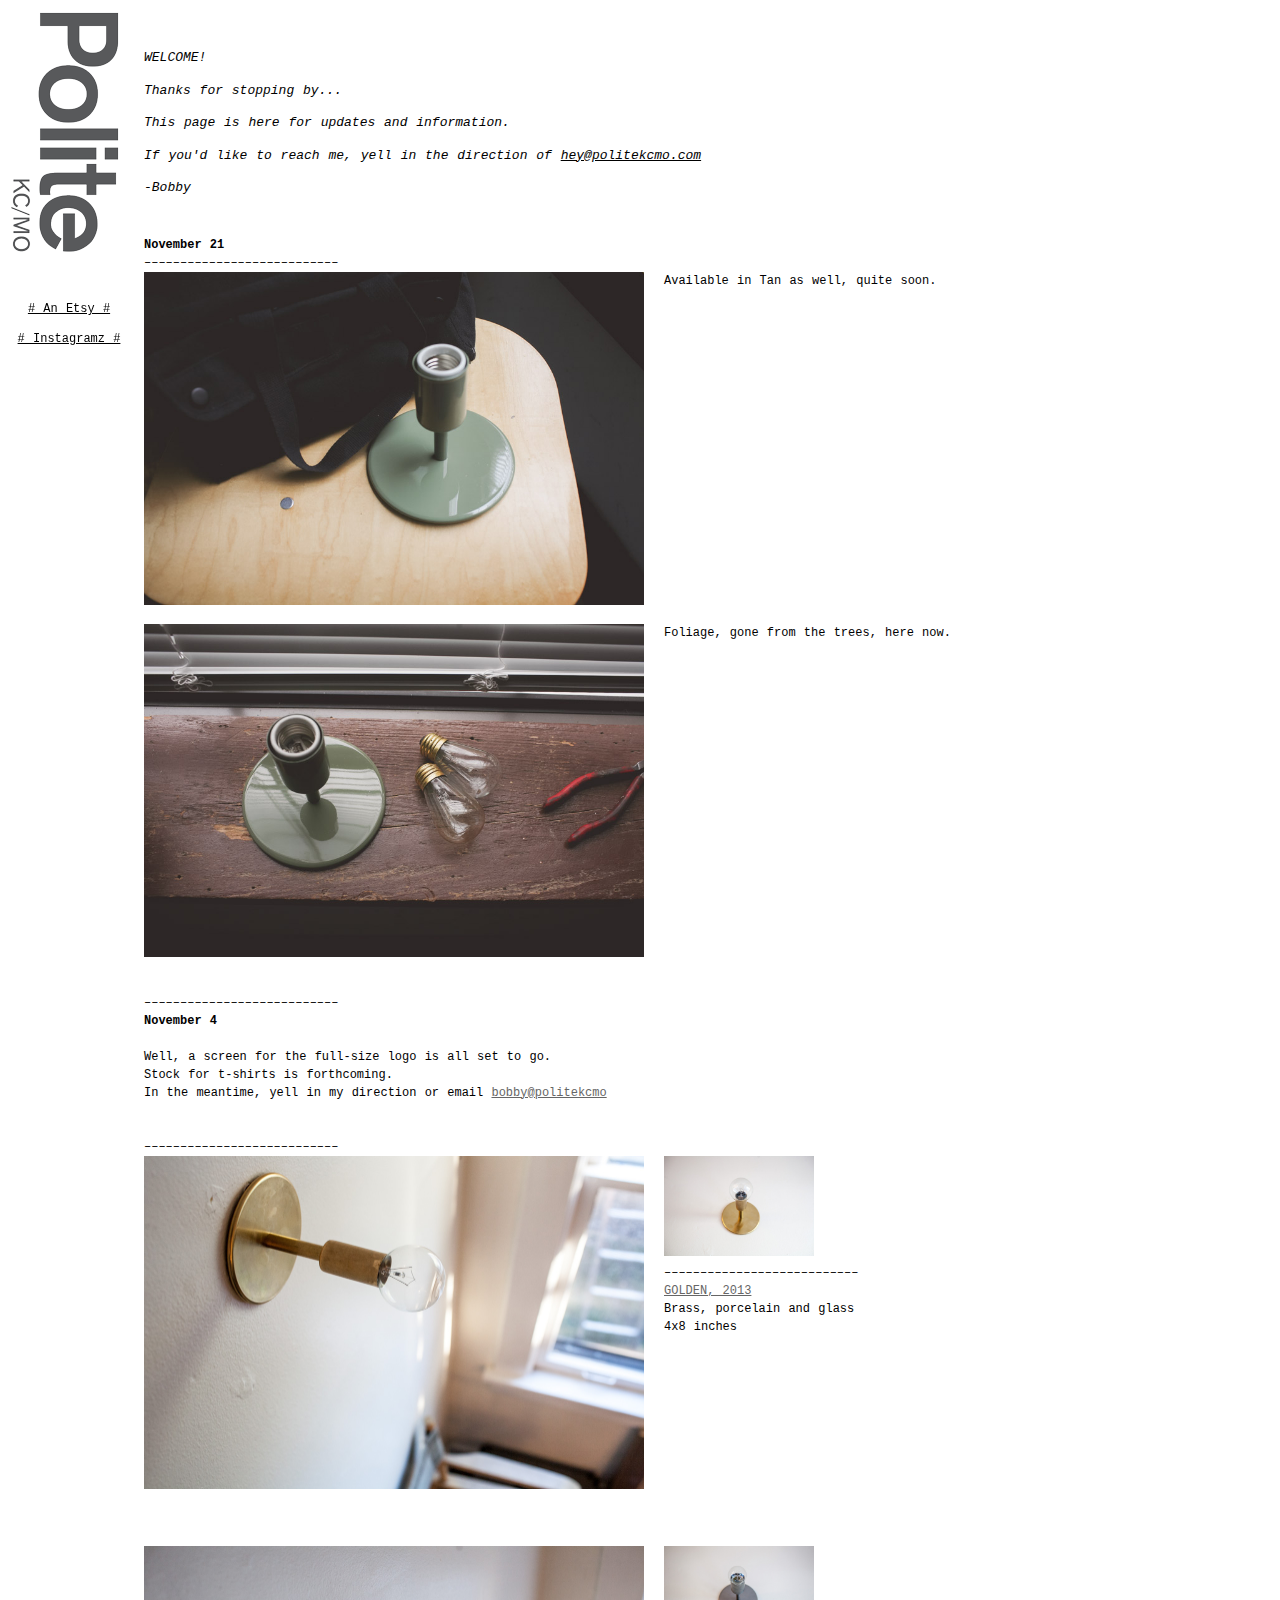
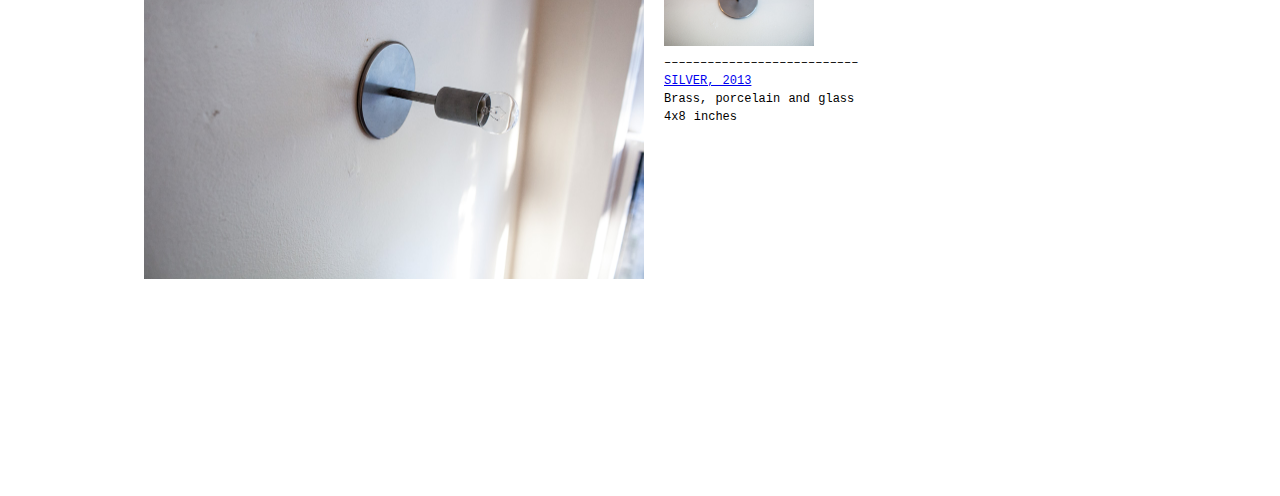
<file: index.html>
<html>
<head>
	<meta http-equiv="Content-Type" content="text/html; charset=utf-8" />
	<meta name="description" content="" />
	<meta name="keywords" content="" />
	<meta name="cargo_title" content="Polite KC/MO" />
	<meta name="ROBOTS" content="INDEX,FOLLOW">
	<meta name="author" content="Robert Koerper">
	<meta name="copyright" content="Copyright 2013, PoliteKCMO. All rights reserved.">
	<meta name = "viewport" content = "width = device-width">

<script>
  (function(i,s,o,g,r,a,m){i['GoogleAnalyticsObject']=r;i[r]=i[r]||function(){
  (i[r].q=i[r].q||[]).push(arguments)},i[r].l=1*new Date();a=s.createElement(o),
  m=s.getElementsByTagName(o)[0];a.async=1;a.src=g;m.parentNode.insertBefore(a,m)
  })(window,document,'script','//www.google-analytics.com/analytics.js','ga');

  ga('create', 'UA-3960429-4', 'politekcmo.com');
  ga('send', 'pageview');

</script>	<script type="text/javascript">
var _gaq = _gaq || [];
_gaq.push(['_setAccount', 'UA-3960429-4']);
_gaq.push(['_trackPageview']);
(function() {
var ga = document.createElement('script'); ga.type = 'text/javascript'; ga.async = true; 

ga.src = ('https:' == document.location.protocol ? 'https://' : 'http://') + 'stats.g.doubleclick.net/dc.js';

var s = document.getElementsByTagName('script')[0]; s.parentNode.insertBefore(ga, s);
})();
</script>

	<link rel="shortcut icon" href="favicon.jpg">
			<link rel="canonical" href="http://politekcmo.github.io">
		<title>Polite KC/MO</title>
			<link href="stylesheet.css" id="user_stylesheet" rel="stylesheet" type="text/css" />


<script type="text/javascript" src="jquery-1.4.1.min.js"></script>
<script type="text/javascript" src="jquery.metadata.min.js"></script>
<script type="text/javascript" src="jquery.swapimage.min.js"></script>
<script type="text/javascript">
	$.swapImage(".swapImageClick", true, true, "click");
</script>

</head>

<body >

<script type="text/javascript">
	$.swapImage(".swapImage");
	$.swapImage(".swapImageClick", true, true, "click");
	$.swapImage(".swapImageDoubleClick", true, true, "dblclick");
	$.swapImage(".swapImageSingleClick", true, false, "click");
	$.swapImage(".swapImageDisjoint");
</script>

<div class="header_img" align="center" ><a href="http://politekcmo.etsy.com"><img src="politelow.gif" height="" width=""></a>
<p>
<div class="header_img2" id="menu_1" align="center"><a href="http://politekcmo.etsy.com" id="1" rel="etsy" name="These" id="1" ># An Etsy #</a>
<p>
<a href="http://instagram.com/politekcmo" id="1" rel="etsy" name="These" id="1" ># Instagramz #</a></div>

</div>

<div class="nav_container horizontal">	

<i>WELCOME!
<p>
Thanks for stopping by...
<p>
This page is here for updates and information.  
<p>
If you'd like to reach me, yell in the direction of <a href="mailto:hey@politekcmo.com">hey@politekcmo.com</a>
<p>
-Bobby
</i>

</div>
<div style="clear:both;" class="nav_clear"><!-- --></div>
<div id="content_container"><div id="maincontainer" class="bodycopy detail_preload"><div class="project_header"><div class="project_index">

</div></div>

		
					<style>body{ background-color:#; } </style>
				
<div class="entry" id="entry_6582987" page_type="project">
<div class="project_content"><b>November 21</b><br>
&ndash;&ndash;&ndash;&ndash;&ndash;&ndash;&ndash;&ndash;&ndash;&ndash;&ndash;&ndash;&ndash;&ndash;&ndash;&ndash;&ndash;&ndash;&ndash;&ndash;&ndash;&ndash;&ndash;&ndash;&ndash;&ndash;&ndash;
<br />
<img src = "lights/enamelgreen1.jpg" width="500" align="left">


Available in Tan as well, quite soon.<br>

<br />
</div>
<br>
<div class="project_content">
	<img src = "lights/enamelgreen2.jpg" width="500" align="left">
Foliage, gone from the trees, here now.
	</div>
	
<div class="project_description">
&ndash;&ndash;&ndash;&ndash;&ndash;&ndash;&ndash;&ndash;&ndash;&ndash;&ndash;&ndash;&ndash;&ndash;&ndash;&ndash;&ndash;&ndash;&ndash;&ndash;&ndash;&ndash;&ndash;&ndash;&ndash;&ndash;&ndash;<br />
<b>November 4</b><br /><br />
Well, a screen for the full-size logo is all set to go. 
<br>
Stock for t-shirts is forthcoming.
<br>
In the meantime, yell in my direction or email <a href="mailto:bobby@politekcmo.com?Subject=UNGG" target="_bottom">
bobby@politekcmo</a>
<br />
<br />
<br />
&ndash;&ndash;&ndash;&ndash;&ndash;&ndash;&ndash;&ndash;&ndash;&ndash;&ndash;&ndash;&ndash;&ndash;&ndash;&ndash;&ndash;&ndash;&ndash;&ndash;&ndash;&ndash;&ndash;&ndash;&ndash;&ndash;&ndash;<br />
			
	
	</div>
		</div>

<div class="project_content" ">
<img id="i1" class="swapImageDisjoint {src: 'lights/gold.jpg', sin: ['#i2'], sout: ['#i1'] }" src="lights/goldwindow.jpg" alt=""width="500" align="left" />
<img id="i2" class="swapImageDisjoint {src: 'lights/goldwindow.jpg', sin: ['#i1'], sout: ['#i2'] }" src="lights/gold.jpg" alt="" height="100" align="left" />
<br />
<br /><br /><br /><br /><br />

&ndash;&ndash;&ndash;&ndash;&ndash;&ndash;&ndash;&ndash;&ndash;&ndash;&ndash;&ndash;&ndash;&ndash;&ndash;&ndash;&ndash;&ndash;&ndash;&ndash;&ndash;&ndash;&ndash;&ndash;&ndash;&ndash;&ndash;<br />
		<a href="https://www.etsy.com/listing/160322287/modern-brass-or-steel-wall-light" align="right">GOLDEN, 2013</a><br />
		Brass, porcelain and glass<br />
		4x8 inches		
				<directlink id="dl_6582987" link="http://politekcmo.github.io"></directlink>
	
	
	</div>
		</div>

	
<div class="project_content">
	<img id="i3" class="swapImageDisjoint {src: 'lights/silver.jpg', sin: ['#i4'], sout: ['#i3'] }" src="lights/silverwindow.jpg" alt="" width="500" align="left" />
<img id="i4" class="swapImageDisjoint {src: 'lights/silverwindow.jpg', sin: ['#i3'], sout: ['#i4'] }" src="lights/silver.jpg" alt="" height="100" align="left"/>

<br /><br /><br /><br /><br /><br />

		–––––––––––––––––––––––––––<br />
  		<a href="https://www.etsy.com/listing/163976586/modern-brass-or-steel-wall-light" align="right">SILVER, 2013</a><br />
		Brass, porcelain and glass<br />
		4x8 inches		
						<directlink id="dl_6582987" link="http://politekcmo.github.io"></directlink>



<div class="project_content">
    
                 </div>
 
</div>
		</div>

</div>
	
	<div class="project_footer">
	
				
		<span class="footer_title_type" id="header_title_type">
					</span>
				
		
				
				
									
	
	</div><!--// close project footer-->
	
	<div class="project_bottom"><!-- //--></div>

</div></div></div>


</body>
</html>
</file>
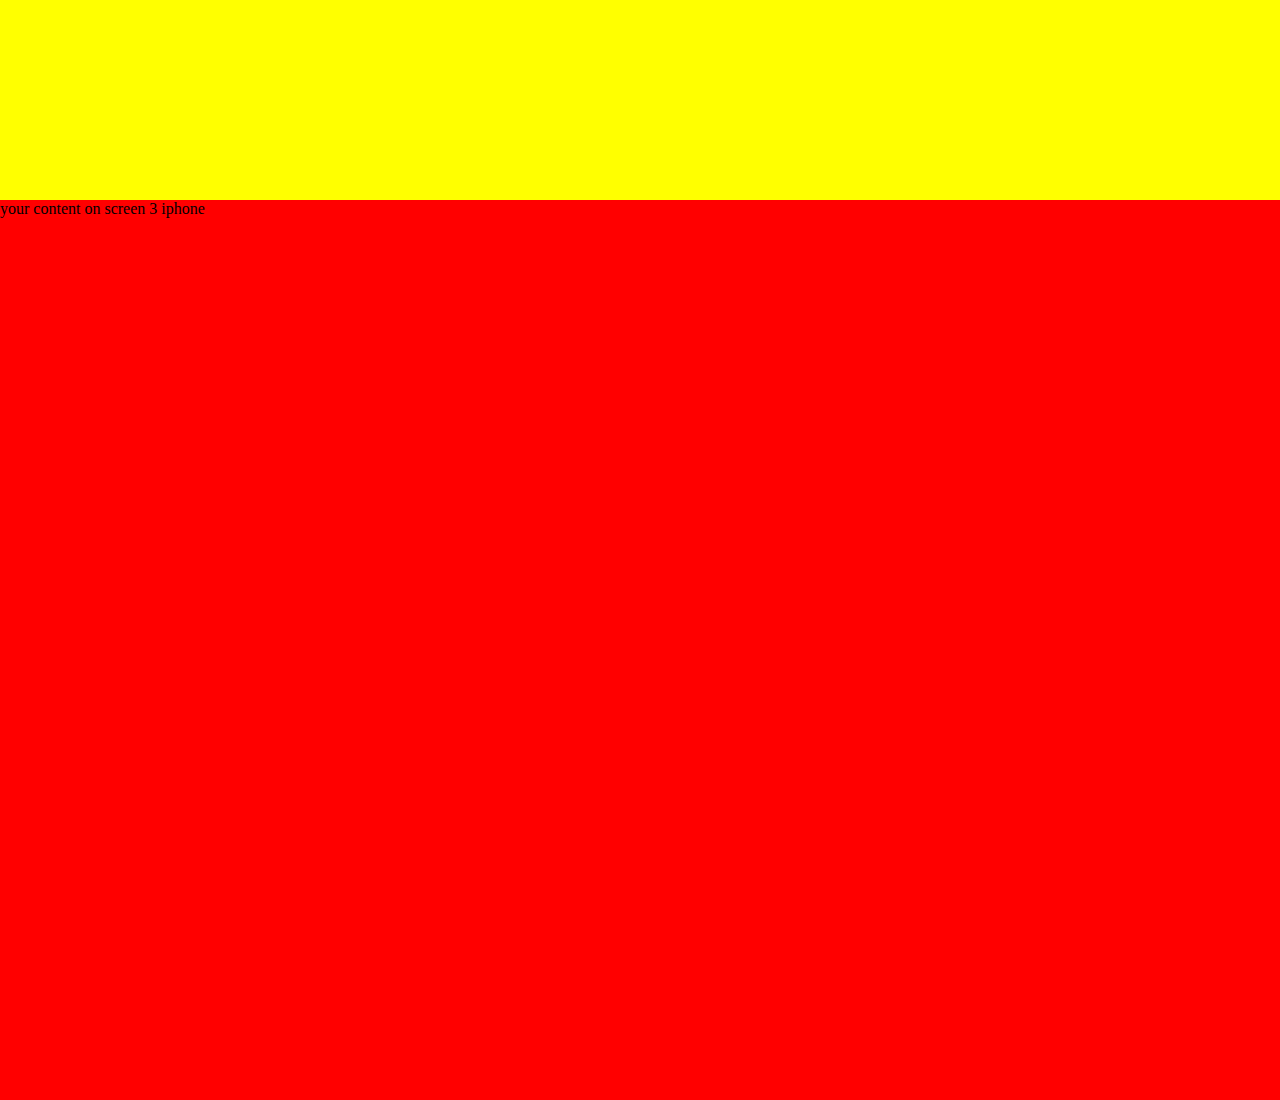
<file: 2014/iphone/index.html>
<!DOCTYPE HTML PUBLIC "-//W3C//DTD HTML 4.01 Transitional//EN" "http://www.w3.org/TR/html4/loose.dtd">
<html>

	<head>
		<link rel="stylesheet" href="style.css" />
		<title></title>
	</head>
	<body>

<div id="welcome">
   your content on screen 1
</div>
 
<div id="projects">
   your content on screen 2
</div>

<div id="iphonemaybe">
   your content on screen 3 iphone

</div>

	</body>
</html>
</file>
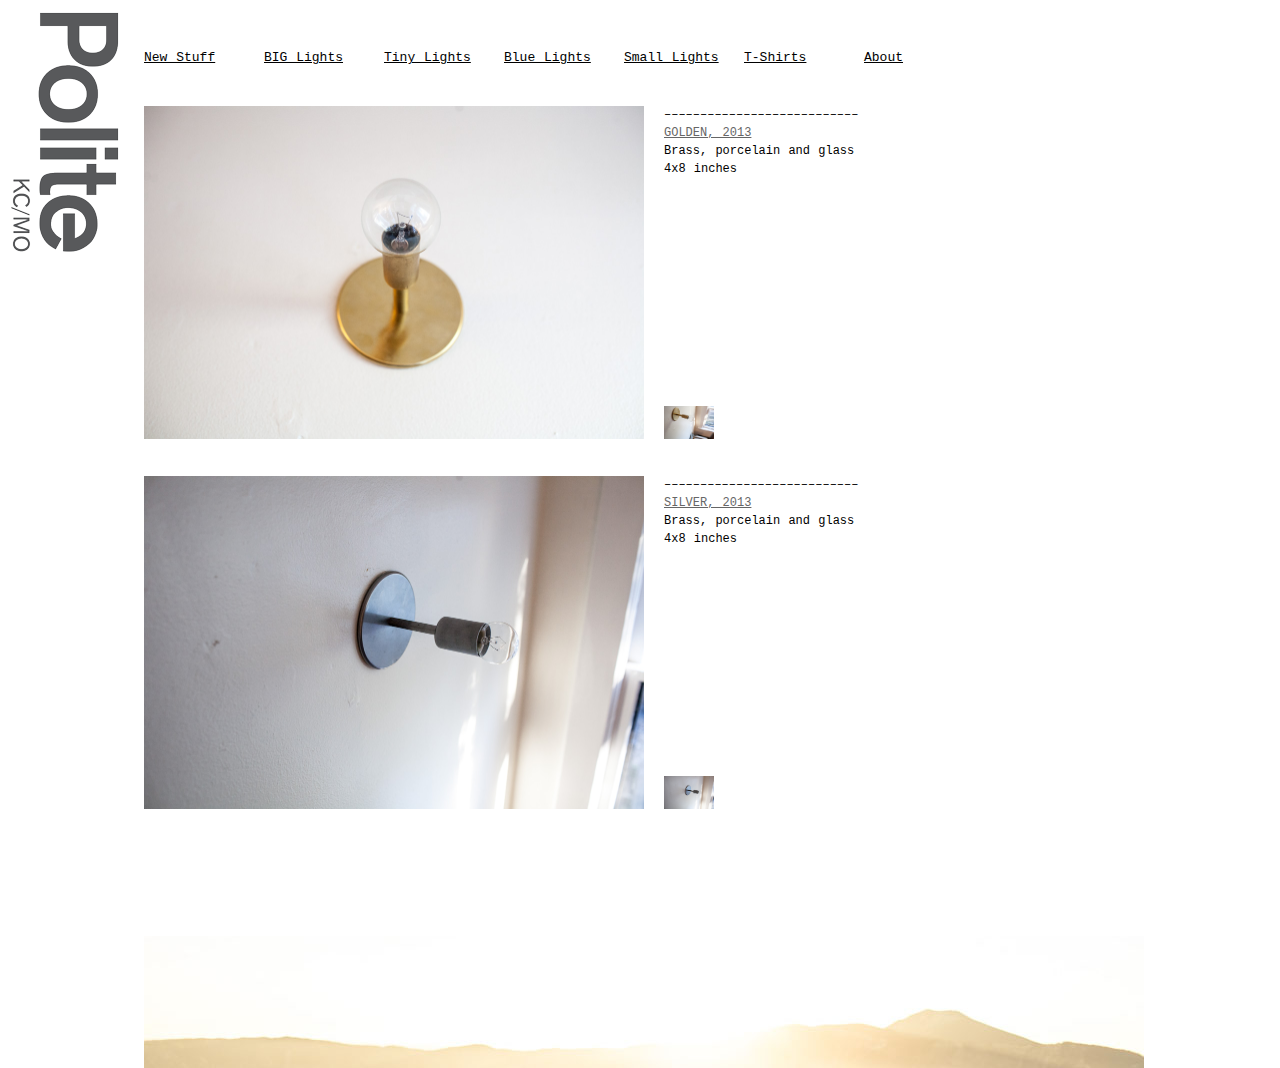
<file: before rollover disjoint.html>
<html>
<head>
	<meta http-equiv="Content-Type" content="text/html; charset=utf-8" />
	<meta name="description" content="" />
	<meta name="keywords" content="" />
	<meta name="cargo_title" content="Polite KCMO" />
	<meta name="ROBOTS" content="INDEX,FOLLOW">
	<meta name="author" content="PoliteKCMO">
	<meta name="copyright" content="Copyright 2013, PoliteKCMO. All rights reserved.">
	<script>
  (function(i,s,o,g,r,a,m){i['GoogleAnalyticsObject']=r;i[r]=i[r]||function(){
  (i[r].q=i[r].q||[]).push(arguments)},i[r].l=1*new Date();a=s.createElement(o),
  m=s.getElementsByTagName(o)[0];a.async=1;a.src=g;m.parentNode.insertBefore(a,m)
  })(window,document,'script','//www.google-analytics.com/analytics.js','ga');

  ga('create', 'UA-3960429-4', 'politekcmo.com');
  ga('send', 'pageview');

</script>	

	<link rel="shortcut icon" href="favicon.jpg">
			<link rel="canonical" href="http://politekcmo.github.io">
		<title>Polite KC/MO</title>
			<link href="stylesheet.css" id="user_stylesheet" rel="stylesheet" type="text/css" />

				<link href="global.css" rel="stylesheet" type="text/css" charset="utf-8" />


<script type="text/javascript" src="jquery-1.4.1.min.js"></script>
<script type="text/javascript" src="jquery.metadata.min.js"></script>
<script type="text/javascript" src="jquery.swapimage.min.js"></script>
<script type="text/javascript">
	$.swapImage(".swapImageClick", true, true, "click");
</script>

</head>

<body >

<script type="text/javascript">
	$.swapImage(".swapImage");
	$.swapImage(".swapImageClick", true, true, "click");
	$.swapImage(".swapImageDoubleClick", true, true, "dblclick");
	$.swapImage(".swapImageSingleClick", true, false, "click");
	$.swapImage(".swapImageDisjoint");
</script>

<div class="header_img" ><a href=""><img src="politelow.gif" height="" width=""></a></div><div class="nav_container horizontal">	

<div class="page_link" id="menu_6056282"><a href="/The-Dance-1" id="p6056282" rel="history" name="erikolson" id="p6056282">New Stuff</a></div>
<div class="page_link" id="menu_5042978"><a href="/Architecture-of-the-Face" id="p5042978" rel="history" name="erikolson" id="p5042978">BIG Lights</a></div>
<div class="page_link" id="menu_2534277"><a href="/Space" id="p2534277" rel="history" name="erikolson" id="p2534277">Tiny Lights</a></div>
<div class="page_link" id="menu_2533371"><a href="/Out-of-India" id="p2533371" rel="history" name="erikolson" id="p2533371">Blue Lights</a></div>
<div class="page_link" id="menu_2537716"><a href="/Askew" id="p2537716" rel="history" name="erikolson" id="p2537716">Small Lights</a></div>
<div class="page_link" id="menu_2538007"><a href="/About" id="p2538007" rel="history" name="erikolson" id="p2538007">T-Shirts</a></div>
<div class="page_link" id="menu_4736058"><a href="/4736058" id="p4736058" rel="history" name="erikolson" id="p4736058">About</a></div>
<div class="page_link" id="menu_4450929"><a href="/4450929" id="p4450929" rel="history" style="display:none;" name="erikolson" id="p4450929"></a></div>
</div>
<div style="clear:both;" class="nav_clear"><!-- --></div>
<div id="content_container"><div id="maincontainer" class="bodycopy detail_preload"><div class="project_header"><div class="project_index">

</div></div>

		
					<style>body{ background-color:#; } </style>
				
<div class="entry" id="entry_6582987" page_type="project">

<div class="project_content">
	<img src="lights/gold.jpg" width="500" height="" border="0" align="left"/>
		
		&ndash;&ndash;&ndash;&ndash;&ndash;&ndash;&ndash;&ndash;&ndash;&ndash;&ndash;&ndash;&ndash;&ndash;&ndash;&ndash;&ndash;&ndash;&ndash;&ndash;&ndash;&ndash;&ndash;&ndash;&ndash;&ndash;&ndash;<br />
		<a href="https://www.etsy.com/listing/160322287/modern-brass-or-steel-wall-light">GOLDEN, 2013</a><br />
		Brass, porcelain and glass<br />
		4x8 inches		
				<directlink id="dl_6582987" link="http://politekcmo.github.io"></directlink>
	<div class="project_thumb">
	<img src="lights/goldwindow.jpg" width="50" height="" border="0" />
	</div>
</div>

	
<div class="project_content">
	<img class="swapImage {src: 'lights/silver.jpg'}" src="lights/silverwindow.jpg" width="500" height="" alt="" align="left" />




		–––––––––––––––––––––––––––<br />
  		<a href="https://www.etsy.com/listing/163976586/modern-brass-or-steel-wall-light">SILVER, 2013</a><br />
		Brass, porcelain and glass<br />
		4x8 inches		
						<directlink id="dl_6582987" link="http://politekcmo.github.io"></directlink>

	<div class="project_thumb">
	<img src="lights/silverwindow.jpg" width="50" height="" border="0" />
	</div>
	<div id="listing-image" data-palette-listing-id="160322287">
</div>

<div class="project_content">
    
                 </div>
 
</div>
		</div>

</div>
	
	<div class="project_footer">
	
				
		<span class="footer_title_type" id="header_title_type">
					</span>
				
		
				
				
									
	
	</div><!--// close project footer-->
	
	<div class="project_bottom"><img src="banner.jpg"><!-- //--></div>

</div></div></div>


</body>
</html>
</file>
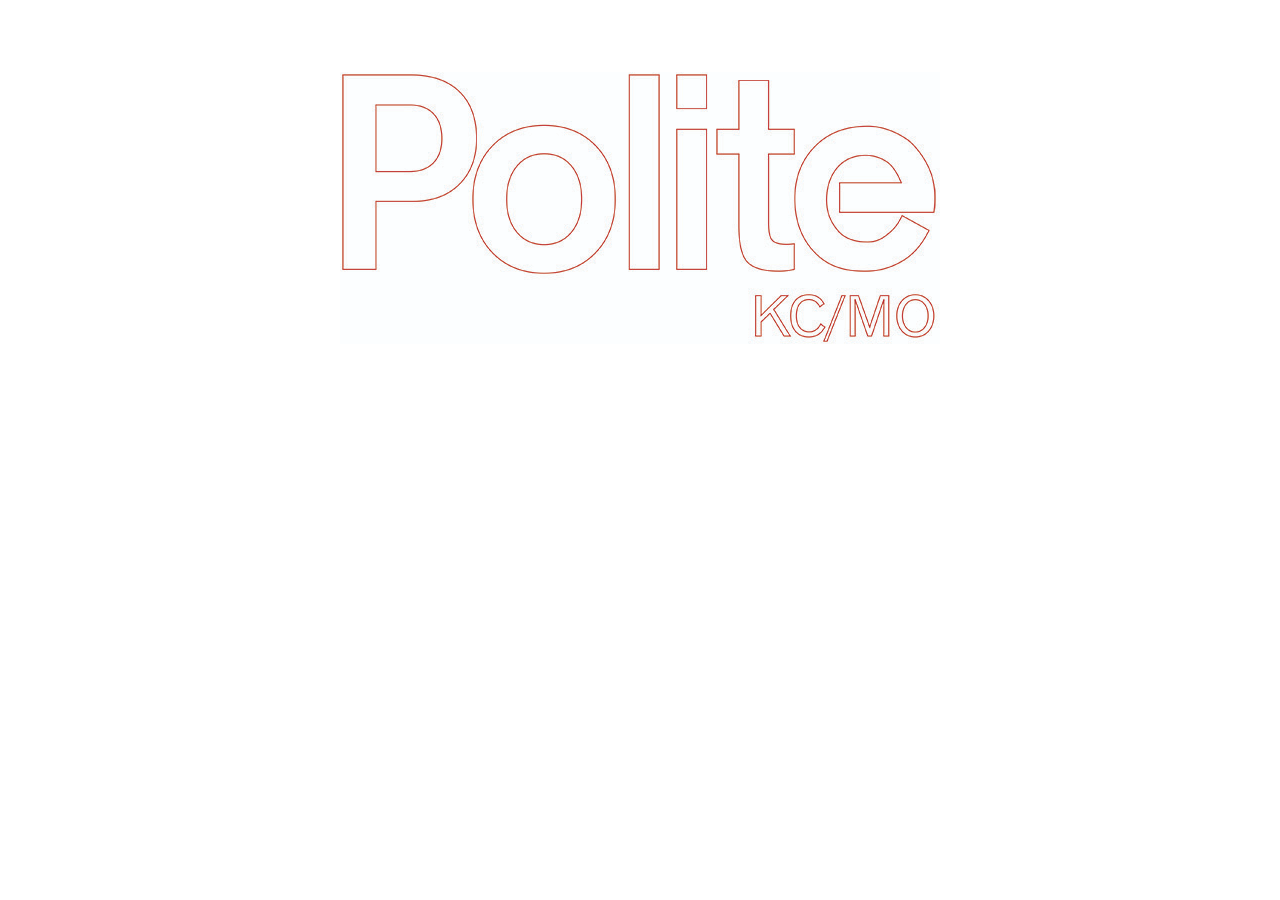
<file: index.html.olddum.html>
<!DOCTYPE HTML PUBLIC "-//W3C//DTD HTML 4.01 Transitional//EN" "http://www.w3.org/TR/html4/loose.dtd">
<html>

<head>
	<meta http-equiv="Content-Type" content="text/html; charset=utf-8" />
	<meta name="description" content="" />
	<meta name="keywords" content="" />
	<meta name="cargo_title" content="Polite KCMO" />
	<meta name="ROBOTS" content="INDEX,FOLLOW">
	<meta name="author" content="Robert Koerper">
	<meta name="copyright" content="Copyright 2013, PoliteKCMO. All rights reserved.">
	<meta name = "viewport" content = "width = device-width">

<script>
  (function(i,s,o,g,r,a,m){i['GoogleAnalyticsObject']=r;i[r]=i[r]||function(){
  (i[r].q=i[r].q||[]).push(arguments)},i[r].l=1*new Date();a=s.createElement(o),
  m=s.getElementsByTagName(o)[0];a.async=1;a.src=g;m.parentNode.insertBefore(a,m)
  })(window,document,'script','//www.google-analytics.com/analytics.js','ga');

  ga('create', 'UA-3960429-4', 'politekcmo.com');
  ga('send', 'pageview');

</script>	<script type="text/javascript">
var _gaq = _gaq || [];
_gaq.push(['_setAccount', 'UA-3960429-4']);
_gaq.push(['_trackPageview']);
(function() {
var ga = document.createElement('script'); ga.type = 'text/javascript'; ga.async = true; 

ga.src = ('https:' == document.location.protocol ? 'https://' : 'http://') + 'stats.g.doubleclick.net/dc.js';

var s = document.getElementsByTagName('script')[0]; s.parentNode.insertBefore(ga, s);
})();
</script>

	<link rel="shortcut icon" href="favicon.jpg">
			<link rel="canonical" href="http://christinannenning.github.io">
		<title>Polite KC/MO</title>
			<link href="stylesheet.css" id="user_stylesheet" rel="stylesheet" type="text/css" />
<link media="only screen and (max-device-width: 480px)" href="small-device.css" type= "text/css" rel="stylesheet">



	<body>
<br><br><br><br>
<center><img src="images/whitered.jpg"></center>
	</body>
</html>
</file>
<file: 2014/iphone/TacoHTMLEditTemp.html>
<!DOCTYPE HTML PUBLIC "-//W3C//DTD HTML 4.01 Transitional//EN" "http://www.w3.org/TR/html4/loose.dtd">
<html>

	<head>
		<link rel="stylesheet" href="style.css" />
		<title></title>
	</head>
	<body>

<div id="welcome">
   your content on screen 1
</div>
 
<div id="projects">
   your content on screen 2
</div>

	</body>
</html>
</file>
<file: stylesheet.css>
/* PRELOAD IMAGES AND SHIT*/

    .detail_preload {
        display:block !important;
    }

/* TOOLSET */
#rail_wrapper {
	display:none;
}

.gallery .toolset {
    position: fixed;
    top: 10px; right: 10px;
    z-index: 9999;
}

body.following #toolset {
	display: none !important;
}

body.sitegallery #toolset {
	display: block !important;
}

#toolset a {
    background: url(/_gfx/toolset-sprite.png) no-repeat center center;
    background: rgba(0,0,0,0) url(/_gfx/svg/toolset-sprite.svg) no-repeat center center;
	background-position: 0 0;
	background-repeat: no-repeat;
	display: block;
	height: 24px; width: 24px;
	margin: 0;
	padding: 0;
}

	#toolset_admin a { background-position: 0 0; }
	#toolset_admin a:hover { background-position: 0 -24px; }
	#toolset_admin.toolset_active a { background-position: 0 -24px; }
	
	#toolset_follow_pair a { background-position: -24px 0; margin-top: 1px; }
	#toolset_follow_pair a:hover { background-position: -24px -24px; }
	
	#toolset_follow a { background-position: -48px 0; }
	#toolset_follow a:hover { background-position: -48px -24px; }
	
	#toolset_network_join a { background-position: -72px 0; margin-top: 1px; display: none; }
	#toolset_network_join a:hover { background-position: -72px -24px; }
	
	#toolset_network_leave a { background-position: -96px 0; margin-top: 1px; display: none; }
	#toolset_network_leave a:hover { background-position: -96px -24px; }


#toolset_menu {
	color: #ccc;
	display: none;
	font-family: 'Lucida Grande', 'Lucida Sans Unicode', Arial, sans-serif;
	font-size: 10px;
	margin-right: 25px;
	overflow: hidden;
	position: fixed;
	text-align: left;
	width: 140px;
    z-index: 99999;
}
    
    #toolset_menu a {
    	background: #000;
        border-bottom: 1px solid #333;
        color: #999;
        display: block;
        height: 24px;
        line-height: 24px;
        overflow: hidden;
        padding: 0 10px;
        text-decoration: none;
    }
    
    #toolset_menu a:hover {
        background: #333;
        color: #fff;
    }
    
    #toolset_menu a:active {
        padding-top: 1px;
        height: 23px;
    }
    
    #toolset_menu a.toolset_first {
        -webkit-border-top-left-radius: 3px;
        -webkit-border-top-right-radius: 3px;
        -moz-border-radius-topleft: 3px;
        -moz-border-radius-topright: 3px;
        border-top-left-radius: 3px;
        border-top-right-radius: 3px;
    }
    
    #toolset_menu a.toolset_last {
        border-bottom: 0;
        padding-bottom: 1px;
        -webkit-border-bottom-right-radius: 4px;
        -webkit-border-bottom-left-radius: 4px;
        -moz-border-radius-bottomright: 4px;
        -moz-border-radius-bottomleft: 4px;
        border-bottom-right-radius: 4px;
        border-bottom-left-radius: 4px;
    }


/*
/*
/*Following page
***********************************************************************************************************

	body.following {
		background: #fff;
		color: #ccc;
		font-family: "courier new",Couri 
		font-size: 14px;
		margin: 0;
		line-height: 1.5;
		padding: 0;
		visibility: hidden;
	}
	
	
/*
/*	
/*	
/* Following page > Following header
*******************************************************************************************************

		#following_header {
			background: #000;
			font-family: Arial, sans-serif;
			font-size: 14px;
			height: 60px;
			line-height: 60px;
			padding: 0 15px;
			position: fixed;
			left: 0; top: 0; right: 0;
			z-index: 99;
		}
		
			#following_header_wrapper {
				margin: 0 auto;
				position: relative;
				width: 55px;
			}
		
				#following_header div {
					
				}
				
					#following_header a {
						text-decoration: none;
					}
					
					#following_header a:hover {
						text-decoration: underline;
					}
					
				#following_favicon {
					background: #fff;
					float: left;
					height: 16px;
					margin: 20px 4px 0 15px;
					overflow: hidden;
					padding: 2px;
					width: 16px;
					
					-webkit-border-radius: 2px;
					-moz-border-radius: 2px;
					border-radius: 2px;	
				}
			
				#following_name {
					float: left;
					margin: 0 9px 0 16px;
				}
				
					#following_name a {
						color: #0aaf86;
					}
					
						#following_name a:hover {
							color: #fff;
						}
					
						#following_name a:active {
							color: #999;
						}
						
				.following_arrow {
					color: #666;
					float: left;
					font-family: 'Lucida Grande', 'Lucida Sans Unicode', Helvetica, Arial, sans-serif;
					margin: 0 3px 0 2px;
					line-height: 61px;
				}
				
				
/*				
/*				#following_sections {
/*					/*float: left;*/
/*					width: 600px;
					margin: 0 5px 0 0;
				}
					
					#following_sections a.section_link {
						background: none;
						color: #ccc;
						display: block;
						float: left;
						line-height: 14px;
						margin: 18px 8px 18px 0;
						padding: 5px 9px 6px 9px;
						
						-webkit-border-radius: 2px;
						-moz-border-radius: 2px;
						border-radius: 2px;	
					}
						
						#following_sections a.section_link span.count {
							color: #777;
							font-weight: normal;
						}
					
						#following_sections a.section_link:hover {
							text-decoration: none;
						}
						
							#following_sections a.section_link:hover span.section_label {
								color: #fff;
								text-decoration: underline;
							}
						
						#following_sections a.section_link:active {
							color: #999;
						}
						
							#following_sections a.section_link:active span.section_label {
								color: #999;
								text-decoration: underline;
							}
							
					#following_sections a.section_link.active {
						background: #333333;
					}
					
						#following_sections a.section_link.active span.count {
							color: #777;
							font-weight: normal;
						}
					
						#following_sections a.section_link.active:hover {
							background: #2e2e2e;
							color: #fff;
						}
						
							#following_sections a.section_link.active:hover span.section_label {
								color: #ccc;
								text-decoration: none;
							}
						
						#following_sections a.section_link.active:active {
							background: #1a1a1a;
							color: #666;
						}
						
							#following_sections a.section_link.active:active span.count {
								color: #777;
							}
							
						#following_sections a#discussions.active {
							margin-left: 10px;
						}
						
						#following_sections a#followed_by {
							margin-right: 0;
						}
						
					#following_header #following_loadspin {
						display: none;
						position: absolute;
						top: 0px; right: -25px;
					}
					
						#following_header #following_loadspin img {
							margin-top: 20px;
						}
							
					#following_header #follow_links {
						height: 60px;
						padding-left: 20px;
						float: right;
						margin: 0 15px 0 15px;
					}
					
						#follow_links .follow_bolt {
							margin-right: 5px;
							vertical-align: text-bottom;
							width: 15px;
							height: 16px;
							display: inline-block;
							background: #0AAF86 url(/_gfx/sc-bolt-white.png) no-repeat center;
							background: rgba(10,175,134,0) url(/_gfx/svg/follow_spark.svg) no-repeat center center;
						}
					
						#follow_links a#follow_link {
							color: #0aaf86;
						}
						
							#follow_links a#follow_link:hover {
								color: #fff;
							}
							
							#follow_links a#follow_link:active {
								color: #999;
							}
							
						#follow_links a#unfollow_link {
							color: #f06;
							margin-left: 10px;
						}
						
							#follow_links a#unfollow_link:hover {
								color: #fff;
							}
							
							#follow_links a#unfollow_link:active {
								color: #999;
							}
							
					#following_sections a#following_menu.active {
						margin-left: 9px;
					}
							
							
							
	*/						
							
	/* Following page > Following header
	***************************************************************************************************
	
	.following_filter {
		float: right;
		font-family:"Courier New", Courier;
		font-size: 12px;
		height: 22px;
		line-height: 24px;
		margin-bottom: 30px;
		position: relative;
		text-align: left;
	}
	
	#following_section_note .following_filter {
		float: left;
		margin: 1px 0 33px 0;
	}
	
		div.following_filter_link {
			color: #999;
			margin-right: 0px;
		}
		
			.following_filter_link .filter_displaying {
				color: #ccc;
				float: left;
				line-height: 24px;
				width: 67px;
			}
		
			.following_filter_link .show_filter_menu {
				border: 1px solid #d7d7d7;
				background: #FFF;
				cursor: pointer;
				float: left;
				height: 22px;
				line-height: 22px;
				margin-right: 9px;
				overflow: hidden;
				position: relative;
				text-decoration: none;
				
				-webkit-border-radius: 2px;
				-moz-border-radius: 2px;
				border-radius: 2px;
			}
			
				div.show_filter_menu:hover .active_filter {
					color: #0AAF86;
				}
			
				.active_filter {
					padding: 6px 38px 6px 6px;
				}
			
		.filter_down {
			background-image: url(/_gfx/follow_filter_arrow.gif);
			background-repeat: no-repeat;
			background-position: center;
			border-left: 1px solid #d7d7d7;
			position: absolute;
			top: 0; right: 0;
			height: 22px;
			width: 22px;
		}
			
	.following_filter_menu {
		display: none;
		position: absolute;
		top: -3px; right: 14px;
		z-index: 9999;
		left: 0px;
	}
	
	#following_section_note .following_filter_menu {
		display: none;
		position: absolute;
		top: -3px; left: -3px; right: auto;
		z-index: 9999;
	}
	
		.following_filter .following_filter_menu a, #following_section_note .following_filter_menu a  {
			background: #000;
			border-bottom: 1px solid #333;
			color: #999;
			display: block;
			line-height: 30px ;
			padding: 0 10px !important;
			min-width: 166px;
			white-space: nowrap;
			text-decoration: none;
		}
		
		.following_filter_menu a:hover, #following_section_note .following_filter_menu a:hover {
			background: #333333;
			color: #ffffff;
		}
		
		.following_filter_menu a:active, #following_section_note .following_filter_menu a:active {
			background: #333333;
			color: #999999;
		}
		
		.following_filter_menu a.active, #following_section_note .following_filter_menu a.active {
			color: #ffffff !important;
			font-weight: bold;
		}
		
		.following_filter_menu a.following_filter_menu_first {
			margin-left: 0px !important;
			-webkit-border-top-left-radius: 2px;
			-webkit-border-top-right-radius: 2px;
			-moz-border-radius-topleft: 2px;
			-moz-border-radius-topright: 2px;
			border-top-left-radius: 2px;
			border-top-right-radius: 2px;			
		}
		
		.following_filter_menu a.following_filter_menu_last {
			border-bottom: 0;
			-webkit-border-bottom-right-radius: 2px;
			-webkit-border-bottom-left-radius: 2px;
			-moz-border-radius-bottomright: 2px;
			-moz-border-radius-bottomleft: 2px;
			border-bottom-right-radius: 2px;
			border-bottom-left-radius: 2px;
		}
		
		.following_filter_menu span.network_checked {
			color: #ccc;
			float: right;
			font-size: 14px;
			font-weight: normal;
			padding-left: 5px;
		}
		
		.following_filter_menu img.network_checked {
			float: right;
			margin-top: 9px;
		}
		
		.recent_activity {
			color: #ccc;
			line-height: 24px;
		}
		
		#following_section_note_links {
			color: #ccc;
			float: right;
			margin-right: 30px;
			width: 200px;
		}
		
			#following_section_note_links a {
				color: #ccc;
			}
		
				#following_section_note_links a:hover {
					color: #000;
				}
			
				#following_section_note_links a:active {
					color: #666;
				}
				
		#temp_message {
			color: #000;
			height: 24px;
			margin: 0 auto -24px;
			text-align: center;
			width: 620px;
			font-size: 11px;
			text-align: center;
		}
		
			#temp_message span {
				background: #ffc;
				padding: 6px 10px;
				-webkit-border-radius: 2px;
				-moz-border-radius: 2px;
				border-radius: 2px;
			}
			
		#about_link {
			position: absolute;
			left: 262px;
		}
		
			#about_link a {
				color: #ccc;
				text-decoration: underline;
			}
			
				#about_link a:hover {
					color: #000;
					text-decoration: underline;
				}
				
				#about_link a:active {
					color: #666;
				}
				
		#about_popup {
			background: #000;
			color: #ccc;
			display: none;
			padding: 30px;
			position: absolute;
			top: 204px;
			left: 50px;
			width: 390px;
			z-index: 99999;
			
			-webkit-border-radius: 2px;
     	    -moz-border-radius: 2px;
			border-radius: 2px;
		}
				
		/* Dropped
				
		#following_view_toggle {
			background: #e6e6e6;
			color: #666666;
			float: left;
			font-size: 12px;
			height: 24px;
			margin-right: 30px;
			position: relative;
			-webkit-border-radius: 12px;
			-moz-border-radius: 12px;
			border-radius: 12px;
		}
		
			#following_view_toggle_loadspin {
				display: none;
				position: absolute;
				top: 2px; right: -30px;
			}
			
			#following_view_toggle a {
				color: #666;
				cursor: pointer;
				display: block;
				float: left;
				line-height: 24px;
				position: relative;
				text-align: center;
				text-decoration: none;
				width: 73px;
				z-index: 9;
			}
			
				#following_view_toggle a:hover {
					color: #000;
				}
			
				#following_view_toggle a.active {
					color: #999999;
				}
				
			#following_view_toggle_highlight {
				background: #fff;
				display: block;
				height: 22px;
				position: absolute;
				top: 1px; left: 1px;
				width: 73px;
				z-index: 1;
				-webkit-border-radius: 12px;
				-moz-border-radius: 12px;
				border-radius: 12px;
			}
			
				#following_view_toggle.gallery #following_view_toggle_highlight {
					left: 72px;
				}
						
		*/
	
		

/* Homepage
 *******************************************************************************************************/


.home_container { 
	color: #888888;
	/* margin: 133px 0 0 235px; */
	/* width: auto !important; */
	position: absolute;
	top: 0; left: 0;
}

.home_container .header_image {
	position: absolute;
	top: -109px; left: 0;
}
		
		
/* Following gallery styles
 *******************************************************************************************************

#imgWrapper {
	background: #fff;
	clear: both;
	overflow-x: hidden;
	margin: 0 auto 30px;
	width: 1320px;
}


#imgWrapper.user_images {
	margin: 67px auto 30px;
}

	.home_gallery_content #imgWrapper {
		border-left: 1px solid #ccc;
		background: #111;
		padding: 95px 30px 0 29px;
		margin: 0 0 0 200px;
		width: auto;
	}
	
	.home_gallery_content #gallery_nav {
		background: #111;
		border-left: 1px solid #ccc;
		padding: 60px 30px 30px 29px;
		margin: 0 0 0 200px;
		width: auto;
	}	

.box {
	display: none;
	color: #333333;
	font-size: 16px;
	line-height: 1.5;
	margin-bottom: 60px;
	padding: 0 20px 0 20px;
	overflow: hidden;
}

	div.box:hover .gallery_title {
		visibility: visible;
	}
	
	.box a {
		color: #333333;
		text-decoration: none;
	}
	
	.box a:hover {
		text-decoration: underline;
	}
	
	.home_gallery_content .box a {
		color: #666;
		text-decoration: none;
	}
	
	.home_gallery_content .box a:hover {
		color: #999;
		text-decoration: underline;
	}
	
	.box img {
		background: #f2f2f2;
		cursor: pointer;
		display: block;
	}
	
	.home_gallery_content .box img {
		background: #000;
		cursor: pointer;
		display: block;
	}
	
	.gallery_title, .gallery_user_info {
		
	}
	
	.gallery_title {
		color: #000;
		font-size: 12px;
		margin-top: 8px;
	}
		
		.gallery_title a:active {
			color: #666;
		}
		
		.home_gallery_content .gallery_title a:active {
			color: #666;
		}
	
	.gallery_user_info {
		color: #999999;
		font-family: Georgia, times, serif;
		font-size: 11px;
	}
	
	.home_gallery_content .gallery_user_info {
		color: #666;
		font-family: Georgia, times, serif;
		font-size: 11px;
	}
	
		.gallery_user_info a {
			color: #999999;
		}
		
		.gallery_user_info a:hover {
			color: #333333;
		}
		
		.gallery_user_info a:active {
			color: #999;
		}
		
		.home_gallery_content .gallery_user_info a:active {
			color: #666;
		}
	
	#gallery_nav {
		padding: 50px;
		visibility: hidden;
	}
	
	#gallerypaging {
		font-family: Arial, sans-serif;
		margin: 0 auto;
		padding: 30px;
		position: relative;
		text-align: center;
		width: 152px;
	}
	
	a#morepaging, a#morepaging:hover, a#morepaging:active {
        display: block;
        float: left;
        margin-bottom: 15px;
        padding: 1px 0;
        text-decoration: none;
        white-space: nowrap;
	}
	
	a#morepaging span {
        background-color: #08c365;
        background-repeat: no-repeat;
        background-position: center;
	    color: #f5f5f5;
	    display: block;
	    float: left;
	    font-family: Arial, sans-serif;
	    font-size: 12px;
	    font-weight: bold;
	    height: 36px;
	    line-height: 36px;
	    margin: 0;
	    overflow: hidden;
	    padding: 0 23px;
	    text-decoration: none;
	    width: 106px;
	    cursor: pointer;
	    
	    -webkit-border-radius: 3px;
	    -moz-border-radius: 3px;
	    border-radius: 3px;
    }
    
    .home_gallery_content a#morepaging span {
        background-color: #08c365;
        background-repeat: no-repeat;
        background-position: center;
	    color: #111;
	    display: block;
	    float: left;
	    font-family: Arial, sans-serif;
	    font-size: 12px;
	    font-weight: bold;
	    height: 36px;
	    line-height: 36px;
	    margin: 0;
	    overflow: hidden;
	    padding: 0 23px;
	    text-decoration: none;
	    width: 106px;
	    
	    -webkit-border-radius: 3px;
	    -moz-border-radius: 3px;
	    border-radius: 3px;
    }
    
        a#morepaging:hover span {
            background-color: #000000;
	    	color: #f5f5f5;
	    	
	    	-moz-box-shadow: 0px 1px 3px #999;
			-webkit-box-shadow: 0px 1px 3px #999;
			box-shadow: 0px 1px 3px #999;
        } 
        
        .home_gallery_content a#morepaging:hover span {
            background-color: #666;
	    	color: #111;
	    	
	    	-moz-box-shadow: 0px 0px 0px #111;
			-webkit-box-shadow: 0px 0px 0px #111;
			box-shadow: 0px 0px 0px #111;
        } 
        
        a#morepaging:active span {
                background: #666;
    			color: #fff;
    			-moz-box-shadow: inset 0px 1px 4px #212121;
    			-webkit-box-shadow: inset 0px 1px 4px #212121;
    			box-shadow: inset 0px 1px 4px #212121;
        }
        
        .home_gallery_content a#morepaging:active span {
                background: #444;
    			color: #ccc;
    			-moz-box-shadow: inset 0px 1px 4px #212121;
    			-webkit-box-shadow: inset 0px 1px 4px #212121;
    			box-shadow: inset 0px 1px 4px #212121;
        }
        
        	a#morepaging span.gallery_loading {
        		background-color: #ccc;
/*      		/* background-image: url(/_gfx/loadingAnim.gif); */
/*        		text-indent: -9999px;
/*        	}

        	a#morepaging .spinner {
        		position: absolute; 
        		left: 96px; 
        		top: 39px;
        		display: none;
        	}
        	
        	.home_gallery_content a#morepaging span.gallery_loading {
        		background-color: #666;
/*        		/* background-image: url(/_gfx/loadingAnim.gif); */
/*        		text-indent: -9999px;
/*        	}
        	
        	a#morepaging:hover span.gallery_loading {
            	background-color: #ccc;
	    		color: #f5f5f5;
	    	
	    		-moz-box-shadow: none;
				-webkit-box-shadow: none;
				box-shadow: none;
        	} 
        	
        	.home_gallery_content a#morepaging:hover span.gallery_loading {
            	background-color: #666;
	    		color: #f5f5f5;
	    	
	    		-moz-box-shadow: none;
				-webkit-box-shadow: none;
				box-shadow: none;
        	} 
        
    #pageInfo {
    	color: #aaa;
    	font-size: 12px;
    	width: 152px;
    }
    
    .home_gallery_content #pageInfo {
    	color: #666;
    	font-size: 12px;
    	width: 152px;
    }
    
    	#pagingbox {
    		border: 1px solid #ddd;
    		color: #aaaaaa;
    		font-family: Arial, sans-serif;
    		font-size: 12px;
    		margin-right: 2px;
    		padding: 4px 0;
    		text-align: center;
    		width: 30px;
    		
    		-webkit-border-radius: 2px;
        	-moz-border-radius: 2px;
        	border-radius: 2px;
    	}
    	
    	.home_gallery_content #pagingbox {
    		border: 0px solid #ddd;
    		background: #333;
    		color: #999;
    		font-family: Arial, sans-serif;
    		font-size: 12px;
    		margin-right: 2px;
    		padding: 4px 0;
    		text-align: center;
    		width: 30px;
    		
    		-webkit-border-radius: 2px;
        	-moz-border-radius: 2px;
        	border-radius: 2px;
    	}
    	
    #no_results {
		color: #999999;
		font-size: 22px;
		padding: 125px 0 0 15px;
		z-index: 1;
	}

		.no_results_note {
			font-size: 14px;
		}
	
		.no_results_note a {
			color: #666666;
		}
	
		.no_results_note a:hover {
			color: #000000;
		}
	
		.no_results_note a:active {
			color: #999999;
		}
		
	#imgWrapper.user_images .box { 
		margin: 0 !important;
	}
		
		#imgWrapper.user_images .gallery_title { 
			visibility: hidden;
			font-family: 'Lucida Grande', 'Lucida Sans Unicode', Helvetica, Arial, sans-serif;
			font-size: 10px;
			margin-top: 8px;
			height: 52px;
		}
		
			#imgWrapper.user_images .gallery_title a {
				color: #999;
			}
			
			#imgWrapper.user_images .gallery_title a:active {
				color: #ccc;
			}
		
		#imgWrapper.user_images div.box:hover .gallery_title {
			visibility: visible;
		}
						
						
						
		
		
	/* Following page > Following truncated bar
	*******************************************************************************************************/
	
	/* Dropped
	
		.recent_following_container {
			background: #eee;
			height: 64px;
			overflow: hidden;
			padding: 25px 0 25px 24px;
		}
		
			.recent_following_wrapper {
				margin: 0 auto;
				width: 924px;
			}
		
				.recent_following_thumb {
					float: left;
					margin: 0 24px 36px 0;
					width: 91px;
				}
					
					body.gallery .recent_following_wrapper .recent_following_thumb {
						margin: 0 18px 36px 0;
					}
				
					.recent_following_thumb.even {
						margin: 0 25px 36px 0;
					}
					
					.recent_following_thumb a {
						display: block;
						padding: 4px;
						height: 57px;
						width: 85px;
						
						-webkit-border-radius: 2px;
						-moz-border-radius: 2px;
						border-radius: 2px;
					}
					
						.recent_following_thumb a:hover {
							background: #fff;
						}
						
						.recent_following_thumb a:active {
							background: #ccc;
						}
				
					.recent_following_thumb img {
						height: 57px;
						width: 85px;
					} /*
		
						
						
						
						
						
	/* Following page > Following / Followed content
	*******************************************************************************************************
		

		

		body.following {
			padding-top: 160px !important;
		}

		body.sitegallery {
			padding-top: 60px !important;
		}

		body.following #note_container {
			background: #f2f2f2;
			position: fixed;
			height: 60px;
			left: 0;
			top: 60px;
			right: 0;
			z-index: 998;	
			padding: 0 15px;
		}

		body.following #note_container a {
			color: inherit;
			padding-left: 30px;
		}

		body.following #note_container #image_gallery_name a {
			padding-left: 0px;
		}

		body.following #note_container.floating {
			-webkit-transition: all .15s ease;
			-moz-transition: all .15s ease;
		}

		body.sitegallery #following_section_note_container {
			background: #fff;
			z-index: 999;
		}
		
		body.sitegallery #note_container {
			background: #fff;
			position: absolute;
			top: 0px; left: 0; right: 0;
			z-index: 999;
		}
		
			body.sitegallery #note_container.bordered {
				border-bottom: 1px solid #eee;
			}

		body.following #note .btn {
			width: 22px;
			height: 22px;
			border: none;
			border-left: 1px solid #d7d7d7;
			padding: 0;
			margin: 0;
			background-color: #fff;
			cursor: pointer;
			display: inline-block;

			-webkit-touch-callout: none;
			-webkit-user-select: none;
			-khtml-user-select: none;
			-moz-user-select: none;
			-ms-user-select: none;
			user-select: none;
		}

		body.following #note .btn:first-child {
			border-left: none;
		}

		body.following #note .btn.active .rect {
			background: #333;
		}

		body.following #note .btn.inactive .rect {
			background: #ccc;
		}

		body.following #note .btn .rect {
			left: 50%;
			top: 50%;
			background: #CCC;
			position: relative;
		}

		body.following #note .btn.small .rect {
			width: 4px;
			height: 4px;
			margin-left: -2px;
			margin-top: -2px;
		}

		body.following #note .btn.medium .rect {
			width: 6px;
			height: 6px;
			margin-left: -3px;
			margin-top: -3px;
		}

		body.following #note .btn.large .rect {
			width: 10px;
			height: 10px;
			margin-left: -5px;
			margin-top: -5px;
		}

		body.following #note .columnize_controls {
			padding: 0;
			margin: 0;
			float: right;
			border: 1px solid #d7d7d7;
			background: #FFF;
			height: 22px;
/*			font-size: 0px;
/*			/* padding-left: 7px; */
/*			color: #ccc;
			margin-right: 12px;
			-webkit-border-radius: 2px;
			-moz-border-radius: 2px;
			border-radius: 2px;
		}

		body.following #note .columnize_controls .txt {
			float: left;
			padding-right: 7px;
		}

		body.following #note .following_search {
			float: left;
		}

		body.following #note .following_search input {
			border: 1px solid #d7d7d7;
			height: 22px;
			font-family: inherit;
			font-size: inherit;
			color: inherit;
			padding: 0;
			padding-left: 5px;
		}

		body.following #note .following_search ul {
			margin: 24px 0 0 3px;
			padding: 0;
			list-style: none;
			text-align: left;
			max-height: 200px;
			overflow: hidden;
		}

		body.following #note .following_search li {
			background: #000;
			border-bottom: 1px solid #333;
			color: #999;
			display: block;
			line-height: 30px;
			padding: 0 10px;
			min-width: 166px;
			white-space: nowrap;
			text-decoration: none;
		}

		body.following #note .following_search li.hovering,
		body.following #note .following_search li.active {
			background: #212121;
			font-weight: bold;
		}

		body.following #note .following_search li.active {
			color: #fff;
		}


			#following_section_note, #note {
				color: #999;
				font-size: 14px;
				line-height: 14px;
				margin: 18px auto;
				width: 1155px;
			}

			body.sitegallery #note {
				color: #999;
				font-size: 12px;
				height: 52px;
				line-height: 24px;
				margin: 0 auto;
				padding: 30px 0 0 10px;
				position: relative;
				width: 924px;
			}

			body.following #note #navigation a.section_link {
				background: none;
				color: #999;
				display: block;
				float: left;
				line-height: 14px;
				margin: 0px 8px 18px 0;
				padding: 5px 9px 6px 9px;
				-webkit-border-radius: 2px;
				-moz-border-radius: 2px;
				border-radius: 2px;
				text-decoration: none;
			}

			body.following #note #navigation a.section_link:first-child {
				margin-left: 6px;
			}

			body.following #note #navigation a:hover span.section_label {
				text-decoration: underline;
				color: #2c2c2c;
			}

			body.following #note #navigation a.active:hover span.section_label {
				text-decoration: none;
				color: inherit;
			}

			body.following #note #navigation a:active span.section_label {
				color: #afafaf;
			}

			body.following #note #navigation a span.count {
				color: #b5b5b5;
				font-weight: normal;
			}

			body.following #note #navigation a.section_link.active {
				background: #e0e0e0;
				color: #666666;
			}

			body.following #note #navigation a.section_link.active:first-child {
				margin-left: 14px;
			}

			body.following #note #navigation a.section_link.active:hover {
				background: #dadada;
			}

			body.following #note #navigation a.section_link.active:active {
				background: #e8e8e8;
			}
			
				#following_section_note a, .note a {
					color: #333333;
				}
				
					#following_section_note a:hover, .note a:hover {
						color: #666666;
					}
					
					#following_section_note a:active, .note a:active {
						color: #333333;
					}
					
					#following_section_note .frasl {
						color: #cccccc;
						padding: 0 8px 0 10px;
					}
					
					#following_note_text {
						margin: 10px 0 0 0;
					}
					
			.nofollow_container {
				color: #ccc;
				margin: 0 auto;
				padding: 0 0 0 30px;
				width: 924px;
			}
			
			.follow_container {
				clear: both;
				margin: 3px auto 0 auto;
			}
			
/*				.home.follow_container { /* Only applied to the featured sites area on the homepage */
/*					margin: 60px 0 0 20px;
/*					width: auto !important;
				}
			
				.follow_container .module {
					display: block;
					float: left;
					height: 180px; 
					margin: 0 16px 30px 15px;
					position: relative;
					text-align: left;
					width: 200px;
				}
				
				.follow_container .follow_crop {
						background: #f5f5f5;
						height: 134px;
						margin-bottom: 1px;
						overflow: hidden;
						width: 200px;
					}
					
						.follow_container .follow_crop:hover{
							outline: 1px solid #ccc;
							outline-offset: 2px;
						}
						
					.follow_container.home .follow_crop {
						background: #1a1a1a;
					}
					
						.follow_container.home .follow_crop:hover{
							outline: 1px solid #454545;
							outline-offset: 2px;
						}
					
					
						
					.follow_container .project_info { 
						color:#666;
						font-family: Arial, sans-serif;
						font-size: 12px;
						line-height: 1.5em;
						height: 3em;
						margin-right: 35px;
						overflow: hidden; 
						padding-top: 10px;
					}
					
					.following_load {
						background-color: #ccc;
						position: absolute;
						top: 144px; right: 0;
						width: 20px; height: 20px;
						
						-webkit-border-radius: 2px;
						-moz-border-radius: 2px;
						border-radius: 2px;
					}
					
						.following_load.homefollow {
							background-color: #333;
						}
					
						.following_load img {
							margin: 5px;
							width: 10px; height: 10px;
						}
						
						.following_pagination_moreload {
							clear: both;
							padding: 30px 0 60px 0;
							font-size: 12px;
							color: #999;
							line-height: 20px;
							display: none;
						}

						.following_pagination_moreload .retinaSpinner {
							padding-left: 0 !important;
							top: 5px;
						}
					
					.module:hover a.addLink, .module:hover a.deleteLink  {
						display: block;
					}
					
					a.addLink {
						background: #0AAF86 url(/_gfx/following-synapse-white.png) no-repeat center;
						background: rgba(10,175,134,0) url(/_gfx/svg/follow_spark.svg) no-repeat center center;
						background-color: #0AAF86;
						color: #fff;
						display: none;
						font-family: 'Lucida Grande', 'Lucida Sans Unicode', Helvetica, Arial, sans-serif;
						font-size: 10px;
						margin-left: 10px;
						overflow: hidden;
						position: absolute;
						top: 144px; right: 0;
						text-align: center;
						text-decoration: none !important;
						text-transform: uppercase;
						text-indent: -9999px;
						width: 20px; height: 20px;
						
						-webkit-border-radius: 2px;
						-moz-border-radius: 2px;
						border-radius: 2px;
					}
					
						a.addLink.homefollow {
							background-color: #0AAF86;
							background-image: url(/_gfx/following-synapse.png);
							color: #111;
						}
					
					a.addLink:hover {
						background-color: #222;
						color: #fff;
					}
					
						a.addLink.homefollow:hover {
							background-color: #ddd;
							color: #111;
						}
					
					a.addLink:active {
						background-color: #999;
					}
					
						a.addLink.homefollow:active {
							background-color: #666;
						}
					

					a.deleteLink {
						background: url(/_gfx/following-close-white.gif) no-repeat center;
						background: rgba(0,0,0,0) url(/_gfx/svg/following_x_white.svg) no-repeat center center;
						background-color: #ccc;
						color: #fff;
						display: none;
						font-family: 'Lucida Grande', 'Lucida Sans Unicode', Helvetica, Arial, sans-serif;
						font-size: 10px;
						line-height: 20px;
						margin-left: 10px;
						overflow: hidden;
						position: absolute;
						top: 144px; right: 0;
						text-align: center;
						text-decoration: none !important;
						text-transform: uppercase;
						text-indent: -9999px;
						width: 20px; height: 20px;
						
						-webkit-border-radius: 2px;
						-moz-border-radius: 2px;
						border-radius: 2px;
					}
					
						body.home a.deleteLink {
							background: url(/_gfx/following-close.gif) no-repeat center;
							background: rgba(0,0,0,0) url(/_gfx/svg/following_x_black.svg) no-repeat center center;
							background-color: #333;
							color: #111;
						}
					
					a.deleteLink:hover {
						background-color: #f06;
						color: #fff;
					}
					
						body.home a.deleteLink:hover {
							background-color: #f06;
							color: #111;
						}
					
					a.deleteLink:active {
						background-color: #999;
					}
					
						body.home a.deleteLink:active {
							background-color: #666;
						}
			
			.home_gallery_content .featured_head {
				color: #888;
				position: absolute;
				top: 0; left: 0;
			}
			
			body.following #page_footer_container {
				background: #eeeeee;
				height: 81px;
				margin-top: 60px;
			}
			
				#home_gallery #page_footer_container {
					margin: 0 20px 30px 235px;
				}
				
				#home_gallery #page_footer_container #page_footer {
					width: auto !important;
				}
			
				body.following #page_footer_container.fixed_pos {
					position: fixed;
					bottom: 0; left: 0; right: 0;
				}
			
			body.following #page_footer {
				clear: both;
				margin: 0 auto 0 auto;
				padding: 30px 15px 0px 15px;
				position: relative;
			}
			
				body.following #page_footer_container.fixed_pos #page_footer  {
					width: 924px;
				}
			
			.follow_pagination {
				clear: both;
				color: #999;
				font-size: 14px;
				line-height: 1.5;
				margin-left: 4px;
				float: left;
			}
			
				.follow_pagination a {
					color: #000;
					text-decoration: none;
				}
				
					.follow_pagination a:hover {
						color: #000;
						text-decoration: underline;
					}
					
					.follow_pagination a:active {
						color: #666;
					}
					
					.pagination_load_spin {
						float: left;
						padding-left: 10px;
						padding-top: 1px;
						display: none;
					}
					
			#home_gallery .follow_pagination {
				clear: both;
				color: #999;
				font-size: 12px;
				line-height: 1.5;
			}
			
				#home_gallery .follow_pagination a {
					color: #00AF8A;
					text-decoration: none;
				}
				
					#home_gallery .follow_pagination a:hover {
						color: #ffffff;
						text-decoration: underline;
					}
					
					#home_gallery .follow_pagination a:active {
						color: #cccccc;
					}
		
		
/**
 * Follow popup
 */




    
/**
 * traceMark™
 */
 

@-webkit-keyframes tracemark_spark {
	from { fill: #333; }
	to   { fill: #000; }
}

/* Bookmark icon */

#tracemark_container {
	position: absolute;
	top: 0; left: 0;
	z-index: 999999;
}

#tracemark_container .tracemark_icon {
	background-color: #1a1a1a;
	color: #ccc;
	line-height: 30px;
	font-size: 16px;
	font-weight: normal;
	text-align: center;
	cursor: pointer;
	position: absolute;
	text-decoration: none;
	height: 30px;
	width: 30px;
}  

#tracemark_container .tracemark_icon:hover {
	background-color: #08C365;
	color: #fff;
}

#tracemark_container .tracemark_icon:active {
	background-color: #666;
	color: #fff;
}  
    
#tracemark_load {
	background: url(/_gfx/loadingAnim.gif) no-repeat 0 0;
	display: none;
	height: 20px; 
	margin: 5px;
	position: absolute;
	top: 0; left: 0;
	width: 20px;
	z-index: 99999;
}


/*!
 * Hide HTML5 video elements until needed, displayed by JS methods
 */
.video_tag {
	display: none;
}
 
/*
 * FreshBox aka Fullscreen
 */
#fullscreen {
	clear: both;
}
#fullscreen.fullscreen_ie {
	line-height: 21px;
} 
 
#freshbox {
    background: #000000;
    position: fixed;
    top: 0; left: 0; bottom: 0; right: 0;
    z-index: 9999999;
}

#freshbox.ie {
	visibility: visible !important;
}

#freshbox_centering {
    position: absolute;
    top: 0; left: 0;
    text-align: center;
}

#freshbox img {
	display: none;
    position: absolute;
    top: 0; left: 0;
    z-index: 109;
}

#freshbox img.active {
	display: block;
	z-index: 110;
}

#freshbox img.preload {
	display: block;
    zoom: 1;
    filter: alpha(opacity=50);
    opacity: 0.5;
}

#freshbox img#freshbox_loading,
#freshbox #freshbox_loading.retinaSpinner {
    display: block;
    float: none;
    height: 20px;
    margin: -10px 0 0 -10px;
    position: absolute;
    top: 50%; left: 50%;
    width: 20px;
    z-index: 101;
}

/**
 * Navigation
 */

.freshbox_navigation {
    font-family: 'Lucida Grande', 'Lucida Sans Unicode', Helvetica, Arial, sans-serif;
    font-size: 12px;
    margin-left: -53px;
    position: fixed;
    bottom: 50px; left: 50%;
    width: 106px;
    z-index: 99999;
}

.freshbox_navigation_group {
    background: rgba(10, 10, 10, 0.2);
    float: left;
    height: 34px;
    margin: 0 10px 0 0 ;
    padding: 0 2px 0 1px;
    
    border-radius: 4px;
    -webkit-border-radius: 4px;
    -moz-border-radius: 4px;
}

.freshbox_navigation a {
    background-color: #ffffff;
    color: #000000;
    display: block;
    float: left;
    height: 30px;
    line-height: 30px;
    margin: 2px 0 2px 1px;
    padding: 0 10px 0 10px;
    text-decoration: none;
    
    border-radius: 2px;
    -webkit-border-radius: 2px;
    -moz-border-radius: 2px;
}

a.freshbox_nav_button {
    padding: 0;
    width: 30px;
}

a.freshbox_nav_button .nav_svg {
    fill: #999999;
}

a.freshbox_nav_button:hover {
    background-color: #f2f2f2;
}

a.freshbox_nav_button:hover .nav_svg {
    fill: #555555;
}

a.freshbox_nav_button:active a:active {
    background-color: #f2f2f2;
}

a.freshbox_nav_button:active .nav_svg {
    fill: #222222;
}

a#fullscreen_close .nav_svg {
	shape-rendering: crispEdges;
}

a.freshbox_nav_button.disabled {
    background-color: #ffffff;
    cursor: default;    
}

a.freshbox_nav_button.disabled .nav_svg {
    fill: #cccccc !important;    
}

#freshbox.single .freshbox_navigation_group {
	margin: 0 0 0 35px;
}

/**
 * iOS formatting for fullscreen
 */

#freshbox.ios .freshbox_navigation {
	bottom: 20px;
}



/* Global Biblio styles ***************
****
**
***********************************************************************************************************/

body, html {
    margin: 0px;
    padding: 0px;
}

body {
    background: #FFF;
    color: #000000;
    font-family: Courier;
    font-size: 12px;
    height: 100%;
    line-height: 1.5;
    width: 100%;
    word-spacing: 1px;
}





/* Header / Navigation
***********************************************************************************************************/

.header_img {                                              /* To fix in place change to "position:fixed;" */
    position: fixed;
    top:9px; left: 4px;
    z-index: 11;
}
@media only screen and (max-device-width: 480px)
.header_img {
    position: absolute;
    top:9px; left: 4px;
    z-index: 11;

}
.header_img2 {                                              /* To fix in place change to "position:fixed;" */
    position: fixed;
    top:300px; left: 4px;
	width: 130px;
    z-index: 12;
}
@media only screen and (max-device-width: 480px)
.header_img2 {                                              /* To fix in place change to "position:fixed;" */
    position: absolute;
    top:300px; left: 4px;
	width: 130px;
    z-index: 12;
}

.nav_container {                                                 /* Vertical nav is not styled by default */
    font-size: 13px;
    line-height: 1.5;

}

.nav_container.horizontal {                                                 /* Enabled via display options */
    margin: 48px 0 0 144px;
    z-index: 25;
}


.nav_container.horizontal div {
      float: left;
}

.project_link, .page_link, .link_link, .nav_active, .nav_follow, .view_tag_info {
    margin: 0 20px 0 0;
    width: 100px;
}

#nav_loadspin {
    display: none;
    position: fixed;
    top: 10px; left: 19px;
    z-index: 100;
}





    /* Navigation > Links
    ***************************************************************************************************/
    
    .nav_container a {                                             /* Applied to each navigation link */
        text-decoration: underline;}
	.nav_container a { color: #000; }
    .nav_container a:hover { text-decoration: underline; }
    .nav_container a:active { color: #000000; }	
	
	
    .project_link a { color: #000; }
    .project_link a:hover { text-decoration: underline; }
    .project_link a:active { color: #000000; }

    .page_link a { color: #000; }
    .page_link a:hover { text-decoration: underline; }
    .page_link a:active { color: #000000; }

    .header_img2 a { color: #000; }
    .header_img2 a:hover { text-decoration: underline; }
    .header_img2 a:active { color: #000000; }

    .link_link a { color: #999999; text-decoration: underline; }
    .link_link a:hover { color: #000000; }
    .link_link a:active { color: #000000; }

    .nav_active a { color: #000000; }
    .nav_active a:hover { color: #000000; }
    .nav_active a:active  { color: #000000; }

    .nav_follow { color: #999999; }
    .nav_follow a { color: #999999; }
    .nav_follow a:hover { text-decoration: underline; }
    .nav_follow a:active { color: #000000; }
        
    .view_tag_info { color: #000000; }
    .view_tag_info a { color: #000000; text-decoration: underline; }
    .view_tag_info a:hover { color: #666666; }
    .view_tag_info a:active { color: #999999; }
    
    
    
    
    
/* Content
***********************************************************************************************************/

#content_container {
    clear: both;
    display: block;
    margin: 38px 20px 0 144px;
    position: relative;
    z-index: 10;
}





    /* Content > Project content
    ***************************************************************************************************/
    
    #maincontainer {
        display: none;
        margin: 0 0px 20px 0;
        width: 100%;
    }
    
    .bodycopy a { color: #666666; text-decoration: underline; }
    .bodycopy a:hover { background: #ffff00; color: #000000; text-decoration: none; }
    .bodycopy a:active { background: #000000; color: #ffffff; }
    
    .project_title {
        color: #000000;
        font-family: Courier New;
        font-size: 24px;
        padding: 0 0 30px 0;
    }

    .project_content {
        width: 100%;
 		height: 350px;
        padding: 0px 0px 20px 0px;
    }
    
    .project_content br {
        clear: none !important;
    }

    .project_content p {
        margin: 0px 20px 0px 0px;
        padding: 10px;
        width: 200px;
		height: 200px;
    }
    
	.project_description  {

    }

    
    
    
    
        /* Project content > Header
        *******************************************************************************************/
        
        .project_header {
            font-size: 15px;
			font: "courier new", Courier;
            position: fixed;
            top: 38px; left: 20px;
            text-transform: capitalize;
        }
        
            .project_header div {
                float: left;
                position: relative;
                z-index: 99;
            }

            .project_header a {
                color: #bbbbbb;
                font-size: 15px;
                text-decoration: none;
            }

            .project_header a:hover {
                background: transparent;
                color: #000000;
                text-decoration: underline;
            }

            .project_header a:active {
                color: #666666;
            }

        .project_divider {
            color: #cccccc;
            float: left;
            margin-left: 1px;
        }
    
    /* Styling of default typographic headers and elements */
    
    h1 {
        font-size: 22px;
        line-height: 165%;
    }
    
    h2 {
        font-size: 16px;
        line-height: 165%;
    }
    
    h3 {
        font-size: 14px;
        line-height: 150%;
    }
    
    blockquote {
        color: #666666;
        margin: 0;
    }
    
    .project_content img {
        background: #f3f3f3;
        margin: 0px 20px 0px 0px;
		
    }





        /* Project content > Slideshows
        *******************************************************************************************/
        
        .slideshow_component {
            float: left;
            margin: 0 20px 20px 0;
        }

        .slideshow_wrapper {
            clear: both;
            margin: 0 0 10px 0;
        }
        
        .slideshow_wrapper a, .slideshow_wrapper a:hover, .slideshow_wrapper a:active {
            background: none !important;
        }
        
        .slideshow_nav {
            clear: both;
            color: #999999;
            font-size: 12px;
            padding-bottom: 10px;
        }
        
        .slideshow_nav a {
            color: #666666;  
            text-decoration: none;  
        }

        .slideshow_nav a:hover {
            background: none !important;
            color: #999999;
            text-decoration: none;
        }

        .slideshow_nav a:active {
            color: #ff3300;
        }
        
        .slideshow_count {
            color: #999999;
            font-size: 12px;
        }
            
        ul.slideshow_thumbs {
            margin: 0;
            padding: 0;
        }    

        .slideshow_thumb {
            float: left;
            list-style: none;
            margin: -3px 7px 7px -3px;
        }

        .slideshow_thumb a {
            background: none !important;
            border: 1px solid transparent;
            display: block;
            padding: 2px;
        }

            .slideshow_thumb a:hover {
                background: none !important;
                border: 1px solid #ccc;
            }

            a.activeSlide {
                background: none;
                border: 1px solid #ccc;
            }

            .slideshow_thumb a:active, a.activeSlide:active {
                background: none !important;
                border: 1px solid #666;
            }

        .slideshow_thumb img {
            border: 0;
            display: block;
            margin: 0;
            height: 60px;
        }
        
        .slideshow_caption {
            clear: both;
            display: block;
            font-size: 11px;
            padding: 5px 0 5px 0;
        }
        
        
        
        /* Project content > Project footer
        *******************************************************************************************/
    
        .project_footer {
            color: #999999;
            clear: both;
            font-size: 11px;
            padding: 30px 0px 0px 0px;
        }
        
            .comment_link a {
            
            }
            
                .comment_link a:hover {
                
                }
    
            .footer_title_type {
                color: #000000;
                font-weight: bold;
            }
    
            .project_views {
                color: #999999;
                font-style: italic;
            }
            
            /* Project Footer Links */
            
            .project_footer .permalink a { color: #999999; font-style: italic; display: none; }
            .project_footer .permalink a:hover { background: #ffff00; color: #000000; }
            .project_footer .permalink a:active { color: #ffffff; background: #000000; }
                
            .tags { color: #999999; }
                .tags a { color: #000000; text-decoration: none; }
                .tags a:hover { background: #ffff00; text-decoration: none; }
                .tags a:active { color: #ffffff; background: #000000; }
                .tags a:visited {  }

            .project_footer .editlink a { color: #0066ff; font-style: italic; }
            .project_footer .editlink a:hover { background: #ffff00; color: #000000; }
            .project_footer .editlink a:active { background: #000000; color: #ffffff; }
    
    .project_bottom {
        clear: both;
        margin: 40px 0 0;
    }
    
    
    
    
    
    /* Content > Thumbnails
    ***************************************************************************************************/
    
    .project_thumb {
        float: left;
        margin: 228px 0px 20px 520px;
        position: absolute;
    }
    
    .project_thumb .hover {
        cursor: pointer;
        text-decoration: none;
    }
    
    .project_thumb .nohover {
        text-decoration: none;
    }
    
    .project_thumb .hover .thumb_title span {
        background: #ffff99;
    }

    .project_thumb.active .thumb_title span {
        background: #ffff99;
    }
    
    .cardimgcrop {
        background: #f3f3f3;
        margin: 0 0 12px 0;
        position: relative;
        min-width: 200px;
        min-height: 280px;
    }

    .cardimgcrop.notitle_notag {
        margin-bottom: 0px;
    }
        
    .loader_holder {
        display: none;
        position: absolute;
        top: 8px; left: 8px;
        z-index: 3;
    }

    .thumb_title {
        overflow: hidden;
        white-space: nowrap;
    }

    .thumb_title.notag {
        margin: 0 0 22px 0;
    }
    
    .thumb_title .text {
        color: #000000;
        font-size: 11px;
        font-weight: bold;
        line-height: 15px;
        overflow: hidden;
        white-space: nowrap;
    }

    .thumb_tag {
        color: #999999;
        height: 3em;
        line-height: 15px;
        margin: 0 0 2px 0;
        overflow: hidden;
    }

    .thumb_tag.notitle {
        margin-top: 5px;
    }
    
    .thumb_tag a {
        color: #999999;        
        font-size: 11px;
        line-height: 1.5em;
        text-decoration: none;
    }
    
    .thumb_tag a:hover {
        text-decoration: underline;
    }
    
    
    
    
    
    /* Search results
    *******************************************************************************************/
    
    #search_form {
        position: absolute;
        top: 34px; left: 780px;
    }
    
    #search_form #search_term {
        color: #999999;
        width: 188px;
    }
    
    #search_form_results {
        padding-bottom: 90px;
    }
    
    .search_header {
        color: #999999;
        float: left;
        font-size: 14px;
        font-style: normal;
        font-weight: normal;
        margin: 0;
        padding: 5px 0;
        width: 145px;
    }
    
    #search_term {
        background: #ffffff;
        border: 1px solid #cccccc;
        color: #000000;
        float: left;
        font-family: Arial, Helvetica, sans-serif;
        font-size: 15px;
        margin: 0;
        padding: 5px;
        width: 220px;
    }
    
    #search_results {
        float: left;
    }
    
    .result {
        clear: both;
        font-size: 14px;
        line-height: 22px;
        margin-bottom: 60px;
    }
    
    .search_thumb {
        float: left;
        margin: 4px 25px 35px 0px;
    }
    
    .search_thumb img {
        width: 120px; height: auto;
    }
    
    .search_text {
        width: 500px;
        margin-left: 145px;
    }
    
    .search_title a {
        color: #000000;
        font-weight: bold;
        text-decoration: underline;            
    }
    
    .search_title a:hover {
        background: #ffff00;
        color: #000000;
        text-decoration: none;
    }
    
    .search_title a:active {
        background: #000000;
        color: #ffffff;
        text-decoration: none;
    }
    
    .search_tags {
        color: #999999;
        font-size: 11px;
    }
    
    .search_tags a {
        color: #999999;
        text-decoration: none;
    }
    
    .search_tags a:hover {
        background: none;
        color: #000000;
        text-decoration: underline;
    }
    
    .search_tags a:active {
        color: #666666;
    }
    
    
    
    
    
/* Footer
***********************************************************************************************************/
    
.bottompad {
    clear: both;
    position: relative;
    margin: 35px 0 0 0;
    width: 705px;
}

.pagination { color: #999999; font-size: 15px; margin: 1.5 0 0 0; }
.pagination a { color: #999999; text-decoration: underline; }
.pagination a:hover { color: #000000; }
.pagination a:active { color: #666666; }




    
/* Other
***********************************************************************************************************/

.toolset {                                            /* Admin and following icons — only seen by members */
    position: fixed;
    top: 6px; right: 6px;
    z-index: 9999;
}

.permalink_page .project_title {
    padding: 38px 0px 30px;
}


.cargo_link {                                                                       /* "Running on Cargo" */
    color: #cccccc;
    font-size: 11px;
    line-height:1.5;
    position: fixed;
    right: 15px; bottom: 10px;
    text-align: right;
    z-index:99;
}

.cargo_link a { color: #999999; text-decoration: underline; }
.cargo_link a:hover { color: #000000; text-decoration: underline; }
.cargo_link a:active { background: #000000; color: #ffffff; }





/* Video component
***********************************************************************************************************/

.video_component {
    float: left;
    margin: 0 15px 15px 0;
}





/* Audio component
***********************************************************************************************************/

.audio_component {
    color: #777777;
    font-family: "Droid Sans Mono", Monaco, Monospace, Arial, san-serif;
    font-size: 10px;
    height: 30px;
    line-height: 26px;
    width: 300px;
}

    .audio_component div {
        height: 26px;
    }

    .audio_component .border {
        border: 2px solid #aaaaaa;
        opacity: 0.5;
        
        -moz-border-radius: 5px;
        -webkit-border-radius: 5px;
        filter: alpha(opacity=50);
        -moz-opacity: 0.5;
        -khtml-opacity: 0.5;
    }
    
    .audio_component .vertical_border {
        background: #aaaaaa;
        opacity: 0.50;
        
        filter: alpha(opacity=50);
        -moz-opacity: 0.5;
        -khtml-opacity: 0.5;
    }
    
    .audio_component .controls {
        top: 2px; left: 2px;
    }
    
        .audio_component .play_pause {
            background: url("/_gfx/playpause.png");        
        }
    
    .audio_component .spectrum .spectrum_bar {
        background: #666666;
    }
    
    .audio_component .loading {
        background: #bbbbbb;
        opacity: 0.25;
        
        filter: alpha(opacity=25);
        -moz-opacity: 0.25;
        -khtml-opacity: 0.25;
    }
    
    .audio_component .progress {
        background: #bbbbbb;
        border-right: 1px dotted #333333;
        opacity: 0.25;
        
        filter: alpha(opacity=25);
        -moz-opacity: 0.25;
        -khtml-opacity: 0.25;
    }
    
    .audio_component .volume_slide.hover {
        background: #bbbbbb;
        opacity: 0.3;

        filter: alpha(opacity=30);
        -moz-opacity: 0.3;
        -khtml-opacity: 0.3;
    }
    
    
    
    
    
/* In-browser code editing made "almost bearable" by CodeMirror: http://marijn.haverbeke.nl/codemirror
***********************************************************************************************************/
		 

/**
 * Fullscreen button
 */
 
a#fullscreen {
    background-color: #1a1a1a;
    background-image: url(/_gfx/fullscreen_open.png);
    background-repeat: no-repeat;
    background-position: 67px 3px;
    border: 1px solid #1a1a1a;
    color: #bbbbbb;
    display: block;
    font-family: 'Lucida Grande', 'Lucida Sans Unicode', Arial, sans-serif;
    font-size: 11px;
    line-height: 18px;
    height: 19px;
    padding: 0 4px 0 5px;
    text-align: left;
    text-decoration: none;
    width: 74px;
}

a#fullscreen:hover {
    background-color: #fff;
    color: #000;
}

a#fullscreen:active {
    background-color: #fff;
    border: 1px solid #999;
    color: #666;
}
</file>
<file: 2014/iphone/style.css>
/* This removes the space between divs and the sides of VH.*/

*,
*:after,
*:before {
  margin: 0;
  padding: 0;
  -webkit-box-sizing: border-box;
     -moz-box-sizing: border-box;
          box-sizing: border-box
}

div#welcome {
    height: 100vh;
    background: black;


}
 
div#projects {
    height: 100vh;
    background: yellow;
}

div#iphonemaybe {
    height: 100vh;
    background: red;
}
@media only screen 
and (min-device-width : 320px) 
and (max-device-width : 568px) {

div#iphonemaybe {
    background-color:rgb(225, 197, 150);
     height:100vh;

}
}
</file>
<file: global.css>
/* Retina spinner */

.spinner_circle.part1 {
	-webkit-animation-delay:-0.800s;
	animation-delay:-0.800s;
}

.spinner_circle.part2 {
	-webkit-animation-delay:-0.700s;
	animation-delay:-0.700s;
}

.spinner_circle.part3 {
	-webkit-animation-delay:-0.600s;
	animation-delay:-0.600s;
}

.spinner_circle.part3 {
	-webkit-animation-delay:-0.500s;
	animation-delay:-0.500s;
}

.spinner_circle.part4 {
	-webkit-animation-delay:-0.400s;
	animation-delay:-0.400s;
}

.spinner_circle.part5 {
	-webkit-animation-delay:-0.300s;
	animation-delay:-0.300s;
}

.spinner_circle.part6 {
	-webkit-animation-delay:-0.200s;
	animation-delay:-0.200s;
}

.spinner_circle.part7 {
	-webkit-animation-delay:-0.100s;
	animation-delay:-0.100s;
}

.spinner_circle.part8 {
	-webkit-animation-delay:-0.00s;
	animation-delay:-0.00s;
}

@keyframes spinner {
	0%   {background:#000;}
	80%  {background:#b2b2b2;}
	100%  {background:#000;}
}
 
@-webkit-keyframes spinner {
	0%   {background:#000;}
	80%  {background:#b2b2b2;}
	100%  {background:#000;}
}


@-webkit-keyframes rotation {
    from {-webkit-transform: rotate(359deg);}
    to   {-webkit-transform: rotate(0deg);}
}

div.spinner_circle {
	-webkit-animation:spinner 0.9s infinite;
	-moz-animation:spinner 0.9s infinite;

	animation:spinner 0.9s infinite;
	-webkit-transform-origin: 0% 50%; 
	transform-origin: 0% 50%; 
	
	-webkit-border-radius: 2px; 
	-moz-border-radius: 2px; 
	border-radius: 2px;
	
	position: absolute; 
	height: 4px;
	width: 4px; 
	left: 10px;
	top: 10px;
}

.retinaSpinner {
	display: inline-block;
	border: 0px solid red;
	z-index: 2000000000; 
	position: relative;
	height: 20px;
	width: 20px;
}

.retinaSpinner.rotating {
	-webkit-animation: rotation 10s infinite linear;
 	-moz-animation: rotation 10s infinite linear;
  	-o-animation: rotation 10s infinite linear;
    animation: rotation 10s infinite linear;
}

br { clear:both; }
img { border:0px; background:transparent; padding:0px; }
:focus { outline: 0; }
.clear { clear:both; }

.size14 { font-size:14px; }
.size16 { font-size:16px; }
.color9 { color:#999; }
.color7 { color:#777; }
.colorY { color:#ffffcc; }


/* ADMIN */
.greenLink { color:#0AAF86; }
.module .deleteLink, .greenLink { text-decoration:none; }	

a.homefollow { color: #0AAF86; }
a.homefollow:hover { text-decoration: underline; }
a.homefollow:active { color: #666; }

a.deleteLink, a.deleteLink.homefollow { color: #ff0066; }
a.deleteLink:hover, a.deleteLink.homefollow:hover { text-decoration: underline; }
a.deleteLink:active, a.deleteLink.homefollow:active { color: #666; }

/* TOOLSET */
#rail_wrapper {
	display:none;
}

.gallery .toolset {
    position: fixed;
    top: 10px; right: 10px;
    z-index: 9999;
}

body.following #toolset {
	display: none !important;
}

body.sitegallery #toolset {
	display: block !important;
}

#toolset a {
    background: url(/_gfx/toolset-sprite.png) no-repeat center center;
    background: rgba(0,0,0,0) url(/_gfx/svg/toolset-sprite.svg) no-repeat center center;
	background-position: 0 0;
	background-repeat: no-repeat;
	display: block;
	height: 24px; width: 24px;
	margin: 0;
	padding: 0;
}

	#toolset_admin a { background-position: 0 0; }
	#toolset_admin a:hover { background-position: 0 -24px; }
	#toolset_admin.toolset_active a { background-position: 0 -24px; }
	
	#toolset_follow_pair a { background-position: -24px 0; margin-top: 1px; }
	#toolset_follow_pair a:hover { background-position: -24px -24px; }
	
	#toolset_follow a { background-position: -48px 0; }
	#toolset_follow a:hover { background-position: -48px -24px; }
	
	#toolset_network_join a { background-position: -72px 0; margin-top: 1px; display: none; }
	#toolset_network_join a:hover { background-position: -72px -24px; }
	
	#toolset_network_leave a { background-position: -96px 0; margin-top: 1px; display: none; }
	#toolset_network_leave a:hover { background-position: -96px -24px; }


#toolset_menu {
	color: #ccc;
	display: none;
	font-family: 'Lucida Grande', 'Lucida Sans Unicode', Arial, sans-serif;
	font-size: 10px;
	margin-right: 25px;
	overflow: hidden;
	position: fixed;
	text-align: left;
	width: 140px;
    z-index: 99999;
}
    
    #toolset_menu a {
    	background: #000;
        border-bottom: 1px solid #333;
        color: #999;
        display: block;
        height: 24px;
        line-height: 24px;
        overflow: hidden;
        padding: 0 10px;
        text-decoration: none;
    }
    
    #toolset_menu a:hover {
        background: #333;
        color: #fff;
    }
    
    #toolset_menu a:active {
        padding-top: 1px;
        height: 23px;
    }
    
    #toolset_menu a.toolset_first {
        -webkit-border-top-left-radius: 3px;
        -webkit-border-top-right-radius: 3px;
        -moz-border-radius-topleft: 3px;
        -moz-border-radius-topright: 3px;
        border-top-left-radius: 3px;
        border-top-right-radius: 3px;
    }
    
    #toolset_menu a.toolset_last {
        border-bottom: 0;
        padding-bottom: 1px;
        -webkit-border-bottom-right-radius: 4px;
        -webkit-border-bottom-left-radius: 4px;
        -moz-border-radius-bottomright: 4px;
        -moz-border-radius-bottomleft: 4px;
        border-bottom-right-radius: 4px;
        border-bottom-left-radius: 4px;
    }

/* Cog toolset */
	#design_panel {
        color: #fff;
        font-family: 'Lucida Grande', 'Lucida Sans Unicode', Arial, sans-serif;
        font-size: 10px;
        line-height: 24px;
        position: fixed;
        top: 10px; right: 35px;
        z-index: 9999998;
    }
    
    a#design_symbol {
        background: url(/_gfx/cog.png) no-repeat center center;
        display: block;
        float: right;
        margin-right: 7px;
        overflow: hidden;
        filter:alpha(opacity=75);
        -moz-opacity:0.75;
        -khtml-opacity: 0.75;
        opacity: 0.75;
        text-indent: -9999px;
        width: 24px; height: 24px;
    }
    
    a#design_symbol:hover {
        filter:alpha(opacity=100);
        -moz-opacity:1;
        -khtml-opacity: 1;
        opacity: 1;
    }
    
    #design_options {
    	clear: both;
        display: none;
        float: right;
        margin-bottom: -24px;
        width: 100px;
    }
    
    #design_options a#design_options_close {
        color: #555;
        text-decoration: none;
        float: right;
    }
    
        #design_options a#design_options_close:hover {
            color: #fff;
        }
    
        #design_options a#design_options_close:active {
            color: #999;
        }
    
    #design_options a.option {
        background: #000;
        border-bottom: 1px solid #333;
        color: #ccc;
        display: block;
        padding: 0 10px;
        text-decoration: none;
    }
    
        #design_options a.option.selected {
            color: #ccc;
        }
    
            #design_options a.option.selected:hover {
                color: #fff;
            }
            
            #design_options a.option.selected:active {
                color: #ccc;
            }
    
        #design_options a.option:hover {
            background: #333;
            color: #fff;
        }
        
        #design_options a.option:active {
            background: #333;
            color: #ccc;
        }
    
        #design_options a.option_first {
                -webkit-border-top-left-radius: 4px;
                -webkit-border-top-right-radius: 4px;
                -moz-border-radius-topleft: 4px;
                -moz-border-radius-topright: 4px;
                border-top-left-radius: 4px;
                border-top-right-radius: 4px;
        }
    
            #design_options a.option_last {
                border-bottom: 0;
                -webkit-border-bottom-left-radius: 4px;
                -webkit-border-bottom-right-radius: 4px;
                -moz-border-radius-bottomleft: 4px;
                -moz-border-radius-bottomright: 4px;
                border-bottom-left-radius: 4px;
                border-bottom-right-radius: 4px;
            }
    
        #design_options a.option span {
            color: #00aa50;
            float: right;
        }
    
            #design_options a.option.selected span {
                color: #666;
            }
    
    .ran_options {
        background: #000;
        color: #666;
        display: none;
        margin-top: -3px;
        padding: 0 10px;
        
        -webkit-border-bottom-left-radius: 4px;
        -webkit-border-bottom-right-radius: 4px;
        -moz-border-radius-bottomleft: 4px;
        -moz-border-radius-bottomright: 4px;
        border-bottom-left-radius: 4px;
        border-bottom-right-radius: 4px;
    }
    
    	#design_options a#undo_pos, #design_options a#help, #design_options a#randomize {
    		color: #777;
    	}
    	
    		#design_options a#undo_pos:hover, #design_options  a#help:hover, #design_options a#randomize:hover {
    			color: #ccc;
    		}
    		
    		#design_options a#undo_pos:active, #design_options  a#help:active, #design_options a#randomize:active {
    			color: #999;
    		}
            
	#help_content {
		background: #000;
		clear: both;
		display: none;
		font-size: 11px;
		line-height: 1.5;
		color: #999;
		padding: 20px;
		position: relative;
		width: 220px;
		z-index: 10;
		
		-webkit-border-radius: 4px;
		-moz-border-radius: 4px;
		border-right-radius: 4px;
	}
	
		#help_content b {
			color: #fff;
		}
		
	#design_options_thumbnail_grid {
		background: url(/_gfx/grid_snap_bg.gif) 0 0;
		opacity: 0.25;
		position: absolute;
		top: 0; left: 0; right: 0;
		z-index: -10;
	}

.featured_browser a:hover {
	color: #00AF8A;
}


.tabnav { border-top:1px solid #ccc; color:#333; text-decoration:none; cursor:pointer; padding:11px 0px 11px 23px; }
.tabnav:hover { text-decoration:underline; background: #e4e4e4; } 
.tabnav.selected { color:#777; background:#fff; text-decoration:none; font-weight:normal; }


.slideshow_thumb.fake img {
	background: #999;
}


/* Following page
***********************************************************************************************************/

	body.following {
		background: #fff;
		color: #ccc;
		font-family: Arial, sans-serif;
		font-size: 14px;
		margin: 0;
		line-height: 1.5;
		padding: 0;
		visibility: hidden;
	}
	
	
	
	
	
	/* Following page > Following header
	*******************************************************************************************************/

		#following_header {
			background: #000;
			font-family: Arial, sans-serif;
			font-size: 14px;
			height: 60px;
			line-height: 60px;
			padding: 0 15px;
			position: fixed;
			left: 0; top: 0; right: 0;
			z-index: 99;
		}
		
			#following_header_wrapper {
				margin: 0 auto;
				position: relative;
				width: 1155px;
			}
		
				#following_header div {
					
				}
				
					#following_header a {
						text-decoration: none;
					}
					
					#following_header a:hover {
						text-decoration: underline;
					}
					
				#following_favicon {
					background: #fff;
					float: left;
					height: 16px;
					margin: 20px 4px 0 15px;
					overflow: hidden;
					padding: 2px;
					width: 16px;
					
					-webkit-border-radius: 2px;
					-moz-border-radius: 2px;
					border-radius: 2px;	
				}
			
				#following_name {
					float: left;
					margin: 0 9px 0 16px;
				}
				
					#following_name a {
						color: #0aaf86;
					}
					
						#following_name a:hover {
							color: #fff;
						}
					
						#following_name a:active {
							color: #999;
						}
						
				.following_arrow {
					color: #666;
					float: left;
					font-family: 'Lucida Grande', 'Lucida Sans Unicode', Helvetica, Arial, sans-serif;
					margin: 0 3px 0 2px;
					line-height: 61px;
				}
				
				#following_sections {
					/*float: left;*/
					width: 600px;
					margin: 0 5px 0 0;
				}
					
					#following_sections a.section_link {
						background: none;
						color: #ccc;
						display: block;
						float: left;
						line-height: 14px;
						margin: 18px 8px 18px 0;
						padding: 5px 9px 6px 9px;
						
						-webkit-border-radius: 2px;
						-moz-border-radius: 2px;
						border-radius: 2px;	
					}
						
						#following_sections a.section_link span.count {
							color: #777;
							font-weight: normal;
						}
					
						#following_sections a.section_link:hover {
							text-decoration: none;
						}
						
							#following_sections a.section_link:hover span.section_label {
								color: #fff;
								text-decoration: underline;
							}
						
						#following_sections a.section_link:active {
							color: #999;
						}
						
							#following_sections a.section_link:active span.section_label {
								color: #999;
								text-decoration: underline;
							}
							
					#following_sections a.section_link.active {
						background: #333333;
					}
					
						#following_sections a.section_link.active span.count {
							color: #777;
							font-weight: normal;
						}
					
						#following_sections a.section_link.active:hover {
							background: #2e2e2e;
							color: #fff;
						}
						
							#following_sections a.section_link.active:hover span.section_label {
								color: #ccc;
								text-decoration: none;
							}
						
						#following_sections a.section_link.active:active {
							background: #1a1a1a;
							color: #666;
						}
						
							#following_sections a.section_link.active:active span.count {
								color: #777;
							}
							
						#following_sections a#discussions.active {
							margin-left: 10px;
						}
						
						#following_sections a#followed_by {
							margin-right: 0;
						}
						
					#following_header #following_loadspin {
						display: none;
						position: absolute;
						top: 0px; right: -25px;
					}
					
						#following_header #following_loadspin img {
							margin-top: 20px;
						}
							
					#following_header #follow_links {
						height: 60px;
						padding-left: 20px;
						float: right;
						margin: 0 15px 0 15px;
					}
					
						#follow_links .follow_bolt {
							margin-right: 5px;
							vertical-align: text-bottom;
							width: 15px;
							height: 16px;
							display: inline-block;
							background: #0AAF86 url(/_gfx/sc-bolt-white.png) no-repeat center;
							background: rgba(10,175,134,0) url(/_gfx/svg/follow_spark.svg) no-repeat center center;
						}
					
						#follow_links a#follow_link {
							color: #0aaf86;
						}
						
							#follow_links a#follow_link:hover {
								color: #fff;
							}
							
							#follow_links a#follow_link:active {
								color: #999;
							}
							
						#follow_links a#unfollow_link {
							color: #f06;
							margin-left: 10px;
						}
						
							#follow_links a#unfollow_link:hover {
								color: #fff;
							}
							
							#follow_links a#unfollow_link:active {
								color: #999;
							}
							
					#following_sections a#following_menu.active {
						margin-left: 9px;
					}
							
							
							
							
							
	/* Following page > Following header
	***************************************************************************************************/
	
	.following_filter {
		float: right;
		font-size: 12px;
		height: 22px;
		line-height: 24px;
		margin-bottom: 30px;
		position: relative;
		text-align: left;
	}
	
	#following_section_note .following_filter {
		float: left;
		margin: 1px 0 33px 0;
	}
	
		div.following_filter_link {
			color: #999;
			margin-right: 0px;
		}
		
			.following_filter_link .filter_displaying {
				color: #ccc;
				float: left;
				line-height: 24px;
				width: 67px;
			}
		
			.following_filter_link .show_filter_menu {
				border: 1px solid #d7d7d7;
				background: #FFF;
				cursor: pointer;
				float: left;
				height: 22px;
				line-height: 22px;
				margin-right: 9px;
				overflow: hidden;
				position: relative;
				text-decoration: none;
				
				-webkit-border-radius: 2px;
				-moz-border-radius: 2px;
				border-radius: 2px;
			}
			
				div.show_filter_menu:hover .active_filter {
					color: #0AAF86;
				}
			
				.active_filter {
					padding: 6px 38px 6px 6px;
				}
			
		.filter_down {
			background-image: url(/_gfx/follow_filter_arrow.gif);
			background-repeat: no-repeat;
			background-position: center;
			border-left: 1px solid #d7d7d7;
			position: absolute;
			top: 0; right: 0;
			height: 22px;
			width: 22px;
		}
			
	.following_filter_menu {
		display: none;
		position: absolute;
		top: -3px; right: 14px;
		z-index: 9999;
		left: 0px;
	}
	
	#following_section_note .following_filter_menu {
		display: none;
		position: absolute;
		top: -3px; left: -3px; right: auto;
		z-index: 9999;
	}
	
		.following_filter .following_filter_menu a, #following_section_note .following_filter_menu a  {
			background: #000;
			border-bottom: 1px solid #333;
			color: #999;
			display: block;
			line-height: 30px ;
			padding: 0 10px !important;
			min-width: 166px;
			white-space: nowrap;
			text-decoration: none;
		}
		
		.following_filter_menu a:hover, #following_section_note .following_filter_menu a:hover {
			background: #333333;
			color: #ffffff;
		}
		
		.following_filter_menu a:active, #following_section_note .following_filter_menu a:active {
			background: #333333;
			color: #999999;
		}
		
		.following_filter_menu a.active, #following_section_note .following_filter_menu a.active {
			color: #ffffff !important;
			font-weight: bold;
		}
		
		.following_filter_menu a.following_filter_menu_first {
			margin-left: 0px !important;
			-webkit-border-top-left-radius: 2px;
			-webkit-border-top-right-radius: 2px;
			-moz-border-radius-topleft: 2px;
			-moz-border-radius-topright: 2px;
			border-top-left-radius: 2px;
			border-top-right-radius: 2px;			
		}
		
		.following_filter_menu a.following_filter_menu_last {
			border-bottom: 0;
			-webkit-border-bottom-right-radius: 2px;
			-webkit-border-bottom-left-radius: 2px;
			-moz-border-radius-bottomright: 2px;
			-moz-border-radius-bottomleft: 2px;
			border-bottom-right-radius: 2px;
			border-bottom-left-radius: 2px;
		}
		
		.following_filter_menu span.network_checked {
			color: #ccc;
			float: right;
			font-size: 14px;
			font-weight: normal;
			padding-left: 5px;
		}
		
		.following_filter_menu img.network_checked {
			float: right;
			margin-top: 9px;
		}
		
		.recent_activity {
			color: #ccc;
			line-height: 24px;
		}
		
		#following_section_note_links {
			color: #ccc;
			float: right;
			margin-right: 30px;
			width: 200px;
		}
		
			#following_section_note_links a {
				color: #ccc;
			}
		
				#following_section_note_links a:hover {
					color: #000;
				}
			
				#following_section_note_links a:active {
					color: #666;
				}
				
		#temp_message {
			color: #000;
			height: 24px;
			margin: 0 auto -24px;
			text-align: center;
			width: 620px;
			font-size: 11px;
			text-align: center;
		}
		
			#temp_message span {
				background: #ffc;
				padding: 6px 10px;
				-webkit-border-radius: 2px;
				-moz-border-radius: 2px;
				border-radius: 2px;
			}
			
		#about_link {
			position: absolute;
			left: 262px;
		}
		
			#about_link a {
				color: #ccc;
				text-decoration: underline;
			}
			
				#about_link a:hover {
					color: #000;
					text-decoration: underline;
				}
				
				#about_link a:active {
					color: #666;
				}
				
		#about_popup {
			background: #000;
			color: #ccc;
			display: none;
			padding: 30px;
			position: absolute;
			top: 204px;
			left: 50px;
			width: 390px;
			z-index: 99999;
			
			-webkit-border-radius: 2px;
     	    -moz-border-radius: 2px;
			border-radius: 2px;
		}
				
		/* Dropped
				
		#following_view_toggle {
			background: #e6e6e6;
			color: #666666;
			float: left;
			font-size: 12px;
			height: 24px;
			margin-right: 30px;
			position: relative;
			-webkit-border-radius: 12px;
			-moz-border-radius: 12px;
			border-radius: 12px;
		}
		
			#following_view_toggle_loadspin {
				display: none;
				position: absolute;
				top: 2px; right: -30px;
			}
			
			#following_view_toggle a {
				color: #666;
				cursor: pointer;
				display: block;
				float: left;
				line-height: 24px;
				position: relative;
				text-align: center;
				text-decoration: none;
				width: 73px;
				z-index: 9;
			}
			
				#following_view_toggle a:hover {
					color: #000;
				}
			
				#following_view_toggle a.active {
					color: #999999;
				}
				
			#following_view_toggle_highlight {
				background: #fff;
				display: block;
				height: 22px;
				position: absolute;
				top: 1px; left: 1px;
				width: 73px;
				z-index: 1;
				-webkit-border-radius: 12px;
				-moz-border-radius: 12px;
				border-radius: 12px;
			}
			
				#following_view_toggle.gallery #following_view_toggle_highlight {
					left: 72px;
				}
						
		*/
	
		

/* Homepage
 *******************************************************************************************************/


.home_container { 
	color: #888888;
	/* margin: 133px 0 0 235px; */
	/* width: auto !important; */
	position: absolute;
	top: 0; left: 0;
}

.home_container .header_image {
	position: absolute;
	top: -109px; left: 0;
}
		
		
/* Following gallery styles
 *******************************************************************************************************/

#imgWrapper {
	background: #fff;
	clear: both;
	overflow-x: hidden;
	margin: 0 auto 30px;
	width: 1320px;
}


#imgWrapper.user_images {
	margin: 67px auto 30px;
}

	.home_gallery_content #imgWrapper {
		border-left: 1px solid #ccc;
		background: #111;
		padding: 95px 30px 0 29px;
		margin: 0 0 0 200px;
		width: auto;
	}
	
	.home_gallery_content #gallery_nav {
		background: #111;
		border-left: 1px solid #ccc;
		padding: 60px 30px 30px 29px;
		margin: 0 0 0 200px;
		width: auto;
	}	

.box {
	display: none;
	color: #333333;
	font-size: 16px;
	line-height: 1.5;
	margin-bottom: 60px;
	padding: 0 20px 0 20px;
	overflow: hidden;
}

	div.box:hover .gallery_title {
		visibility: visible;
	}
	
	.box a {
		color: #333333;
		text-decoration: none;
	}
	
	.box a:hover {
		text-decoration: underline;
	}
	
	.home_gallery_content .box a {
		color: #666;
		text-decoration: none;
	}
	
	.home_gallery_content .box a:hover {
		color: #999;
		text-decoration: underline;
	}
	
	.box img {
		background: #f2f2f2;
		cursor: pointer;
		display: block;
	}
	
	.home_gallery_content .box img {
		background: #000;
		cursor: pointer;
		display: block;
	}
	
	.gallery_title, .gallery_user_info {
		
	}
	
	.gallery_title {
		color: #000;
		font-size: 12px;
		margin-top: 8px;
	}
		
		.gallery_title a:active {
			color: #666;
		}
		
		.home_gallery_content .gallery_title a:active {
			color: #666;
		}
	
	.gallery_user_info {
		color: #999999;
		font-family: Georgia, times, serif;
		font-size: 11px;
	}
	
	.home_gallery_content .gallery_user_info {
		color: #666;
		font-family: Georgia, times, serif;
		font-size: 11px;
	}
	
		.gallery_user_info a {
			color: #999999;
		}
		
		.gallery_user_info a:hover {
			color: #333333;
		}
		
		.gallery_user_info a:active {
			color: #999;
		}
		
		.home_gallery_content .gallery_user_info a:active {
			color: #666;
		}
	
	#gallery_nav {
		padding: 50px;
		visibility: hidden;
	}
	
	#gallerypaging {
		font-family: Arial, sans-serif;
		margin: 0 auto;
		padding: 30px;
		position: relative;
		text-align: center;
		width: 152px;
	}
	
	a#morepaging, a#morepaging:hover, a#morepaging:active {
        display: block;
        float: left;
        margin-bottom: 15px;
        padding: 1px 0;
        text-decoration: none;
        white-space: nowrap;
	}
	
	a#morepaging span {
        background-color: #08c365;
        background-repeat: no-repeat;
        background-position: center;
	    color: #f5f5f5;
	    display: block;
	    float: left;
	    font-family: Arial, sans-serif;
	    font-size: 12px;
	    font-weight: bold;
	    height: 36px;
	    line-height: 36px;
	    margin: 0;
	    overflow: hidden;
	    padding: 0 23px;
	    text-decoration: none;
	    width: 106px;
	    cursor: pointer;
	    
	    -webkit-border-radius: 3px;
	    -moz-border-radius: 3px;
	    border-radius: 3px;
    }
    
    .home_gallery_content a#morepaging span {
        background-color: #08c365;
        background-repeat: no-repeat;
        background-position: center;
	    color: #111;
	    display: block;
	    float: left;
	    font-family: Arial, sans-serif;
	    font-size: 12px;
	    font-weight: bold;
	    height: 36px;
	    line-height: 36px;
	    margin: 0;
	    overflow: hidden;
	    padding: 0 23px;
	    text-decoration: none;
	    width: 106px;
	    
	    -webkit-border-radius: 3px;
	    -moz-border-radius: 3px;
	    border-radius: 3px;
    }
    
        a#morepaging:hover span {
            background-color: #000000;
	    	color: #f5f5f5;
	    	
	    	-moz-box-shadow: 0px 1px 3px #999;
			-webkit-box-shadow: 0px 1px 3px #999;
			box-shadow: 0px 1px 3px #999;
        } 
        
        .home_gallery_content a#morepaging:hover span {
            background-color: #666;
	    	color: #111;
	    	
	    	-moz-box-shadow: 0px 0px 0px #111;
			-webkit-box-shadow: 0px 0px 0px #111;
			box-shadow: 0px 0px 0px #111;
        } 
        
        a#morepaging:active span {
                background: #666;
    			color: #fff;
    			-moz-box-shadow: inset 0px 1px 4px #212121;
    			-webkit-box-shadow: inset 0px 1px 4px #212121;
    			box-shadow: inset 0px 1px 4px #212121;
        }
        
        .home_gallery_content a#morepaging:active span {
                background: #444;
    			color: #ccc;
    			-moz-box-shadow: inset 0px 1px 4px #212121;
    			-webkit-box-shadow: inset 0px 1px 4px #212121;
    			box-shadow: inset 0px 1px 4px #212121;
        }
        
        	a#morepaging span.gallery_loading {
        		background-color: #ccc;
        		/* background-image: url(/_gfx/loadingAnim.gif); */
        		text-indent: -9999px;
        	}

        	a#morepaging .spinner {
        		position: absolute; 
        		left: 96px; 
        		top: 39px;
        		display: none;
        	}
        	
        	.home_gallery_content a#morepaging span.gallery_loading {
        		background-color: #666;
        		/* background-image: url(/_gfx/loadingAnim.gif); */
        		text-indent: -9999px;
        	}
        	
        	a#morepaging:hover span.gallery_loading {
            	background-color: #ccc;
	    		color: #f5f5f5;
	    	
	    		-moz-box-shadow: none;
				-webkit-box-shadow: none;
				box-shadow: none;
        	} 
        	
        	.home_gallery_content a#morepaging:hover span.gallery_loading {
            	background-color: #666;
	    		color: #f5f5f5;
	    	
	    		-moz-box-shadow: none;
				-webkit-box-shadow: none;
				box-shadow: none;
        	} 
        
    #pageInfo {
    	color: #aaa;
    	font-size: 12px;
    	width: 152px;
    }
    
    .home_gallery_content #pageInfo {
    	color: #666;
    	font-size: 12px;
    	width: 152px;
    }
    
    	#pagingbox {
    		border: 1px solid #ddd;
    		color: #aaaaaa;
    		font-family: Arial, sans-serif;
    		font-size: 12px;
    		margin-right: 2px;
    		padding: 4px 0;
    		text-align: center;
    		width: 30px;
    		
    		-webkit-border-radius: 2px;
        	-moz-border-radius: 2px;
        	border-radius: 2px;
    	}
    	
    	.home_gallery_content #pagingbox {
    		border: 0px solid #ddd;
    		background: #333;
    		color: #999;
    		font-family: Arial, sans-serif;
    		font-size: 12px;
    		margin-right: 2px;
    		padding: 4px 0;
    		text-align: center;
    		width: 30px;
    		
    		-webkit-border-radius: 2px;
        	-moz-border-radius: 2px;
        	border-radius: 2px;
    	}
    	
    #no_results {
		color: #999999;
		font-size: 22px;
		padding: 125px 0 0 15px;
		z-index: 1;
	}

		.no_results_note {
			font-size: 14px;
		}
	
		.no_results_note a {
			color: #666666;
		}
	
		.no_results_note a:hover {
			color: #000000;
		}
	
		.no_results_note a:active {
			color: #999999;
		}
		
	#imgWrapper.user_images .box { 
		margin: 0 !important;
	}
		
		#imgWrapper.user_images .gallery_title { 
			visibility: hidden;
			font-family: 'Lucida Grande', 'Lucida Sans Unicode', Helvetica, Arial, sans-serif;
			font-size: 10px;
			margin-top: 8px;
			height: 52px;
		}
		
			#imgWrapper.user_images .gallery_title a {
				color: #999;
			}
			
			#imgWrapper.user_images .gallery_title a:active {
				color: #ccc;
			}
		
		#imgWrapper.user_images div.box:hover .gallery_title {
			visibility: visible;
		}
						
						
						
		
		
	/* Following page > Following truncated bar
	*******************************************************************************************************/
	
	/* Dropped
	
		.recent_following_container {
			background: #eee;
			height: 64px;
			overflow: hidden;
			padding: 25px 0 25px 24px;
		}
		
			.recent_following_wrapper {
				margin: 0 auto;
				width: 924px;
			}
		
				.recent_following_thumb {
					float: left;
					margin: 0 24px 36px 0;
					width: 91px;
				}
					
					body.gallery .recent_following_wrapper .recent_following_thumb {
						margin: 0 18px 36px 0;
					}
				
					.recent_following_thumb.even {
						margin: 0 25px 36px 0;
					}
					
					.recent_following_thumb a {
						display: block;
						padding: 4px;
						height: 57px;
						width: 85px;
						
						-webkit-border-radius: 2px;
						-moz-border-radius: 2px;
						border-radius: 2px;
					}
					
						.recent_following_thumb a:hover {
							background: #fff;
						}
						
						.recent_following_thumb a:active {
							background: #ccc;
						}
				
					.recent_following_thumb img {
						height: 57px;
						width: 85px;
					} /*
		
						
						
						
						
						
	/* Following page > Following / Followed content
	*******************************************************************************************************/
		

		

		body.following {
			padding-top: 160px !important;
		}

		body.sitegallery {
			padding-top: 60px !important;
		}

		body.following #note_container {
			background: #f2f2f2;
			position: fixed;
			height: 60px;
			left: 0;
			top: 60px;
			right: 0;
			z-index: 998;	
			padding: 0 15px;
		}

		body.following #note_container a {
			color: inherit;
			padding-left: 30px;
		}

		body.following #note_container #image_gallery_name a {
			padding-left: 0px;
		}

		body.following #note_container.floating {
			-webkit-transition: all .15s ease;
			-moz-transition: all .15s ease;
		}

		body.sitegallery #following_section_note_container {
			background: #fff;
			z-index: 999;
		}
		
		body.sitegallery #note_container {
			background: #fff;
			position: absolute;
			top: 0px; left: 0; right: 0;
			z-index: 999;
		}
		
			body.sitegallery #note_container.bordered {
				border-bottom: 1px solid #eee;
			}

		body.following #note .btn {
			width: 22px;
			height: 22px;
			border: none;
			border-left: 1px solid #d7d7d7;
			padding: 0;
			margin: 0;
			background-color: #fff;
			cursor: pointer;
			display: inline-block;

			-webkit-touch-callout: none;
			-webkit-user-select: none;
			-khtml-user-select: none;
			-moz-user-select: none;
			-ms-user-select: none;
			user-select: none;
		}

		body.following #note .btn:first-child {
			border-left: none;
		}

		body.following #note .btn.active .rect {
			background: #333;
		}

		body.following #note .btn.inactive .rect {
			background: #ccc;
		}

		body.following #note .btn .rect {
			left: 50%;
			top: 50%;
			background: #CCC;
			position: relative;
		}

		body.following #note .btn.small .rect {
			width: 4px;
			height: 4px;
			margin-left: -2px;
			margin-top: -2px;
		}

		body.following #note .btn.medium .rect {
			width: 6px;
			height: 6px;
			margin-left: -3px;
			margin-top: -3px;
		}

		body.following #note .btn.large .rect {
			width: 10px;
			height: 10px;
			margin-left: -5px;
			margin-top: -5px;
		}

		body.following #note .columnize_controls {
			padding: 0;
			margin: 0;
			float: right;
			border: 1px solid #d7d7d7;
			background: #FFF;
			height: 22px;
			font-size: 0px;
			/* padding-left: 7px; */
			color: #ccc;
			margin-right: 12px;
			-webkit-border-radius: 2px;
			-moz-border-radius: 2px;
			border-radius: 2px;
		}

		body.following #note .columnize_controls .txt {
			float: left;
			padding-right: 7px;
		}

		body.following #note .following_search {
			float: left;
		}

		body.following #note .following_search input {
			border: 1px solid #d7d7d7;
			height: 22px;
			font-family: inherit;
			font-size: inherit;
			color: inherit;
			padding: 0;
			padding-left: 5px;
		}

		body.following #note .following_search ul {
			margin: 24px 0 0 3px;
			padding: 0;
			list-style: none;
			text-align: left;
			max-height: 200px;
			overflow: hidden;
		}

		body.following #note .following_search li {
			background: #000;
			border-bottom: 1px solid #333;
			color: #999;
			display: block;
			line-height: 30px;
			padding: 0 10px;
			min-width: 166px;
			white-space: nowrap;
			text-decoration: none;
		}

		body.following #note .following_search li.hovering,
		body.following #note .following_search li.active {
			background: #212121;
			font-weight: bold;
		}

		body.following #note .following_search li.active {
			color: #fff;
		}


			#following_section_note, #note {
				color: #999;
				font-size: 14px;
				line-height: 14px;
				margin: 18px auto;
				width: 1155px;
			}

			body.sitegallery #note {
				color: #999;
				font-size: 12px;
				height: 52px;
				line-height: 24px;
				margin: 0 auto;
				padding: 30px 0 0 10px;
				position: relative;
				width: 924px;
			}

			body.following #note #navigation a.section_link {
				background: none;
				color: #999;
				display: block;
				float: left;
				line-height: 14px;
				margin: 0px 8px 18px 0;
				padding: 5px 9px 6px 9px;
				-webkit-border-radius: 2px;
				-moz-border-radius: 2px;
				border-radius: 2px;
				text-decoration: none;
			}

			body.following #note #navigation a.section_link:first-child {
				margin-left: 6px;
			}

			body.following #note #navigation a:hover span.section_label {
				text-decoration: underline;
				color: #2c2c2c;
			}

			body.following #note #navigation a.active:hover span.section_label {
				text-decoration: none;
				color: inherit;
			}

			body.following #note #navigation a:active span.section_label {
				color: #afafaf;
			}

			body.following #note #navigation a span.count {
				color: #b5b5b5;
				font-weight: normal;
			}

			body.following #note #navigation a.section_link.active {
				background: #e0e0e0;
				color: #666666;
			}

			body.following #note #navigation a.section_link.active:first-child {
				margin-left: 14px;
			}

			body.following #note #navigation a.section_link.active:hover {
				background: #dadada;
			}

			body.following #note #navigation a.section_link.active:active {
				background: #e8e8e8;
			}
			
				#following_section_note a, .note a {
					color: #333333;
				}
				
					#following_section_note a:hover, .note a:hover {
						color: #666666;
					}
					
					#following_section_note a:active, .note a:active {
						color: #333333;
					}
					
					#following_section_note .frasl {
						color: #cccccc;
						padding: 0 8px 0 10px;
					}
					
					#following_note_text {
						margin: 10px 0 0 0;
					}
					
			.nofollow_container {
				color: #ccc;
				margin: 0 auto;
				padding: 0 0 0 30px;
				width: 924px;
			}
			
			.follow_container {
				clear: both;
				margin: 3px auto 0 auto;
			}
			
				.home.follow_container { /* Only applied to the featured sites area on the homepage */
					margin: 60px 0 0 20px;
					width: auto !important;
				}
			
				.follow_container .module {
					display: block;
					float: left;
					height: 180px; 
					margin: 0 16px 30px 15px;
					position: relative;
					text-align: left;
					width: 200px;
				}
				
				.follow_container .follow_crop {
						background: #f5f5f5;
						height: 134px;
						margin-bottom: 1px;
						overflow: hidden;
						width: 200px;
					}
					
						.follow_container .follow_crop:hover{
							outline: 1px solid #ccc;
							outline-offset: 2px;
						}
						
					.follow_container.home .follow_crop {
						background: #1a1a1a;
					}
					
						.follow_container.home .follow_crop:hover{
							outline: 1px solid #454545;
							outline-offset: 2px;
						}
					
					
						
					.follow_container .project_info { 
						color:#666;
						font-family: Arial, sans-serif;
						font-size: 12px;
						line-height: 1.5em;
						height: 3em;
						margin-right: 35px;
						overflow: hidden; 
						padding-top: 10px;
					}
					
					.following_load {
						background-color: #ccc;
						position: absolute;
						top: 144px; right: 0;
						width: 20px; height: 20px;
						
						-webkit-border-radius: 2px;
						-moz-border-radius: 2px;
						border-radius: 2px;
					}
					
						.following_load.homefollow {
							background-color: #333;
						}
					
						.following_load img {
							margin: 5px;
							width: 10px; height: 10px;
						}
						
						.following_pagination_moreload {
							clear: both;
							padding: 30px 0 60px 0;
							font-size: 12px;
							color: #999;
							line-height: 20px;
							display: none;
						}

						.following_pagination_moreload .retinaSpinner {
							padding-left: 0 !important;
							top: 5px;
						}
					
					.module:hover a.addLink, .module:hover a.deleteLink  {
						display: block;
					}
					
					a.addLink {
						background: #0AAF86 url(/_gfx/following-synapse-white.png) no-repeat center;
						background: rgba(10,175,134,0) url(/_gfx/svg/follow_spark.svg) no-repeat center center;
						background-color: #0AAF86;
						color: #fff;
						display: none;
						font-family: 'Lucida Grande', 'Lucida Sans Unicode', Helvetica, Arial, sans-serif;
						font-size: 10px;
						margin-left: 10px;
						overflow: hidden;
						position: absolute;
						top: 144px; right: 0;
						text-align: center;
						text-decoration: none !important;
						text-transform: uppercase;
						text-indent: -9999px;
						width: 20px; height: 20px;
						
						-webkit-border-radius: 2px;
						-moz-border-radius: 2px;
						border-radius: 2px;
					}
					
						a.addLink.homefollow {
							background-color: #0AAF86;
							background-image: url(/_gfx/following-synapse.png);
							color: #111;
						}
					
					a.addLink:hover {
						background-color: #222;
						color: #fff;
					}
					
						a.addLink.homefollow:hover {
							background-color: #ddd;
							color: #111;
						}
					
					a.addLink:active {
						background-color: #999;
					}
					
						a.addLink.homefollow:active {
							background-color: #666;
						}
					

					a.deleteLink {
						background: url(/_gfx/following-close-white.gif) no-repeat center;
						background: rgba(0,0,0,0) url(/_gfx/svg/following_x_white.svg) no-repeat center center;
						background-color: #ccc;
						color: #fff;
						display: none;
						font-family: 'Lucida Grande', 'Lucida Sans Unicode', Helvetica, Arial, sans-serif;
						font-size: 10px;
						line-height: 20px;
						margin-left: 10px;
						overflow: hidden;
						position: absolute;
						top: 144px; right: 0;
						text-align: center;
						text-decoration: none !important;
						text-transform: uppercase;
						text-indent: -9999px;
						width: 20px; height: 20px;
						
						-webkit-border-radius: 2px;
						-moz-border-radius: 2px;
						border-radius: 2px;
					}
					
						body.home a.deleteLink {
							background: url(/_gfx/following-close.gif) no-repeat center;
							background: rgba(0,0,0,0) url(/_gfx/svg/following_x_black.svg) no-repeat center center;
							background-color: #333;
							color: #111;
						}
					
					a.deleteLink:hover {
						background-color: #f06;
						color: #fff;
					}
					
						body.home a.deleteLink:hover {
							background-color: #f06;
							color: #111;
						}
					
					a.deleteLink:active {
						background-color: #999;
					}
					
						body.home a.deleteLink:active {
							background-color: #666;
						}
			
			.home_gallery_content .featured_head {
				color: #888;
				position: absolute;
				top: 0; left: 0;
			}
			
			body.following #page_footer_container {
				background: #eeeeee;
				height: 81px;
				margin-top: 60px;
			}
			
				#home_gallery #page_footer_container {
					margin: 0 20px 30px 235px;
				}
				
				#home_gallery #page_footer_container #page_footer {
					width: auto !important;
				}
			
				body.following #page_footer_container.fixed_pos {
					position: fixed;
					bottom: 0; left: 0; right: 0;
				}
			
			body.following #page_footer {
				clear: both;
				margin: 0 auto 0 auto;
				padding: 30px 15px 0px 15px;
				position: relative;
			}
			
				body.following #page_footer_container.fixed_pos #page_footer  {
					width: 924px;
				}
			
			.follow_pagination {
				clear: both;
				color: #999;
				font-size: 14px;
				line-height: 1.5;
				margin-left: 4px;
				float: left;
			}
			
				.follow_pagination a {
					color: #000;
					text-decoration: none;
				}
				
					.follow_pagination a:hover {
						color: #000;
						text-decoration: underline;
					}
					
					.follow_pagination a:active {
						color: #666;
					}
					
					.pagination_load_spin {
						float: left;
						padding-left: 10px;
						padding-top: 1px;
						display: none;
					}
					
			#home_gallery .follow_pagination {
				clear: both;
				color: #999;
				font-size: 12px;
				line-height: 1.5;
			}
			
				#home_gallery .follow_pagination a {
					color: #00AF8A;
					text-decoration: none;
				}
				
					#home_gallery .follow_pagination a:hover {
						color: #ffffff;
						text-decoration: underline;
					}
					
					#home_gallery .follow_pagination a:active {
						color: #cccccc;
					}
		
		
/**
 * Follow popup
 */

#follow_popup {
	background: #ededed;
	display: none;
	margin: -87px 0 0 -210px;
	position: fixed;
	top: 40%;
	left: 50%;
	height: 174px;
	width: 420px;
	z-index: 999999999999999;
	
	/* A bunch of resets */
	font-family: sans-serif;
	letter-spacing: 0;
	word-spacing: 0;
	font-weight: normal;
	text-decoration: none;

	-webkit-border-radius: 4px;
	-moz-border-radius: 4px;
	border-radius: 4px;

	-moz-box-shadow: 0 0 70px rgba(0, 0, 0, 0.3);
	-webkit-box-shadow: 0 0 70px rgba(0, 0, 0, 0.3);
	box-shadow: 0 0 70px rgba(0, 0, 0, 0.3);
}

#follow_popup.light {
	border: 1px solid #CCC;
}

#follow_popup .follow_popup_logged_in_as {
	color: #999;
	font-size: 12px;
	line-height: 12px;
	font-family: Menlo, Monaco, monospace;
	position: absolute;
	bottom: 19px;
	left: 19px;
	z-index: 9;
}

#follow_popup .follow_popup_logged_in_as a {
	margin-left: 4px;
}

#follow_popup_actions {
	position: absolute;
	bottom: 12px;
	right: 12px;
	z-index: 9;
}

#follow_popup_actions a {
	display: block;
	float: left;
	color: #fff;
	text-decoration: none;
	font-size: 14px;
	margin-left: 8px;
	padding: 7px 0;
	width: 80px;
	text-align: center;
	line-height: 14px;
	-webkit-border-radius: 3px;
	-moz-border-radius: 3px;
	border-radius: 3px;
}

#follow_popup #follow_popup_actions a.follow_popup_ok {
	background: #08c365;
	font-weight: bold;
}

#follow_popup #follow_popup_actions a.follow_popup_cancel {
	background: #ccc;
}

#follow_popup #follow_popup_actions a:hover {
	background: #000;
   -moz-box-shadow: 0px 1px 3px #999;
   -webkit-box-shadow: 0px 1px 3px #999;
    box-shadow: 0px 1px 3px #999;
}

#follow_popup #follow_popup_actions a:active {
	background: #666;
    color: #fff;
    -moz-box-shadow: inset 0px 1px 4px #212121;
    -webkit-box-shadow: inset 0px 1px 4px #212121;
    box-shadow: inset 0px 1px 4px #212121;
}

#follow_popup_note {
	position: absolute;
	line-height: 163px;
	top: 0;
	left: 50px;
	right: 50px;
	text-align: center;
	white-space: nowrap;
	overflow: hidden;
	text-overflow: ellipsis;
	font-size: 18px;
	color: #333;
}

#following_loadspin {
	/*background: url(/_gfx/loadingAnim.gif) 0 0 no-repeat;*/
	display: none;
	position: absolute;
	top: 15px;
	right: 15px;
	height: 20px;
	width: 20px;
	z-index: 9;
}

a#follow_popup_select {
	color: #ccc;
	padding-bottom: 2px;
	border-bottom: 1px solid #ddd;
	text-decoration: none;
}

a#follow_popup_select:hover {
	color: #333;
	border-bottom: 1px solid #333;
	background: none;
}

a#follow_popup_select:active {
	color: #666;
	border-bottom: 1px solid #666;
	background: none;
}

	
/* User image gallery
***********************************************************************************************************/

#images_title.gallery {
	font-size: 14px;
}

#image_gallery_name {
	float: left;
	margin: 0 9px 0 0;
}

	#image_gallery_name a {
		color: #000 !important;
		text-decoration: none;
	}
	
	#image_gallery_name a:hover {
		color: #000;
		text-decoration: underline;
	}
	
	#image_gallery_name a:active {
		color: #666 !important;
		text-decoration: underline;
	}

.image_gallery_arrow {
	color: #999;
	float: left;
	font-family: 'Lucida Grande', 'Lucida Sans Unicode', Helvetica, Arial, sans-serif;
	line-height: 28px;
	margin: 0 7px 0 0;
}

.image_gallery_text {
	float: left;
}

	.image_gallery_text a {
		color: #999999;
		text-decoration: none;
		padding-left: 0px !important;
	}
	
	.image_gallery_text a:hover {
		color: #000 !important;
		text-decoration: underline;
	}
	
	.image_gallery_text a:active {
		color: #666 !important;
		text-decoration: underline;
	}
	


/* Network join page & Reset Page
***********************************************************************************************************/

.networkJoin, .resetPage {
		color: #000;
		font-family: 'Lucida Grande', 'Lucida Sans Unicode', Arial, sans-serif;
		font-size: 18px;
		line-height: 1.7;
		padding: 60px;
	}
	

.networkJoin a, .resetPage a {
		color: #000;
		text-decoration: underline;
	}
	
	.networkJoin a:hover, .resetPage a:hover {
		background: #ff0;
		text-decoration: underline;
	}
	
	.networkJoin a:active, .resetPage a:active {
		background: none;
		color: #f03;
	}


.networkJoin .span-12, .resetPage .span-12 { font-size:12px; }
.networkJoin .header, .resetPage .header { font-weight:bold; margin-bottom:2em}
.networkJoin form, .resetPage form { margin-bottom:1em; padding:.5em 0}	



/* Signup page
***********************************************************************************************************/

	#application_form {
		color: #999;
		font-size: 14px;
		position: relative;
		margin-left: 300px;
		padding: 30px 0 0 0;
	}
	
		#application_form a {
			color:#999;		
		}
		
		#application_form a:hover {
			color:#fff;
		}
		
		#application_form a:active {
			color:#666;
		}
	
	#application_note {
		height: 122px;
		width: 560px;
		margin-top:-5px;
	}
	
	#application_form_items {
		list-style: none;
		margin: 0;
		padding: 0;
	}
	
	#application_form_items li {
		margin: 8px 0 0 0;
	}
	
	#application_form_items h3 {
		color: #D0BFA6;
		font-size: 12px;
		font-weight: normal;
		line-height: 1.5em;
		margin: 0px;
		padding: 0px;
	}
	
	#application_form textarea {
		line-height: 1.5em !important;
		padding-right: 100px;
		max-width: 600px;
	}
	
	#application_form input, #application_form textarea { 
		background:#1f1f1f;
	    color:#777; 
	    border-color: #333;
	    border-style: solid;
	    border-width: 2px;
	    -webkit-border-radius: 4px;
		-moz-border-radius: 4px;
		border-radius: 4px;
		padding: 0 5px; 
		color:#999; 
		font-family: Arial, sans-serif !important;
		font-size:14px; 
		height: 31px;
		margin: 0;
		width: 540px;
		
		
		-webkit-background-clip: padding-box;
		-moz-background-clip: padding-box;
	}
	
	#application_form input:focus, #application_form textarea:focus { 
	 	background-color:#f2f2f2; 
	 	border-color: #f2f2f2 !important;
	    border-style: solid;
	    border-width: 2px; 
	 	color:#000 !important; 
	 }
	 
	#application_form input.signup_button { 
		background:#0AAF86;
	    color:#212121;
	    cursor: pointer;
	    border:2px solid #0AAF86; 
	    -webkit-border-radius: 4px;
		-moz-border-radius: 4px;
		border-radius: 4px;
		padding:5px; 
		font-family: Arial, sans-serif !important;
		font-size:14px; 
		width:270px; 
	}
		
		#application_form input.signup_button:hover {
			background-color: #f2f2f2;
			border-color: #f2f2f2 !important;
		}
		
		#application_form input.signup_button:active {
			background-color: #999;
			border-color: #999 !important;
			margin: 1px 0 -1px;
		}
		
	#application_form input.apply_button { 
		background:#0AAF86;
	    color:#212121;
	    cursor: pointer;
	    border:2px solid #0AAF86; 
	    -webkit-border-radius: 4px;
		-moz-border-radius: 4px;
		border-radius: 4px;
		padding:5px; 
		font-family: Arial, sans-serif !important;
		font-size:14px; 
		width:270px; 
	}
		
		#application_form input.apply_button:hover {
			background-color: #fff;
			border-color: #fff !important;
		}
		
		#application_form input.apply_button:active {
			background-color: #999;
			border-color: #999 !important;
			margin: 1px 0 -1px;
		}





/* Audio component
***********************************************************************************************************/

	.audio_component {
	    cursor: default;
	    float: left;
	    margin: 0 15px 15px 0;
	    position: relative;
	}
	
	    .audio_component div {
	    	float: left;
	    }
	
	    .audio_component .border {
	    	position: absolute;
	    	width: 296px;
	    	z-index: 1;
	    }
	
	    .audio_component .vertical_border {
	    	height: 100%;
	    	width: 1px;
	    }
	
	    .audio_component .controls {
	    	position: absolute;
	    	width: inherit;
	    	z-index: 2;
	    }
	
	    	.audio_component .play_pause {
	    		background-position: -81px center;
	    		background-repeat: no-repeat;
	    		cursor: pointer;
	    		display: block;
	    		width: 35px;
	    	}
	
	    	.audio_component .play {
	    		background-position: -81px center;
	    	}
	
	    	.audio_component .pause {
	    		background-position: -16px center;
	    	}
	
	    .audio_component .info {
	    	position: relative;
	    	width: 202px;
	    }
	
	    .audio_component .href {
	    	display: none;
	    	position: absolute;
	    	visibility: hidden;
	    }
	
	    .audio_component .spectrum {
	    	height: 100%;
	    	margin-left: 1px;
	    	margin-right: 2px;
	    	overflow: hidden;
	    	position: absolute;
	    	width: 100%;
	    }
	
	    	.audio_component .spectrum .spectrum_bar {
	    		position: absolute;
	    	}
		.audio_component .progress_clip {
			z-index:2;
		}
	    .audio_component .loading {
	    	position: absolute;
	    	top: 0; left: 0;
			z-index:1;
	    }
	
	    .audio_component .glass {
	    	height: 100%;
	    	opacity: 0.0;
	    	position: absolute;
	    	width: 100%;
	
	    	filter: alpha(opacity=0);
	    	-moz-opacity: 0.0;
	    	-khtml-opacity: 0.0;
	    }
	
	    .audio_component .position {
	    	overflow: hidden;
	    	position: relative;
	    	width: inherit;
			z-index:4;
	    }
	
	    .audio_component .position .playhead {
	    	cursor: ew-resize;
	    	cursor: -moz-grab;
	    	cursor: grab;
	    	position: relative;
	    }
	
	    .audio_component .progress {
	    	position: absolute;
	    }
	
	    .audio_component .text {
	    	display: hidden;
	    	left: 0;
	    	overflow: hidden;
	    	padding: 0 10px 0 10px;
	    	position: absolute;
	    	white-space: nowrap;
	    	width: 90%;
			z-index:3;
	    }
	
	    .audio_component .volume {
	    	float: right;
	    	overflow: hidden;
	    	position: relative;
	    	width: 57px;
	    }
	
	    .audio_component .volume_slide {
	    	position: absolute;
	    	width: 100%;
	    }
	
		.audio_component .volume_slide.hover {
	
		}
	
	.drag_ew {
	    cursor: ew-resize;
	    cursor: -moz-grab;
	    cursor: grab;
	}
	
	.drag_ns {
	    cursor: ns-resize;
	    cursor: -moz-grab;
	    cursor: grab;
	}
	
	#sm2movie, #sm2-container {
	    
	}

    .detail_preload {
        display:block !important;
    }
    
/**
 * traceMark™
 */
 

@-webkit-keyframes tracemark_spark {
	from { fill: #333; }
	to   { fill: #000; }
}

/* Bookmark icon */

#tracemark_container {
	position: absolute;
	top: 0; left: 0;
	z-index: 999999;
}

#tracemark_container .tracemark_icon {
	background-color: #1a1a1a;
	color: #ccc;
	line-height: 30px;
	font-size: 16px;
	font-weight: normal;
	text-align: center;
	cursor: pointer;
	position: absolute;
	text-decoration: none;
	height: 30px;
	width: 30px;
}  

#tracemark_container .tracemark_icon:hover {
	background-color: #08C365;
	color: #fff;
}

#tracemark_container .tracemark_icon:active {
	background-color: #666;
	color: #fff;
}  
    
#tracemark_load {
	background: url(/_gfx/loadingAnim.gif) no-repeat 0 0;
	display: none;
	height: 20px; 
	margin: 5px;
	position: absolute;
	top: 0; left: 0;
	width: 20px;
	z-index: 99999;
}


/*!
 * Hide HTML5 video elements until needed, displayed by JS methods
 */
.video_tag {
	display: none;
}
 
/*
 * FreshBox aka Fullscreen
 */
#fullscreen {
	clear: both;
}
#fullscreen.fullscreen_ie {
	line-height: 21px;
} 
 
#freshbox {
    background: #000000;
    position: fixed;
    top: 0; left: 0; bottom: 0; right: 0;
    z-index: 9999999;
}

#freshbox.ie {
	visibility: visible !important;
}

#freshbox_centering {
    position: absolute;
    top: 0; left: 0;
    text-align: center;
}

#freshbox img {
	display: none;
    position: absolute;
    top: 0; left: 0;
    z-index: 109;
}

#freshbox img.active {
	display: block;
	z-index: 110;
}

#freshbox img.preload {
	display: block;
    zoom: 1;
    filter: alpha(opacity=50);
    opacity: 0.5;
}

#freshbox img#freshbox_loading,
#freshbox #freshbox_loading.retinaSpinner {
    display: block;
    float: none;
    height: 20px;
    margin: -10px 0 0 -10px;
    position: absolute;
    top: 50%; left: 50%;
    width: 20px;
    z-index: 101;
}

/**
 * Navigation
 */

.freshbox_navigation {
    font-family: 'Lucida Grande', 'Lucida Sans Unicode', Helvetica, Arial, sans-serif;
    font-size: 12px;
    margin-left: -53px;
    position: fixed;
    bottom: 50px; left: 50%;
    width: 106px;
    z-index: 99999;
}

.freshbox_navigation_group {
    background: rgba(10, 10, 10, 0.2);
    float: left;
    height: 34px;
    margin: 0 10px 0 0 ;
    padding: 0 2px 0 1px;
    
    border-radius: 4px;
    -webkit-border-radius: 4px;
    -moz-border-radius: 4px;
}

.freshbox_navigation a {
    background-color: #ffffff;
    color: #000000;
    display: block;
    float: left;
    height: 30px;
    line-height: 30px;
    margin: 2px 0 2px 1px;
    padding: 0 10px 0 10px;
    text-decoration: none;
    
    border-radius: 2px;
    -webkit-border-radius: 2px;
    -moz-border-radius: 2px;
}

a.freshbox_nav_button {
    padding: 0;
    width: 30px;
}

a.freshbox_nav_button .nav_svg {
    fill: #999999;
}

a.freshbox_nav_button:hover {
    background-color: #f2f2f2;
}

a.freshbox_nav_button:hover .nav_svg {
    fill: #555555;
}

a.freshbox_nav_button:active a:active {
    background-color: #f2f2f2;
}

a.freshbox_nav_button:active .nav_svg {
    fill: #222222;
}

a#fullscreen_close .nav_svg {
	shape-rendering: crispEdges;
}

a.freshbox_nav_button.disabled {
    background-color: #ffffff;
    cursor: default;    
}

a.freshbox_nav_button.disabled .nav_svg {
    fill: #cccccc !important;    
}

#freshbox.single .freshbox_navigation_group {
	margin: 0 0 0 35px;
}

/**
 * iOS formatting for fullscreen
 */

#freshbox.ios .freshbox_navigation {
	bottom: 20px;
}

/*
 * IE Fullscreen SVG fallback used in the navigation. 
 *
 *     If you have any questions about this please visit our
 *     support forum: http://support.cargocollective.com
 *
 */

#freshbox.ie .freshbox_navigation svg {
	display: none;
}

#freshbox.ie a.freshbox_nav_button {
	background-image: url(/_gfx/landsat_navigation_sprite.png);
	background-repeat: no-repeat;
}

#freshbox.ie a.freshbox_nav_button#fullscreen_prev {
	background-position: 0 0;
}

#freshbox.ie a.freshbox_nav_button#fullscreen_prev:hover {
	background-position: 0 -30px;
}

#freshbox.ie a.freshbox_nav_button#fullscreen_prev:active {
	background-position: 0 0;
}

#freshbox.ie a.freshbox_nav_button#fullscreen_next {
	background-position: -59px 0;
}

#freshbox.ie a.freshbox_nav_button#fullscreen_next:hover {
	background-position: -59px -30px;
}

#freshbox.ie a.freshbox_nav_button#fullscreen_next:active {
	background-position: -59px 0;
}

#freshbox.ie a.freshbox_nav_button#fullscreen_close {
	background-position: -180px 0;
}

#freshbox.ie a.freshbox_nav_button#fullscreen_close:hover {
	background-position: -180px -30px;
}

#freshbox.ie a.freshbox_nav_button#fullscreen_close:active {
	background-position: -180px 0;
}

/**
 * Password protection page styles
 */
body.password_protected {
	background: #999;
	color: #000;
}

body.password_protected #main_container {
	color: #fff;
	font-family: 'Lucida Grande', 'Lucida Sans Unicode', Helvetica, Arial, sans-serif;
	font-size: 14px;
	height: 150px;
	line-height: 1.5;
	margin: -75px 0 0 -150px;
	position: fixed;
	top: 50%; left: 50%;
	text-align: center;
	width: 300px;
}

body.password_protected .password_protected_title {
	color: #999;
}

body.password_protected input {
	background: #fff;
	border: 2px solid #777;
	font-family: 'Lucida Grande', 'Lucida Sans Unicode', Helvetica, Arial, sans-serif;
	font-size: 20px;
	padding: 5px;
	margin: 12px 0 0 0;
	text-align: center;
	width: 220px;
	
	background-clip: padding-box;
	-webkit-background-clip: padding-box;
	-moz-background-clip: padding-box;
	
	border-radius: 3px;
	-webkit-border-radius: 3px;
	-moz-border-radius: 3px;
}

.ajax_post, .ajax_loading {
	display: none !important;
}

.ajax_loading2 {
	height: 20px;
}
.password_head {
	height: 21px;
	display: block;
}
</file>
<file: small-device.css>
/* PRELOAD IMAGES AND SHIT*/

    .detail_preload {
        display:block !important;
    }

/* TOOLSET */
#rail_wrapper {
	display:none;
}

.gallery .toolset {
    position: fixed;
    top: 10px; right: 10px;
    z-index: 9999;
}

body.following #toolset {
	display: none !important;
}

body.sitegallery #toolset {
	display: block !important;
}

#toolset a {
    background: url(/_gfx/toolset-sprite.png) no-repeat center center;
    background: rgba(0,0,0,0) url(/_gfx/svg/toolset-sprite.svg) no-repeat center center;
	background-position: 0 0;
	background-repeat: no-repeat;
	display: block;
	height: 24px; width: 24px;
	margin: 0;
	padding: 0;
}

	#toolset_admin a { background-position: 0 0; }
	#toolset_admin a:hover { background-position: 0 -24px; }
	#toolset_admin.toolset_active a { background-position: 0 -24px; }
	
	#toolset_follow_pair a { background-position: -24px 0; margin-top: 1px; }
	#toolset_follow_pair a:hover { background-position: -24px -24px; }
	
	#toolset_follow a { background-position: -48px 0; }
	#toolset_follow a:hover { background-position: -48px -24px; }
	
	#toolset_network_join a { background-position: -72px 0; margin-top: 1px; display: none; }
	#toolset_network_join a:hover { background-position: -72px -24px; }
	
	#toolset_network_leave a { background-position: -96px 0; margin-top: 1px; display: none; }
	#toolset_network_leave a:hover { background-position: -96px -24px; }


#toolset_menu {
	color: #ccc;
	display: none;
	font-family: 'Lucida Grande', 'Lucida Sans Unicode', Arial, sans-serif;
	font-size: 10px;
	margin-right: 25px;
	overflow: hidden;
	position: fixed;
	text-align: left;
	width: 140px;
    z-index: 99999;
}
    
    #toolset_menu a {
    	background: #FFFFFF;
        border-bottom: 1px solid #333;
        color: #999;
        display: block;
        height: 24px;
        line-height: 24px;
        overflow: hidden;
        padding: 0 10px;
        text-decoration: none;
    }
    
    #toolset_menu a:hover {
        background: #333;
        color: #fff;
    }
    
    #toolset_menu a:active {
        padding-top: 1px;
        height: 23px;
    }
    
    #toolset_menu a.toolset_first {
        -webkit-border-top-left-radius: 3px;
        -webkit-border-top-right-radius: 3px;
        -moz-border-radius-topleft: 3px;
        -moz-border-radius-topright: 3px;
        border-top-left-radius: 3px;
        border-top-right-radius: 3px;
    }
    
    #toolset_menu a.toolset_last {
        border-bottom: 0;
        padding-bottom: 1px;
        -webkit-border-bottom-right-radius: 4px;
        -webkit-border-bottom-left-radius: 4px;
        -moz-border-radius-bottomright: 4px;
        -moz-border-radius-bottomleft: 4px;
        border-bottom-right-radius: 4px;
        border-bottom-left-radius: 4px;
    }


/*
/*
/*Following page
***********************************************************************************************************

	body.following {
		background: #fff;
		color: #ccc;
		font-family: Arial, sans-serif;
		font-size: 14px;
		margin: 0;
		line-height: 1.5;
		padding: 0;
		visibility: hidden;
	}
	
	
/*
/*	
/*	
/* Following page > Following header
*******************************************************************************************************

		#following_header {
			background: #000;
			font-family: Arial, sans-serif;
			font-size: 14px;
			height: 60px;
			line-height: 60px;
			padding: 0 15px;
			position: fixed;
			left: 0; top: 0; right: 0;
			z-index: 99;
		}
		
			#following_header_wrapper {
				margin: 0 auto;
				position: relative;
				width: 55px;
			}
		
				#following_header div {
					
				}
				
					#following_header a {
						text-decoration: none;
					}
					
					#following_header a:hover {
						text-decoration: underline;
					}
					
				#following_favicon {
					background: #fff;
					float: left;
					height: 16px;
					margin: 20px 4px 0 15px;
					overflow: hidden;
					padding: 2px;
					width: 16px;
					
					-webkit-border-radius: 2px;
					-moz-border-radius: 2px;
					border-radius: 2px;	
				}
			
				#following_name {
					float: left;
					margin: 0 9px 0 16px;
				}
				
					#following_name a {
						color: #0aaf86;
					}
					
						#following_name a:hover {
							color: #fff;
						}
					
						#following_name a:active {
							color: #999;
						}
						
				.following_arrow {
					color: #666;
					float: left;
					font-family: 'Lucida Grande', 'Lucida Sans Unicode', Helvetica, Arial, sans-serif;
					margin: 0 3px 0 2px;
					line-height: 61px;
				}
				
				
/*				
/*				#following_sections {
/*					/*float: left;*/
/*					width: 600px;
					margin: 0 5px 0 0;
				}
					
					#following_sections a.section_link {
						background: none;
						color: #ccc;
						display: block;
						float: left;
						line-height: 14px;
						margin: 18px 8px 18px 0;
						padding: 5px 9px 6px 9px;
						
						-webkit-border-radius: 2px;
						-moz-border-radius: 2px;
						border-radius: 2px;	
					}
						
						#following_sections a.section_link span.count {
							color: #777;
							font-weight: normal;
						}
					
						#following_sections a.section_link:hover {
							text-decoration: none;
						}
						
							#following_sections a.section_link:hover span.section_label {
								color: #fff;
								text-decoration: underline;
							}
						
						#following_sections a.section_link:active {
							color: #999;
						}
						
							#following_sections a.section_link:active span.section_label {
								color: #999;
								text-decoration: underline;
							}
							
					#following_sections a.section_link.active {
						background: #333333;
					}
					
						#following_sections a.section_link.active span.count {
							color: #777;
							font-weight: normal;
						}
					
						#following_sections a.section_link.active:hover {
							background: #2e2e2e;
							color: #fff;
						}
						
							#following_sections a.section_link.active:hover span.section_label {
								color: #ccc;
								text-decoration: none;
							}
						
						#following_sections a.section_link.active:active {
							background: #1a1a1a;
							color: #666;
						}
						
							#following_sections a.section_link.active:active span.count {
								color: #777;
							}
							
						#following_sections a#discussions.active {
							margin-left: 10px;
						}
						
						#following_sections a#followed_by {
							margin-right: 0;
						}
						
					#following_header #following_loadspin {
						display: none;
						position: absolute;
						top: 0px; right: -25px;
					}
					
						#following_header #following_loadspin img {
							margin-top: 20px;
						}
							
					#following_header #follow_links {
						height: 60px;
						padding-left: 20px;
						float: right;
						margin: 0 15px 0 15px;
					}
					
						#follow_links .follow_bolt {
							margin-right: 5px;
							vertical-align: text-bottom;
							width: 15px;
							height: 16px;
							display: inline-block;
							background: #0AAF86 url(/_gfx/sc-bolt-white.png) no-repeat center;
							background: rgba(10,175,134,0) url(/_gfx/svg/follow_spark.svg) no-repeat center center;
						}
					
						#follow_links a#follow_link {
							color: #0aaf86;
						}
						
							#follow_links a#follow_link:hover {
								color: #fff;
							}
							
							#follow_links a#follow_link:active {
								color: #999;
							}
							
						#follow_links a#unfollow_link {
							color: #f06;
							margin-left: 10px;
						}
						
							#follow_links a#unfollow_link:hover {
								color: #fff;
							}
							
							#follow_links a#unfollow_link:active {
								color: #999;
							}
							
					#following_sections a#following_menu.active {
						margin-left: 9px;
					}
							
							
							
	*/						
							
	/* Following page > Following header
	***************************************************************************************************
	
	.following_filter {
		float: right;
		font-size: 12px;
		height: 22px;
		line-height: 24px;
		margin-bottom: 30px;
		position: relative;
		text-align: left;
	}
	
	#following_section_note .following_filter {
		float: left;
		margin: 1px 0 33px 0;
	}
	
		div.following_filter_link {
			color: #999;
			margin-right: 0px;
		}
		
			.following_filter_link .filter_displaying {
				color: #ccc;
				float: left;
				line-height: 24px;
				width: 67px;
			}
		
			.following_filter_link .show_filter_menu {
				border: 1px solid #d7d7d7;
				background: #FFF;
				cursor: pointer;
				float: left;
				height: 22px;
				line-height: 22px;
				margin-right: 9px;
				overflow: hidden;
				position: relative;
				text-decoration: none;
				
				-webkit-border-radius: 2px;
				-moz-border-radius: 2px;
				border-radius: 2px;
			}
			
				div.show_filter_menu:hover .active_filter {
					color: #0AAF86;
				}
			
				.active_filter {
					padding: 6px 38px 6px 6px;
				}
			
		.filter_down {
			background-image: url(/_gfx/follow_filter_arrow.gif);
			background-repeat: no-repeat;
			background-position: center;
			border-left: 1px solid #d7d7d7;
			position: absolute;
			top: 0; right: 0;
			height: 22px;
			width: 22px;
		}
			
	.following_filter_menu {
		display: none;
		position: absolute;
		top: -3px; right: 14px;
		z-index: 9999;
		left: 0px;
	}
	
	#following_section_note .following_filter_menu {
		display: none;
		position: absolute;
		top: -3px; left: -3px; right: auto;
		z-index: 9999;
	}
	
		.following_filter .following_filter_menu a, #following_section_note .following_filter_menu a  {
			background: #000;
			border-bottom: 1px solid #333;
			color: #999;
			display: block;
			line-height: 30px ;
			padding: 0 10px !important;
			min-width: 166px;
			white-space: nowrap;
			text-decoration: none;
		}
		
		.following_filter_menu a:hover, #following_section_note .following_filter_menu a:hover {
			background: #333333;
			color: #ffffff;
		}
		
		.following_filter_menu a:active, #following_section_note .following_filter_menu a:active {
			background: #333333;
			color: #999999;
		}
		
		.following_filter_menu a.active, #following_section_note .following_filter_menu a.active {
			color: #ffffff !important;
			font-weight: bold;
		}
		
		.following_filter_menu a.following_filter_menu_first {
			margin-left: 0px !important;
			-webkit-border-top-left-radius: 2px;
			-webkit-border-top-right-radius: 2px;
			-moz-border-radius-topleft: 2px;
			-moz-border-radius-topright: 2px;
			border-top-left-radius: 2px;
			border-top-right-radius: 2px;			
		}
		
		.following_filter_menu a.following_filter_menu_last {
			border-bottom: 0;
			-webkit-border-bottom-right-radius: 2px;
			-webkit-border-bottom-left-radius: 2px;
			-moz-border-radius-bottomright: 2px;
			-moz-border-radius-bottomleft: 2px;
			border-bottom-right-radius: 2px;
			border-bottom-left-radius: 2px;
		}
		
		.following_filter_menu span.network_checked {
			color: #ccc;
			float: right;
			font-size: 14px;
			font-weight: normal;
			padding-left: 5px;
		}
		
		.following_filter_menu img.network_checked {
			float: right;
			margin-top: 9px;
		}
		
		.recent_activity {
			color: #ccc;
			line-height: 24px;
		}
		
		#following_section_note_links {
			color: #ccc;
			float: right;
			margin-right: 30px;
			width: 200px;
		}
		
			#following_section_note_links a {
				color: #ccc;
			}
		
				#following_section_note_links a:hover {
					color: #000;
				}
			
				#following_section_note_links a:active {
					color: #666;
				}
				
		#temp_message {
			color: #000;
			height: 24px;
			margin: 0 auto -24px;
			text-align: center;
			width: 620px;
			font-size: 11px;
			text-align: center;
		}
		
			#temp_message span {
				background: #ffc;
				padding: 6px 10px;
				-webkit-border-radius: 2px;
				-moz-border-radius: 2px;
				border-radius: 2px;
			}
			
		#about_link {
			position: absolute;
			left: 262px;
		}
		
			#about_link a {
				color: #ccc;
				text-decoration: underline;
			}
			
				#about_link a:hover {
					color: #000;
					text-decoration: underline;
				}
				
				#about_link a:active {
					color: #666;
				}
				
		#about_popup {
			background: #000;
			color: #ccc;
			display: none;
			padding: 30px;
			position: absolute;
			top: 204px;
			left: 50px;
			width: 390px;
			z-index: 99999;
			
			-webkit-border-radius: 2px;
     	    -moz-border-radius: 2px;
			border-radius: 2px;
		}
				
		/* Dropped
				
		#following_view_toggle {
			background: #e6e6e6;
			color: #666666;
			float: left;
			font-size: 12px;
			height: 24px;
			margin-right: 30px;
			position: relative;
			-webkit-border-radius: 12px;
			-moz-border-radius: 12px;
			border-radius: 12px;
		}
		
			#following_view_toggle_loadspin {
				display: none;
				position: absolute;
				top: 2px; right: -30px;
			}
			
			#following_view_toggle a {
				color: #666;
				cursor: pointer;
				display: block;
				float: left;
				line-height: 24px;
				position: relative;
				text-align: center;
				text-decoration: none;
				width: 73px;
				z-index: 9;
			}
			
				#following_view_toggle a:hover {
					color: #000;
				}
			
				#following_view_toggle a.active {
					color: #999999;
				}
				
			#following_view_toggle_highlight {
				background: #fff;
				display: block;
				height: 22px;
				position: absolute;
				top: 1px; left: 1px;
				width: 73px;
				z-index: 1;
				-webkit-border-radius: 12px;
				-moz-border-radius: 12px;
				border-radius: 12px;
			}
			
				#following_view_toggle.gallery #following_view_toggle_highlight {
					left: 72px;
				}
						
		*/
	
		

/* Homepage
 *******************************************************************************************************/


.home_container { 
	color: #888888;
	/* margin: 133px 0 0 235px; */
	/* width: auto !important; */
	position: absolute;
	top: 0; left: 0;
}

.home_container .header_image {
	position: absolute;
	top: -109px; left: 0;
}
		
		
/* Following gallery styles
 *******************************************************************************************************

#imgWrapper {
	background: #fff;
	clear: both;
	overflow-x: hidden;
	margin: 0 auto 30px;
	width: 1320px;
}


#imgWrapper.user_images {
	margin: 67px auto 30px;
}

	.home_gallery_content #imgWrapper {
		border-left: 1px solid #ccc;
		background: #111;
		padding: 95px 30px 0 29px;
		margin: 0 0 0 200px;
		width: auto;
	}
	
	.home_gallery_content #gallery_nav {
		background: #111;
		border-left: 1px solid #ccc;
		padding: 60px 30px 30px 29px;
		margin: 0 0 0 200px;
		width: auto;
	}	

.box {
	display: none;
	color: #333333;
	font-size: 16px;
	line-height: 1.5;
	margin-bottom: 60px;
	padding: 0 20px 0 20px;
	overflow: hidden;
}

	div.box:hover .gallery_title {
		visibility: visible;
	}
	
	.box a {
		color: #333333;
		text-decoration: none;
	}
	
	.box a:hover {
		text-decoration: underline;
	}
	
	.home_gallery_content .box a {
		color: #666;
		text-decoration: none;
	}
	
	.home_gallery_content .box a:hover {
		color: #999;
		text-decoration: underline;
	}
	
	.box img {
		background: #f2f2f2;
		cursor: pointer;
		display: block;
	}
	
	.home_gallery_content .box img {
		background: #000;
		cursor: pointer;
		display: block;
	}
	
	.gallery_title, .gallery_user_info {
		
	}
	
	.gallery_title {
		color: #000;
		font-size: 12px;
		margin-top: 8px;
	}
		
		.gallery_title a:active {
			color: #666;
		}
		
		.home_gallery_content .gallery_title a:active {
			color: #666;
		}
	
	.gallery_user_info {
		color: #999999;
		font-family: Georgia, times, serif;
		font-size: 11px;
	}
	
	.home_gallery_content .gallery_user_info {
		color: #666;
		font-family: Georgia, times, serif;
		font-size: 11px;
	}
	
		.gallery_user_info a {
			color: #999999;
		}
		
		.gallery_user_info a:hover {
			color: #333333;
		}
		
		.gallery_user_info a:active {
			color: #999;
		}
		
		.home_gallery_content .gallery_user_info a:active {
			color: #666;
		}
	
	#gallery_nav {
		padding: 50px;
		visibility: hidden;
	}
	
	#gallerypaging {
		font-family: Arial, sans-serif;
		margin: 0 auto;
		padding: 30px;
		position: relative;
		text-align: center;
		width: 152px;
	}
	
	a#morepaging, a#morepaging:hover, a#morepaging:active {
        display: block;
        float: left;
        margin-bottom: 15px;
        padding: 1px 0;
        text-decoration: none;
        white-space: nowrap;
	}
	
	a#morepaging span {
        background-color: #08c365;
        background-repeat: no-repeat;
        background-position: center;
	    color: #f5f5f5;
	    display: block;
	    float: left;
	    font-family: Arial, sans-serif;
	    font-size: 12px;
	    font-weight: bold;
	    height: 36px;
	    line-height: 36px;
	    margin: 0;
	    overflow: hidden;
	    padding: 0 23px;
	    text-decoration: none;
	    width: 106px;
	    cursor: pointer;
	    
	    -webkit-border-radius: 3px;
	    -moz-border-radius: 3px;
	    border-radius: 3px;
    }
    
    .home_gallery_content a#morepaging span {
        background-color: #08c365;
        background-repeat: no-repeat;
        background-position: center;
	    color: #111;
	    display: block;
	    float: left;
	    font-family: Arial, sans-serif;
	    font-size: 12px;
	    font-weight: bold;
	    height: 36px;
	    line-height: 36px;
	    margin: 0;
	    overflow: hidden;
	    padding: 0 23px;
	    text-decoration: none;
	    width: 106px;
	    
	    -webkit-border-radius: 3px;
	    -moz-border-radius: 3px;
	    border-radius: 3px;
    }
    
        a#morepaging:hover span {
            background-color: #000000;
	    	color: #f5f5f5;
	    	
	    	-moz-box-shadow: 0px 1px 3px #999;
			-webkit-box-shadow: 0px 1px 3px #999;
			box-shadow: 0px 1px 3px #999;
        } 
        
        .home_gallery_content a#morepaging:hover span {
            background-color: #666;
	    	color: #111;
	    	
	    	-moz-box-shadow: 0px 0px 0px #111;
			-webkit-box-shadow: 0px 0px 0px #111;
			box-shadow: 0px 0px 0px #111;
        } 
        
        a#morepaging:active span {
                background: #666;
    			color: #fff;
    			-moz-box-shadow: inset 0px 1px 4px #212121;
    			-webkit-box-shadow: inset 0px 1px 4px #212121;
    			box-shadow: inset 0px 1px 4px #212121;
        }
        
        .home_gallery_content a#morepaging:active span {
                background: #444;
    			color: #ccc;
    			-moz-box-shadow: inset 0px 1px 4px #212121;
    			-webkit-box-shadow: inset 0px 1px 4px #212121;
    			box-shadow: inset 0px 1px 4px #212121;
        }
        
        	a#morepaging span.gallery_loading {
        		background-color: #ccc;
/*      		/* background-image: url(/_gfx/loadingAnim.gif); */
/*        		text-indent: -9999px;
/*        	}

        	a#morepaging .spinner {
        		position: absolute; 
        		left: 96px; 
        		top: 39px;
        		display: none;
        	}
        	
        	.home_gallery_content a#morepaging span.gallery_loading {
        		background-color: #666;
/*        		/* background-image: url(/_gfx/loadingAnim.gif); */
/*        		text-indent: -9999px;
/*        	}
        	
        	a#morepaging:hover span.gallery_loading {
            	background-color: #ccc;
	    		color: #f5f5f5;
	    	
	    		-moz-box-shadow: none;
				-webkit-box-shadow: none;
				box-shadow: none;
        	} 
        	
        	.home_gallery_content a#morepaging:hover span.gallery_loading {
            	background-color: #666;
	    		color: #f5f5f5;
	    	
	    		-moz-box-shadow: none;
				-webkit-box-shadow: none;
				box-shadow: none;
        	} 
        
    #pageInfo {
    	color: #aaa;
    	font-size: 12px;
    	width: 152px;
    }
    
    .home_gallery_content #pageInfo {
    	color: #666;
    	font-size: 12px;
    	width: 152px;
    }
    
    	#pagingbox {
    		border: 1px solid #ddd;
    		color: #aaaaaa;
    		font-family: Arial, sans-serif;
    		font-size: 12px;
    		margin-right: 2px;
    		padding: 4px 0;
    		text-align: center;
    		width: 30px;
    		
    		-webkit-border-radius: 2px;
        	-moz-border-radius: 2px;
        	border-radius: 2px;
    	}
    	
    	.home_gallery_content #pagingbox {
    		border: 0px solid #ddd;
    		background: #333;
    		color: #999;
    		font-family: Arial, sans-serif;
    		font-size: 12px;
    		margin-right: 2px;
    		padding: 4px 0;
    		text-align: center;
    		width: 30px;
    		
    		-webkit-border-radius: 2px;
        	-moz-border-radius: 2px;
        	border-radius: 2px;
    	}
    	
    #no_results {
		color: #999999;
		font-size: 22px;
		padding: 125px 0 0 15px;
		z-index: 1;
	}

		.no_results_note {
			font-size: 14px;
		}
	
		.no_results_note a {
			color: #666666;
		}
	
		.no_results_note a:hover {
			color: #000000;
		}
	
		.no_results_note a:active {
			color: #999999;
		}
		
	#imgWrapper.user_images .box { 
		margin: 0 !important;
	}
		
		#imgWrapper.user_images .gallery_title { 
			visibility: hidden;
			font-family: 'Lucida Grande', 'Lucida Sans Unicode', Helvetica, Arial, sans-serif;
			font-size: 10px;
			margin-top: 8px;
			height: 52px;
		}
		
			#imgWrapper.user_images .gallery_title a {
				color: #999;
			}
			
			#imgWrapper.user_images .gallery_title a:active {
				color: #ccc;
			}
		
		#imgWrapper.user_images div.box:hover .gallery_title {
			visibility: visible;
		}
						
						
						
		
		
	/* Following page > Following truncated bar
	*******************************************************************************************************/
	
	/* Dropped
	
		.recent_following_container {
			background: #eee;
			height: 64px;
			overflow: hidden;
			padding: 25px 0 25px 24px;
		}
		
			.recent_following_wrapper {
				margin: 0 auto;
				width: 924px;
			}
		
				.recent_following_thumb {
					float: left;
					margin: 0 24px 36px 0;
					width: 91px;
				}
					
					body.gallery .recent_following_wrapper .recent_following_thumb {
						margin: 0 18px 36px 0;
					}
				
					.recent_following_thumb.even {
						margin: 0 25px 36px 0;
					}
					
					.recent_following_thumb a {
						display: block;
						padding: 4px;
						height: 57px;
						width: 85px;
						
						-webkit-border-radius: 2px;
						-moz-border-radius: 2px;
						border-radius: 2px;
					}
					
						.recent_following_thumb a:hover {
							background: #fff;
						}
						
						.recent_following_thumb a:active {
							background: #ccc;
						}
				
					.recent_following_thumb img {
						height: 57px;
						width: 85px;
					} /*
		
						
						
						
						
						
	/* Following page > Following / Followed content
	*******************************************************************************************************
		

		

		body.following {
			padding-top: 160px !important;
		}

		body.sitegallery {
			padding-top: 60px !important;
		}

		body.following #note_container {
			background: #f2f2f2;
			position: fixed;
			height: 60px;
			left: 0;
			top: 60px;
			right: 0;
			z-index: 998;	
			padding: 0 15px;
		}

		body.following #note_container a {
			color: inherit;
			padding-left: 30px;
		}

		body.following #note_container #image_gallery_name a {
			padding-left: 0px;
		}

		body.following #note_container.floating {
			-webkit-transition: all .15s ease;
			-moz-transition: all .15s ease;
		}

		body.sitegallery #following_section_note_container {
			background: #fff;
			z-index: 999;
		}
		
		body.sitegallery #note_container {
			background: #fff;
			position: absolute;
			top: 0px; left: 0; right: 0;
			z-index: 999;
		}
		
			body.sitegallery #note_container.bordered {
				border-bottom: 1px solid #eee;
			}

		body.following #note .btn {
			width: 22px;
			height: 22px;
			border: none;
			border-left: 1px solid #d7d7d7;
			padding: 0;
			margin: 0;
			background-color: #fff;
			cursor: pointer;
			display: inline-block;

			-webkit-touch-callout: none;
			-webkit-user-select: none;
			-khtml-user-select: none;
			-moz-user-select: none;
			-ms-user-select: none;
			user-select: none;
		}

		body.following #note .btn:first-child {
			border-left: none;
		}

		body.following #note .btn.active .rect {
			background: #333;
		}

		body.following #note .btn.inactive .rect {
			background: #ccc;
		}

		body.following #note .btn .rect {
			left: 50%;
			top: 50%;
			background: #CCC;
			position: relative;
		}

		body.following #note .btn.small .rect {
			width: 4px;
			height: 4px;
			margin-left: -2px;
			margin-top: -2px;
		}

		body.following #note .btn.medium .rect {
			width: 6px;
			height: 6px;
			margin-left: -3px;
			margin-top: -3px;
		}

		body.following #note .btn.large .rect {
			width: 10px;
			height: 10px;
			margin-left: -5px;
			margin-top: -5px;
		}

		body.following #note .columnize_controls {
			padding: 0;
			margin: 0;
			float: right;
			border: 1px solid #d7d7d7;
			background: #FFF;
			height: 22px;
/*			font-size: 0px;
/*			/* padding-left: 7px; */
/*			color: #ccc;
			margin-right: 12px;
			-webkit-border-radius: 2px;
			-moz-border-radius: 2px;
			border-radius: 2px;
		}

		body.following #note .columnize_controls .txt {
			float: left;
			padding-right: 7px;
		}

		body.following #note .following_search {
			float: left;
		}

		body.following #note .following_search input {
			border: 1px solid #d7d7d7;
			height: 22px;
			font-family: inherit;
			font-size: inherit;
			color: inherit;
			padding: 0;
			padding-left: 5px;
		}

		body.following #note .following_search ul {
			margin: 24px 0 0 3px;
			padding: 0;
			list-style: none;
			text-align: left;
			max-height: 200px;
			overflow: hidden;
		}

		body.following #note .following_search li {
			background: #000;
			border-bottom: 1px solid #333;
			color: #999;
			display: block;
			line-height: 30px;
			padding: 0 10px;
			min-width: 166px;
			white-space: nowrap;
			text-decoration: none;
		}

		body.following #note .following_search li.hovering,
		body.following #note .following_search li.active {
			background: #212121;
			font-weight: bold;
		}

		body.following #note .following_search li.active {
			color: #fff;
		}


			#following_section_note, #note {
				color: #999;
				font-size: 14px;
				line-height: 14px;
				margin: 18px auto;
				width: 1155px;
			}

			body.sitegallery #note {
				color: #999;
				font-size: 12px;
				height: 52px;
				line-height: 24px;
				margin: 0 auto;
				padding: 30px 0 0 10px;
				position: relative;
				width: 924px;
			}

			body.following #note #navigation a.section_link {
				background: none;
				color: #999;
				display: block;
				float: left;
				line-height: 14px;
				margin: 0px 8px 18px 0;
				padding: 5px 9px 6px 9px;
				-webkit-border-radius: 2px;
				-moz-border-radius: 2px;
				border-radius: 2px;
				text-decoration: none;
			}

			body.following #note #navigation a.section_link:first-child {
				margin-left: 6px;
			}

			body.following #note #navigation a:hover span.section_label {
				text-decoration: underline;
				color: #2c2c2c;
			}

			body.following #note #navigation a.active:hover span.section_label {
				text-decoration: none;
				color: inherit;
			}

			body.following #note #navigation a:active span.section_label {
				color: #afafaf;
			}

			body.following #note #navigation a span.count {
				color: #b5b5b5;
				font-weight: normal;
			}

			body.following #note #navigation a.section_link.active {
				background: #e0e0e0;
				color: #666666;
			}

			body.following #note #navigation a.section_link.active:first-child {
				margin-left: 14px;
			}

			body.following #note #navigation a.section_link.active:hover {
				background: #dadada;
			}

			body.following #note #navigation a.section_link.active:active {
				background: #e8e8e8;
			}
			
				#following_section_note a, .note a {
					color: #333333;
				}
				
					#following_section_note a:hover, .note a:hover {
						color: #666666;
					}
					
					#following_section_note a:active, .note a:active {
						color: #333333;
					}
					
					#following_section_note .frasl {
						color: #cccccc;
						padding: 0 8px 0 10px;
					}
					
					#following_note_text {
						margin: 10px 0 0 0;
					}
					
			.nofollow_container {
				color: #ccc;
				margin: 0 auto;
				padding: 0 0 0 30px;
				width: 924px;
			}
			
			.follow_container {
				clear: both;
				margin: 3px auto 0 auto;
			}
			
/*				.home.follow_container { /* Only applied to the featured sites area on the homepage */
/*					margin: 60px 0 0 20px;
/*					width: auto !important;
				}
			
				.follow_container .module {
					display: block;
					float: left;
					height: 180px; 
					margin: 0 16px 30px 15px;
					position: relative;
					text-align: left;
					width: 200px;
				}
				
				.follow_container .follow_crop {
						background: #f5f5f5;
						height: 134px;
						margin-bottom: 1px;
						overflow: hidden;
						width: 200px;
					}
					
						.follow_container .follow_crop:hover{
							outline: 1px solid #ccc;
							outline-offset: 2px;
						}
						
					.follow_container.home .follow_crop {
						background: #1a1a1a;
					}
					
						.follow_container.home .follow_crop:hover{
							outline: 1px solid #454545;
							outline-offset: 2px;
						}
					
					
						
					.follow_container .project_info { 
						color:#666;
						font-family: Arial, sans-serif;
						font-size: 12px;
						line-height: 1.5em;
						height: 3em;
						margin-right: 35px;
						overflow: hidden; 
						padding-top: 10px;
					}
					
					.following_load {
						background-color: #ccc;
						position: absolute;
						top: 144px; right: 0;
						width: 20px; height: 20px;
						
						-webkit-border-radius: 2px;
						-moz-border-radius: 2px;
						border-radius: 2px;
					}
					
						.following_load.homefollow {
							background-color: #333;
						}
					
						.following_load img {
							margin: 5px;
							width: 10px; height: 10px;
						}
						
						.following_pagination_moreload {
							clear: both;
							padding: 30px 0 60px 0;
							font-size: 12px;
							color: #999;
							line-height: 20px;
							display: none;
						}

						.following_pagination_moreload .retinaSpinner {
							padding-left: 0 !important;
							top: 5px;
						}
					
					.module:hover a.addLink, .module:hover a.deleteLink  {
						display: block;
					}
					
					a.addLink {
						background: #0AAF86 url(/_gfx/following-synapse-white.png) no-repeat center;
						background: rgba(10,175,134,0) url(/_gfx/svg/follow_spark.svg) no-repeat center center;
						background-color: #0AAF86;
						color: #fff;
						display: none;
						font-family: 'Lucida Grande', 'Lucida Sans Unicode', Helvetica, Arial, sans-serif;
						font-size: 10px;
						margin-left: 10px;
						overflow: hidden;
						position: absolute;
						top: 144px; right: 0;
						text-align: center;
						text-decoration: none !important;
						text-transform: uppercase;
						text-indent: -9999px;
						width: 20px; height: 20px;
						
						-webkit-border-radius: 2px;
						-moz-border-radius: 2px;
						border-radius: 2px;
					}
					
						a.addLink.homefollow {
							background-color: #0AAF86;
							background-image: url(/_gfx/following-synapse.png);
							color: #111;
						}
					
					a.addLink:hover {
						background-color: #222;
						color: #fff;
					}
					
						a.addLink.homefollow:hover {
							background-color: #ddd;
							color: #111;
						}
					
					a.addLink:active {
						background-color: #999;
					}
					
						a.addLink.homefollow:active {
							background-color: #666;
						}
					

					a.deleteLink {
						background: url(/_gfx/following-close-white.gif) no-repeat center;
						background: rgba(0,0,0,0) url(/_gfx/svg/following_x_white.svg) no-repeat center center;
						background-color: #ccc;
						color: #fff;
						display: none;
						font-family: 'Lucida Grande', 'Lucida Sans Unicode', Helvetica, Arial, sans-serif;
						font-size: 10px;
						line-height: 20px;
						margin-left: 10px;
						overflow: hidden;
						position: absolute;
						top: 144px; right: 0;
						text-align: center;
						text-decoration: none !important;
						text-transform: uppercase;
						text-indent: -9999px;
						width: 20px; height: 20px;
						
						-webkit-border-radius: 2px;
						-moz-border-radius: 2px;
						border-radius: 2px;
					}
					
						body.home a.deleteLink {
							background: url(/_gfx/following-close.gif) no-repeat center;
							background: rgba(0,0,0,0) url(/_gfx/svg/following_x_black.svg) no-repeat center center;
							background-color: #333;
							color: #111;
						}
					
					a.deleteLink:hover {
						background-color: #f06;
						color: #fff;
					}
					
						body.home a.deleteLink:hover {
							background-color: #f06;
							color: #111;
						}
					
					a.deleteLink:active {
						background-color: #999;
					}
					
						body.home a.deleteLink:active {
							background-color: #666;
						}
			
			.home_gallery_content .featured_head {
				color: #888;
				position: absolute;
				top: 0; left: 0;
			}
			
			body.following #page_footer_container {
				background: #eeeeee;
				height: 81px;
				margin-top: 60px;
			}
			
				#home_gallery #page_footer_container {
					margin: 0 20px 30px 235px;
				}
				
				#home_gallery #page_footer_container #page_footer {
					width: auto !important;
				}
			
				body.following #page_footer_container.fixed_pos {
					position: fixed;
					bottom: 0; left: 0; right: 0;
				}
			
			body.following #page_footer {
				clear: both;
				margin: 0 auto 0 auto;
				padding: 30px 15px 0px 15px;
				position: relative;
			}
			
				body.following #page_footer_container.fixed_pos #page_footer  {
					width: 924px;
				}
			
			.follow_pagination {
				clear: both;
				color: #999;
				font-size: 14px;
				line-height: 1.5;
				margin-left: 4px;
				float: left;
			}
			
				.follow_pagination a {
					color: #000;
					text-decoration: none;
				}
				
					.follow_pagination a:hover {
						color: #000;
						text-decoration: underline;
					}
					
					.follow_pagination a:active {
						color: #666;
					}
					
					.pagination_load_spin {
						float: left;
						padding-left: 10px;
						padding-top: 1px;
						display: none;
					}
					
			#home_gallery .follow_pagination {
				clear: both;
				color: #999;
				font-size: 12px;
				line-height: 1.5;
			}
			
				#home_gallery .follow_pagination a {
					color: #00AF8A;
					text-decoration: none;
				}
				
					#home_gallery .follow_pagination a:hover {
						color: #ffffff;
						text-decoration: underline;
					}
					
					#home_gallery .follow_pagination a:active {
						color: #cccccc;
					}
		
		
/**
 * Follow popup
 */




    
/**
 * traceMark™
 */
 

@-webkit-keyframes tracemark_spark {
	from { fill: #333; }
	to   { fill: #000; }
}

/* Bookmark icon */

#tracemark_container {
	position: absolute;
	top: 0; left: 0;
	z-index: 999999;
}

#tracemark_container .tracemark_icon {
	background-color: #1a1a1a;
	color: #ccc;
	line-height: 30px;
	font-size: 16px;
	font-weight: normal;
	text-align: center;
	cursor: pointer;
	position: absolute;
	text-decoration: none;
	height: 30px;
	width: 30px;
}  

#tracemark_container .tracemark_icon:hover {
	background-color: #08C365;
	color: #fff;
}

#tracemark_container .tracemark_icon:active {
	background-color: #666;
	color: #fff;
}  
    
#tracemark_load {
	background: url(/_gfx/loadingAnim.gif) no-repeat 0 0;
	display: none;
	height: 20px; 
	margin: 5px;
	position: absolute;
	top: 0; left: 0;
	width: 20px;
	z-index: 99999;
}


/*!
 * Hide HTML5 video elements until needed, displayed by JS methods
 */
.video_tag {
	display: none;
}
 
/*
 * FreshBox aka Fullscreen
 */
#fullscreen {
	clear: both;
}
#fullscreen.fullscreen_ie {
	line-height: 21px;
} 
 
#freshbox {
    background: #FFFFFF;
    position: fixed;
    top: 0; left: 0; bottom: 0; right: 0;
    z-index: 9999999;
}

#freshbox.ie {
	visibility: visible !important;
}

#freshbox_centering {
    position: absolute;
    top: 0; left: 0;
    text-align: center;
}

#freshbox img {
	display: none;
    position: absolute;
    top: 0; left: 0;
    z-index: 109;
}

#freshbox img.active {
	display: block;
	z-index: 110;
}

#freshbox img.preload {
	display: block;
    zoom: 1;
    filter: alpha(opacity=50);
    opacity: 0.5;
}

#freshbox img#freshbox_loading,
#freshbox #freshbox_loading.retinaSpinner {
    display: block;
    float: none;
    height: 20px;
    margin: -10px 0 0 -10px;
    position: absolute;
    top: 50%; left: 50%;
    width: 20px;
    z-index: 101;
}

/**
 * Navigation
 */

.freshbox_navigation {
    font-family: 'Lucida Grande', 'Lucida Sans Unicode', Helvetica, Arial, sans-serif;
    font-size: 12px;
    margin-left: -53px;
    position: fixed;
    bottom: 50px; left: 50%;
    width: 106px;
    z-index: 99999;
}

.freshbox_navigation_group {
    background: rgba(10, 10, 10, 0.2);
    float: left;
    height: 34px;
    margin: 0 10px 0 0 ;
    padding: 0 2px 0 1px;
    
    border-radius: 4px;
    -webkit-border-radius: 4px;
    -moz-border-radius: 4px;
}

.freshbox_navigation a {
    background-color: #ffffff;
    color: #000000;
    display: block;
    float: left;
    height: 30px;
    line-height: 30px;
    margin: 2px 0 2px 1px;
    padding: 0 10px 0 10px;
    text-decoration: none;
    
    border-radius: 2px;
    -webkit-border-radius: 2px;
    -moz-border-radius: 2px;
}

a.freshbox_nav_button {
    padding: 0;
    width: 30px;
}

a.freshbox_nav_button .nav_svg {
    fill: #999999;
}

a.freshbox_nav_button:hover {
    background-color: #f2f2f2;
}

a.freshbox_nav_button:hover .nav_svg {
    fill: #555555;
}

a.freshbox_nav_button:active a:active {
    background-color: #f2f2f2;
}

a.freshbox_nav_button:active .nav_svg {
    fill: #222222;
}

a#fullscreen_close .nav_svg {
	shape-rendering: crispEdges;
}

a.freshbox_nav_button.disabled {
    background-color: #ffffff;
    cursor: default;    
}

a.freshbox_nav_button.disabled .nav_svg {
    fill: #cccccc !important;    
}

#freshbox.single .freshbox_navigation_group {
	margin: 0 0 0 35px;
}

/**
 * iOS formatting for fullscreen
 */

#freshbox.ios .freshbox_navigation {
	bottom: 20px;
}



/* Global Biblio styles ***************
****
**
***********************************************************************************************************/

body, html {
    margin: 0px;
    padding: 0px;
}

body {
    background: #000000;
    color: #000000;
    font-family: Arial, Helvetica, sans-serif;
    font-size: 12px;
    height: 100%;
    line-height: 1.5;
    width: 100%;
    word-spacing: 1px;
}





/* Header / Navigation
***********************************************************************************************************/

.header_img {                                              /* To fix in place change to "position:fixed;" */
    position: fixed;
    top:9px; left: 4px;
    z-index: 11;
}

.nav_container {                                                 /* Vertical nav is not styled by default */
    font-size: 13px;
    line-height: 1.5;
}

.nav_container.horizontal {                                                 /* Enabled via display options */
    margin: 48px 0 0 144px;
    z-index: 25;
}

.nav_container.horizontal div {
      float: left;
}

.project_link, .page_link, .link_link, .nav_active, .nav_follow, .view_tag_info {
    margin: 0 20px 0 0;
    width: 100px;
}

#nav_loadspin {
    display: none;
    position: fixed;
    top: 10px; left: 19px;
    z-index: 100;
}





    /* Navigation > Links
    ***************************************************************************************************/
    
    .nav_container a {                                             /* Applied to each navigation link */
        text-decoration: none;
    }

    .project_link a { color: #000; }
    .project_link a:hover { text-decoration: underline; }
    .project_link a:active { color: #000000; }

    .page_link a { color: #000; }
    .page_link a:hover { text-decoration: underline; }
    .page_link a:active { color: #000000; }

    .link_link a { color: #999999; text-decoration: underline; }
    .link_link a:hover { color: #000000; }
    .link_link a:active { color: #000000; }

    .nav_active a { color: #000000; }
    .nav_active a:hover { color: #000000; }
    .nav_active a:active  { color: #000000; }

    .nav_follow { color: #999999; }
    .nav_follow a { color: #999999; }
    .nav_follow a:hover { text-decoration: underline; }
    .nav_follow a:active { color: #000000; }
        
    .view_tag_info { color: #000000; }
    .view_tag_info a { color: #000000; text-decoration: underline; }
    .view_tag_info a:hover { color: #666666; }
    .view_tag_info a:active { color: #999999; }
    
    
    
    
    
/* Content
***********************************************************************************************************/

#content_container {
    clear: both;
    display: block;
    margin: 38px 20px 0 144px;
    position: relative;
    z-index: 10;
}





    /* Content > Project content
    ***************************************************************************************************/
    
    #maincontainer {
        display: none;
        margin: 0 0px 20px 0;
        width: 100%;
    }
    
    .bodycopy a { color: #666666; text-decoration: underline; }
    .bodycopy a:hover { background: #ffff00; color: #000000; text-decoration: none; }
    .bodycopy a:active { background: #000000; color: #ffffff; }
    
    .project_title {
        color: #000000;
        font-family: Helvetica, Arial, sans-serif;
        font-size: 24px;
        padding: 0 0 30px 0;
    }

    .project_content {
        width: 60%;
 		height: 500px;
        padding: 0px 0px 20px 0px;
    }
    
    .project_content br {
        clear: none !important;
    }

    .project_content p {
        margin: 0;
        padding: 50px;
        width: 580px;
		height: 500px;
    }
    
    
    
    
    
        /* Project content > Header
        *******************************************************************************************/
        
        .project_header {
            font-size: 15px;
            position: fixed;
            top: 38px; left: 20px;
            text-transform: capitalize;
        }
        
            .project_header div {
                float: left;
                position: relative;
                z-index: 99;
            }

            .project_header a {
                color: #bbbbbb;
                font-size: 15px;
                text-decoration: none;
            }

            .project_header a:hover {
                background: transparent;
                color: #000000;
                text-decoration: underline;
            }

            .project_header a:active {
                color: #666666;
            }

        .project_divider {
            color: #cccccc;
            float: left;
            margin-left: 1px;
        }
    
    /* Styling of default typographic headers and elements */
    
    h1 {
        font-size: 22px;
        line-height: 165%;
    }
    
    h2 {
        font-size: 16px;
        line-height: 165%;
    }
    
    h3 {
        font-size: 14px;
        line-height: 150%;
    }
    
    blockquote {
        color: #666666;
        margin: 0;
    }
    
    .project_content img {
        background: #f3f3f3;
        margin: 0px 20px 0px 0px;
		
    }





        /* Project content > Slideshows
        *******************************************************************************************/
        
        .slideshow_component {
            float: left;
            margin: 0 20px 20px 0;
        }

        .slideshow_wrapper {
            clear: both;
            margin: 0 0 10px 0;
        }
        
        .slideshow_wrapper a, .slideshow_wrapper a:hover, .slideshow_wrapper a:active {
            background: none !important;
        }
        
        .slideshow_nav {
            clear: both;
            color: #999999;
            font-size: 12px;
            padding-bottom: 10px;
        }
        
        .slideshow_nav a {
            color: #666666;  
            text-decoration: none;  
        }

        .slideshow_nav a:hover {
            background: none !important;
            color: #999999;
            text-decoration: none;
        }

        .slideshow_nav a:active {
            color: #ff3300;
        }
        
        .slideshow_count {
            color: #999999;
            font-size: 12px;
        }
            
        ul.slideshow_thumbs {
            margin: 0;
            padding: 0;
        }    

        .slideshow_thumb {
            float: left;
            list-style: none;
            margin: -3px 7px 7px -3px;
        }

        .slideshow_thumb a {
            background: none !important;
            border: 1px solid transparent;
            display: block;
            padding: 2px;
        }

            .slideshow_thumb a:hover {
                background: none !important;
                border: 1px solid #ccc;
            }

            a.activeSlide {
                background: none;
                border: 1px solid #ccc;
            }

            .slideshow_thumb a:active, a.activeSlide:active {
                background: none !important;
                border: 1px solid #666;
            }

        .slideshow_thumb img {
            border: 0;
            display: block;
            margin: 0;
            height: 60px;
        }
        
        .slideshow_caption {
            clear: both;
            display: block;
            font-size: 11px;
            padding: 5px 0 5px 0;
        }
        
        
        
        /* Project content > Project footer
        *******************************************************************************************/
    
        .project_footer {
            color: #999999;
            clear: both;
            font-size: 11px;
            padding: 30px 0px 0px 0px;
        }
        
            .comment_link a {
            
            }
            
                .comment_link a:hover {
                
                }
    
            .footer_title_type {
                color: #000000;
                font-weight: bold;
            }
    
            .project_views {
                color: #999999;
                font-style: italic;
            }
            
            /* Project Footer Links */
            
            .project_footer .permalink a { color: #999999; font-style: italic; display: none; }
            .project_footer .permalink a:hover { background: #ffff00; color: #000000; }
            .project_footer .permalink a:active { color: #ffffff; background: #000000; }
                
            .tags { color: #999999; }
                .tags a { color: #000000; text-decoration: none; }
                .tags a:hover { background: #ffff00; text-decoration: none; }
                .tags a:active { color: #ffffff; background: #000000; }
                .tags a:visited {  }

            .project_footer .editlink a { color: #0066ff; font-style: italic; }
            .project_footer .editlink a:hover { background: #ffff00; color: #000000; }
            .project_footer .editlink a:active { background: #000000; color: #ffffff; }
    
    .project_bottom {
        clear: both;
        margin: 40px 0 0;
    }
    
    
    
    
    
    /* Content > Thumbnails
    ***************************************************************************************************/
    
    .project_thumb {
        float: left;
        margin: 228px 0px 20px 520px;
        position: absolute;
    }
    
    .project_thumb .hover {
        cursor: pointer;
        text-decoration: none;
    }
    
    .project_thumb .nohover {
        text-decoration: none;
    }
    
    .project_thumb .hover .thumb_title span {
        background: #ffff99;
    }

    .project_thumb.active .thumb_title span {
        background: #ffff99;
    }
    
    .cardimgcrop {
        background: #f3f3f3;
        margin: 0 0 12px 0;
        position: relative;
        min-width: 200px;
        min-height: 280px;
    }

    .cardimgcrop.notitle_notag {
        margin-bottom: 0px;
    }
        
    .loader_holder {
        display: none;
        position: absolute;
        top: 8px; left: 8px;
        z-index: 3;
    }

    .thumb_title {
        overflow: hidden;
        white-space: nowrap;
    }

    .thumb_title.notag {
        margin: 0 0 22px 0;
    }
    
    .thumb_title .text {
        color: #000000;
        font-size: 11px;
        font-weight: bold;
        line-height: 15px;
        overflow: hidden;
        white-space: nowrap;
    }

    .thumb_tag {
        color: #999999;
        height: 3em;
        line-height: 15px;
        margin: 0 0 2px 0;
        overflow: hidden;
    }

    .thumb_tag.notitle {
        margin-top: 5px;
    }
    
    .thumb_tag a {
        color: #999999;        
        font-size: 11px;
        line-height: 1.5em;
        text-decoration: none;
    }
    
    .thumb_tag a:hover {
        text-decoration: underline;
    }
    
    
    
    
    
    /* Search results
    *******************************************************************************************/
    
    #search_form {
        position: absolute;
        top: 34px; left: 780px;
    }
    
    #search_form #search_term {
        color: #999999;
        width: 188px;
    }
    
    #search_form_results {
        padding-bottom: 90px;
    }
    
    .search_header {
        color: #999999;
        float: left;
        font-size: 14px;
        font-style: normal;
        font-weight: normal;
        margin: 0;
        padding: 5px 0;
        width: 145px;
    }
    
    #search_term {
        background: #ffffff;
        border: 1px solid #cccccc;
        color: #000000;
        float: left;
        font-family: Arial, Helvetica, sans-serif;
        font-size: 15px;
        margin: 0;
        padding: 5px;
        width: 220px;
    }
    
    #search_results {
        float: left;
    }
    
    .result {
        clear: both;
        font-size: 14px;
        line-height: 22px;
        margin-bottom: 60px;
    }
    
    .search_thumb {
        float: left;
        margin: 4px 25px 35px 0px;
    }
    
    .search_thumb img {
        width: 120px; height: auto;
    }
    
    .search_text {
        width: 500px;
        margin-left: 145px;
    }
    
    .search_title a {
        color: #000000;
        font-weight: bold;
        text-decoration: underline;            
    }
    
    .search_title a:hover {
        background: #ffff00;
        color: #000000;
        text-decoration: none;
    }
    
    .search_title a:active {
        background: #000000;
        color: #ffffff;
        text-decoration: none;
    }
    
    .search_tags {
        color: #999999;
        font-size: 11px;
    }
    
    .search_tags a {
        color: #999999;
        text-decoration: none;
    }
    
    .search_tags a:hover {
        background: none;
        color: #000000;
        text-decoration: underline;
    }
    
    .search_tags a:active {
        color: #666666;
    }
    
    
    
    
    
/* Footer
***********************************************************************************************************/
    
.bottompad {
    clear: both;
    position: relative;
    margin: 35px 0 0 0;
    width: 705px;
}

.pagination { color: #999999; font-size: 15px; margin: 1.5 0 0 0; }
.pagination a { color: #999999; text-decoration: underline; }
.pagination a:hover { color: #000000; }
.pagination a:active { color: #666666; }




    
/* Other
***********************************************************************************************************/

.toolset {                                            /* Admin and following icons — only seen by members */
    position: fixed;
    top: 6px; right: 6px;
    z-index: 9999;
}

.permalink_page .project_title {
    padding: 38px 0px 30px;
}


.cargo_link {                                                                       /* "Running on Cargo" */
    color: #cccccc;
    font-size: 11px;
    line-height:1.5;
    position: fixed;
    right: 15px; bottom: 10px;
    text-align: right;
    z-index:99;
}

.cargo_link a { color: #999999; text-decoration: underline; }
.cargo_link a:hover { color: #000000; text-decoration: underline; }
.cargo_link a:active { background: #000000; color: #ffffff; }





/* Video component
***********************************************************************************************************/

.video_component {
    float: left;
    margin: 0 15px 15px 0;
}





/* Audio component
***********************************************************************************************************/

.audio_component {
    color: #777777;
    font-family: "Droid Sans Mono", Monaco, Monospace, Arial, san-serif;
    font-size: 10px;
    height: 30px;
    line-height: 26px;
    width: 300px;
}

    .audio_component div {
        height: 26px;
    }

    .audio_component .border {
        border: 2px solid #aaaaaa;
        opacity: 0.5;
        
        -moz-border-radius: 5px;
        -webkit-border-radius: 5px;
        filter: alpha(opacity=50);
        -moz-opacity: 0.5;
        -khtml-opacity: 0.5;
    }
    
    .audio_component .vertical_border {
        background: #aaaaaa;
        opacity: 0.50;
        
        filter: alpha(opacity=50);
        -moz-opacity: 0.5;
        -khtml-opacity: 0.5;
    }
    
    .audio_component .controls {
        top: 2px; left: 2px;
    }
    
        .audio_component .play_pause {
            background: url("/_gfx/playpause.png");        
        }
    
    .audio_component .spectrum .spectrum_bar {
        background: #666666;
    }
    
    .audio_component .loading {
        background: #bbbbbb;
        opacity: 0.25;
        
        filter: alpha(opacity=25);
        -moz-opacity: 0.25;
        -khtml-opacity: 0.25;
    }
    
    .audio_component .progress {
        background: #bbbbbb;
        border-right: 1px dotted #333333;
        opacity: 0.25;
        
        filter: alpha(opacity=25);
        -moz-opacity: 0.25;
        -khtml-opacity: 0.25;
    }
    
    .audio_component .volume_slide.hover {
        background: #bbbbbb;
        opacity: 0.3;

        filter: alpha(opacity=30);
        -moz-opacity: 0.3;
        -khtml-opacity: 0.3;
    }
    
    
    
    
    
/* In-browser code editing made "almost bearable" by CodeMirror: http://marijn.haverbeke.nl/codemirror
***********************************************************************************************************/
		 

/**
 * Fullscreen button
 */
 
a#fullscreen {
    background-color: #1a1a1a;
    background-image: url(/_gfx/fullscreen_open.png);
    background-repeat: no-repeat;
    background-position: 67px 3px;
    border: 1px solid #1a1a1a;
    color: #bbbbbb;
    display: block;
    font-family: 'Lucida Grande', 'Lucida Sans Unicode', Arial, sans-serif;
    font-size: 11px;
    line-height: 18px;
    height: 19px;
    padding: 0 4px 0 5px;
    text-align: left;
    text-decoration: none;
    width: 74px;
}

a#fullscreen:hover {
    background-color: #fff;
    color: #000;
}

a#fullscreen:active {
    background-color: #fff;
    border: 1px solid #999;
    color: #666;
}
</file>
